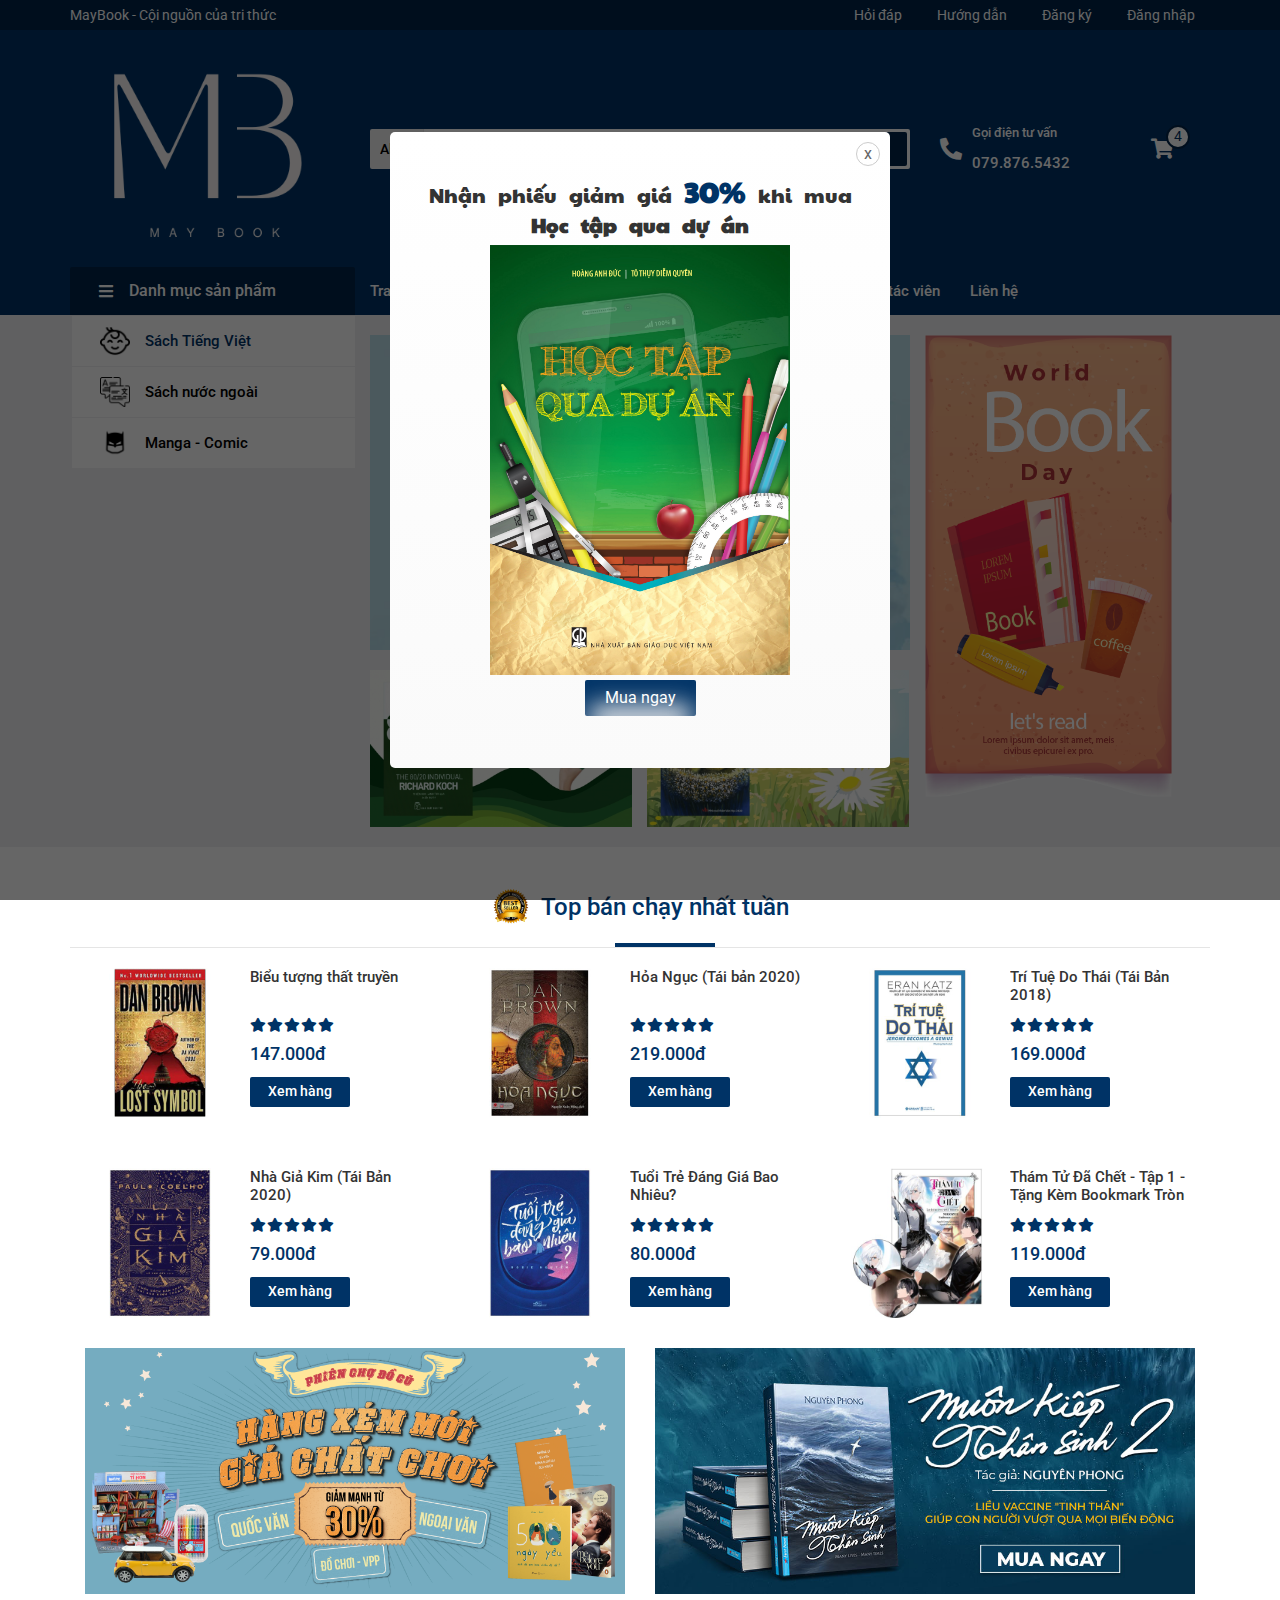
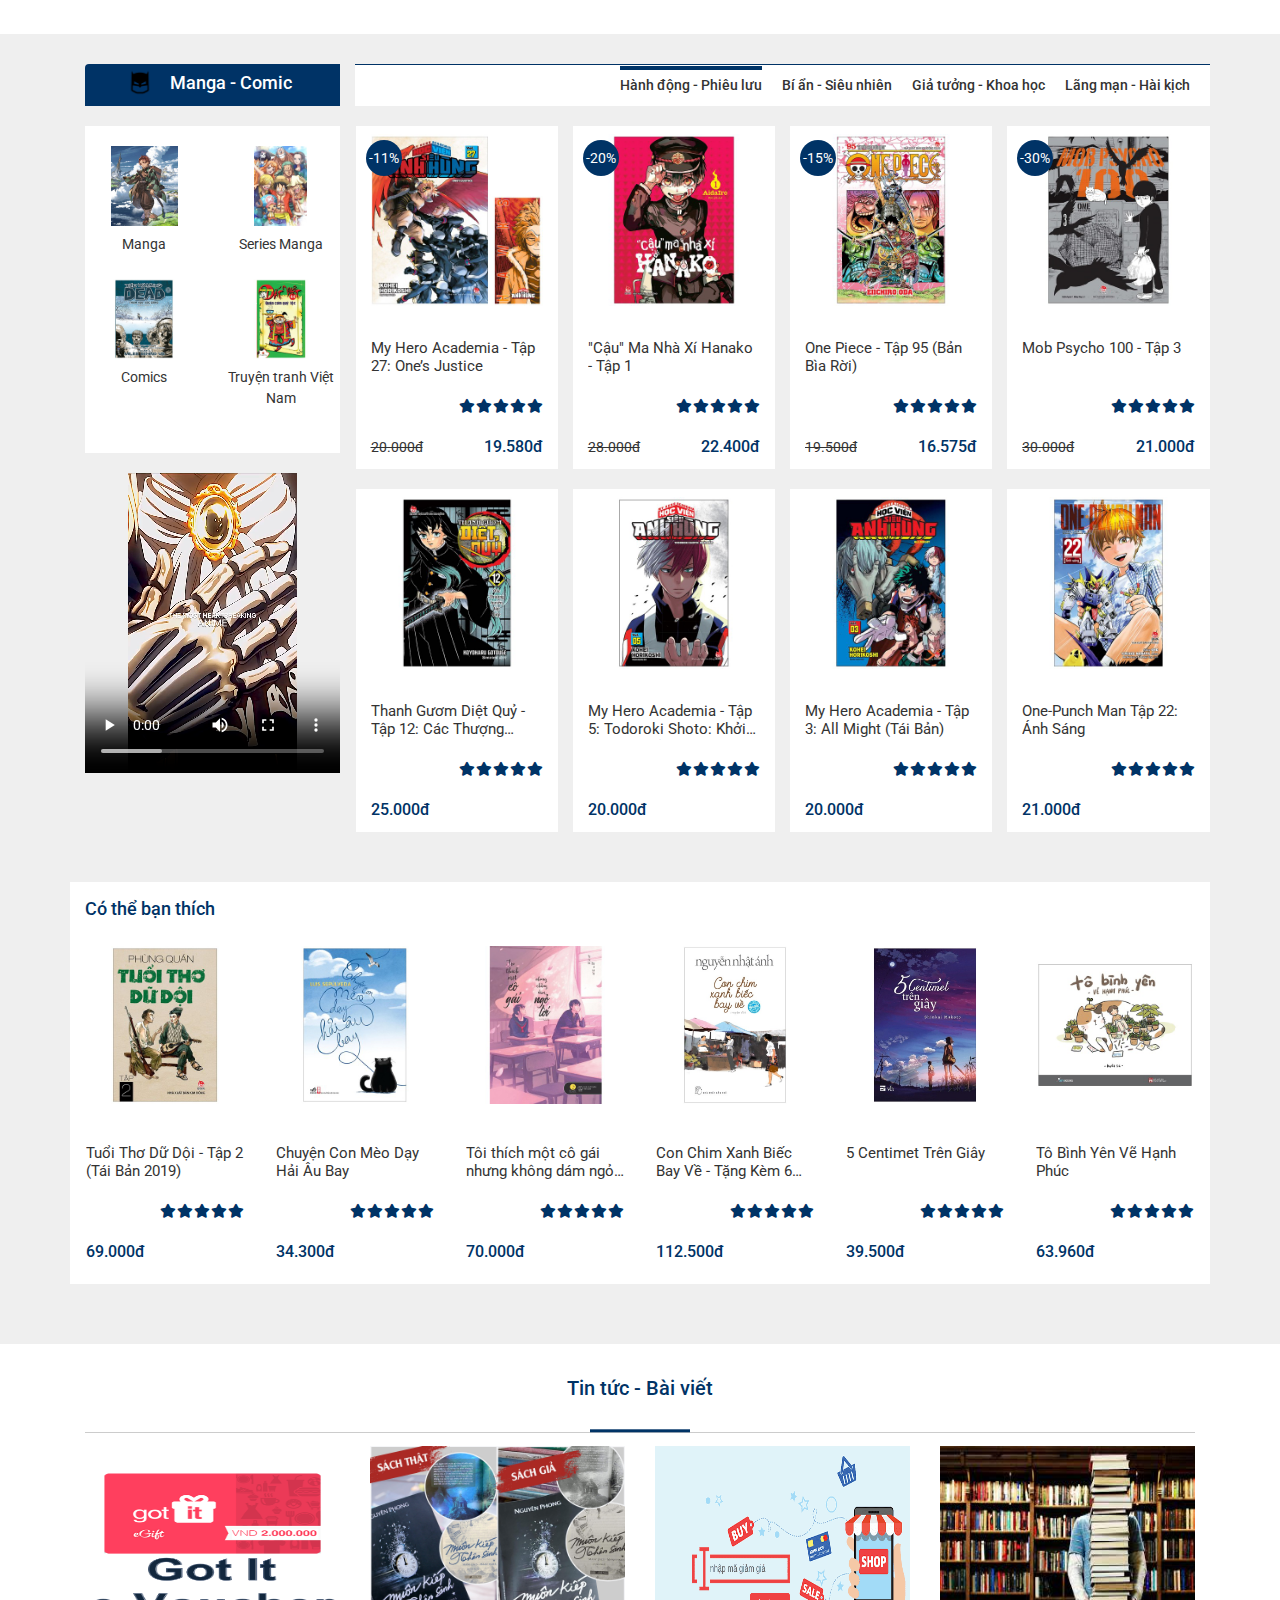
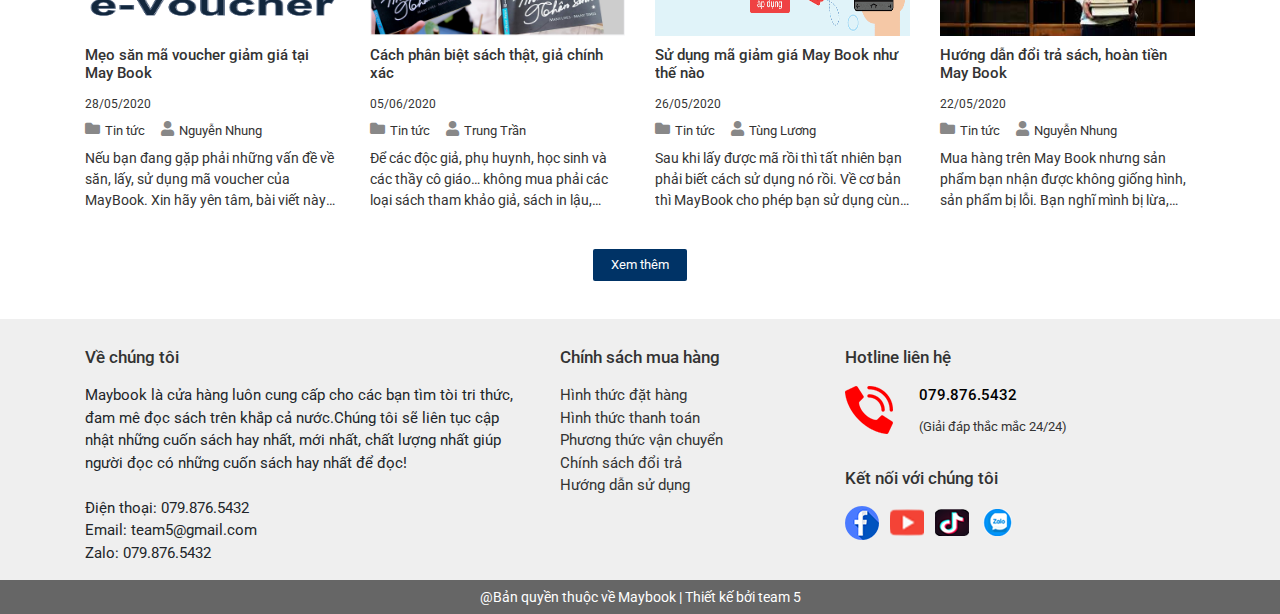
<file: index.html>
<!DOCTYPE html>
<html lang="en">
<head>
    <meta charset="UTF-8">
    <meta name="viewport" content="width=device-width, initial-scale=1.0">
    <title>Trang chủ - MayBook</title>
    <script src="js/jquery-3.3.1.js"></script>
    <script src="js/bootstrap.min.js"></script>
    <link rel="stylesheet" href="css/bootstrap.min.css">
    <link href="https://fonts.googleapis.com/css2?family=Roboto:ital,wght@0,300;0,400;0,500;0,700;1,300;1,400;1,500&display=swap" rel="stylesheet">
    <link rel="stylesheet" href="fonts/fontawesome/css/all.min.css">
    <link href="https://fonts.googleapis.com/css2?family=Paytone+One&display=swap" rel="stylesheet">
    <link rel="stylesheet" href="css/style.css">
    <link rel="stylesheet" href="css/home.css">
</head>
<body>
    <div class="app">
        <header id="header">
        <!-- header top -->
        <div class="header__top">
            <div class="container">
                <section class="row flex">
                    <div class="col-lg-5 col-md-0 col-sm-0 heade__top-left">
                        <span>MayBook - Cội nguồn của tri thức</span>
                    </div>

                    <nav class="col-lg-7 col-md-0 col-sm-0 header__top-right">
                        <ul class="header__top-list">
                            <li class="header__top-item">
                                <a href="#" class="header__top-link">

                                Hỏi đáp</a>
                            </li>
                            <li class="header__top-item">
                                <a href="#" class="header__top-link">Hướng dẫn</a>
                            </li>
                            <li class="header__top-item">
                                <a href="#" class="header__top-link">Đăng ký</a>
                            </li>
                            <li class="header__top-item">
                                <a href="#" class="header__top-link">Đăng nhập</a>
                            </li>
                        </ul>
                    </nav>
                </section>
            </div>
        </div>
        <!--end header top -->

        <!-- header bottom -->
        <div class="header__bottom">
            <div class="container">
                <section class="row">
                    <div class="col-lg-3 col-md-4 col-sm-12 header__logo">
                        <h1 class="header__heading">
                            <a href="#" class="header__logo-link">
                                <img src="images1/logo1.png" alt="Logo" class="header__logo-img">
                            </a>
                        </h1>
                    </div>

                    <div class="col-lg-6 col-md-7 col-sm-0 header__search">
                        <select name="" id="" class="header__search-select">
                            <option value="0">All</option>
                            <option value="1">Sách tiếng việt</option>
                            <option value="2">Sách sách nước ngoài</option>
                            <option value="3">Manga-Comic</option>
                            
                        </select>
                        <input type="text" class="header__search-input" placeholder="Tìm kiếm tại đây...">
                        <button class="header__search-btn">
                            <div class="header__search-icon-wrap">
                                <i class="fas fa-search header__search-icon"></i>
                            </div>
                        </button>
                    </div>

                    <div class="col-lg-2 col-md-0 col-sm-0 header__call">
                        <div class="header__call-icon-wrap">
                            <i class="fas fa-phone-alt header__call-icon"></i>  
                        </div>
                        <div class="header__call-info">
                            <div class="header__call-text">
                                Gọi điện tư vấn
                            </div>
                            <div class="header__call-number">
                                079.876.5432
                            </div>
                        </div>
                    </div>

                    <a href="cart.html" class="col-lg-1 col-md-1 col-sm-0 header__cart">
                        <div class="header__cart-icon-wrap">
                            <span class="header__notice">4</span>
                            <i class="fas fa-shopping-cart header__nav-cart-icon"></i>
                        </div>
                    </a>
                </section>
            </div>   
        </div>
        <!--end header bottom -->

        <!-- header nav -->
        <div class="header__nav">
            <div class="container">
                <section class="row">
                    <div class="header__nav-menu-wrap col-lg-3 col-md-0 col-sm-0">
                        <i class="fas fa-bars header__nav-menu-icon"></i>
                        <div class="header__nav-menu-title">Danh mục sản phẩm</div>
                    </div>

                    <div class="header__nav col-lg-9 col-md-0 col-sm-0">
                        <ul class="header__nav-list">
                            <li class="header__nav-item">
                                <a href="index.html" class="header__nav-link">Trang chủ</a>
                            </li>
                            <li class="header__nav-item">
                                <a href="category.html" class="header__nav-link">Danh mục sản phẩm</a>
                            </li>
                            <li class="header__nav-item">
                                <a href="product.html" class="header__nav-link">Sản phẩm</a>
                            </li>
                            <li class="header__nav-item">
                                <a href="post.html" class="header__nav-link">Bài viết</a>
                            </li>
                            <li class="header__nav-item">
                                <a href="#" class="header__nav-link">Tuyển cộng tác viên</a>
                            </li>
                            <li class="header__nav-item">
                                <a href="contact.html" class="header__nav-link">Liên hệ</a>
                            </li>
                        </ul>
                    </div>
                </section>
            </div>
        </div>
    </header>
    <!--end header nav -->

    <!-- slide - menu list -->
    <section class="menu-slide">
        <div class="container">
            <div class="row">
                <nav class="menu__nav col-lg-3 col-md-12 col-sm-0">
                    <ul class="menu__list">
                        <li class="menu__item menu__item--active">
                            <a href="#" class="menu__link">
                            <img src="images1/item/baby-boy.png" alt=""  class="menu__item-icon" id="Capa_1" enable-background="new 0 0 512 512" height="512" viewBox="0 0 512 512" width="512">
                            Sách Tiếng Việt</a>
                        </li>
                        <li class="menu__item">
                            <a href="#" class="menu__link">
                            <img src="images1/item/translation.png" alt="" class="menu__item-icon" id="Capa_1" enable-background="new 0 0 512 512" height="512" viewBox="0 0 512 512" width="512">
                            Sách nước ngoài</a>
                        </li>
                      
                        <li class="menu__item">
                            <a href="#" class="menu__link">
                                <img src="images1/item/1380754_batman_comic_hero_superhero_icon.png" alt="" class="menu__item-icon"  viewBox="0 0 512 512" width="1012" height="512">

                            Manga - Comic</a>
                        </li>
                      
                    </ul>
                </nav>

                <div class="slider col-lg-9 col-md-12 col-sm-0">
                    <div class="row">
                        <div class="slide__left col-lg-8 col-md-0 col-sm-0">
                            <div id="carouselExampleIndicators" class="carousel slide" data-ride="carousel" data-interval="3000">
                                <!-- <ol class="carousel-indicators">
                                    <li data-target="#carouselExampleIndicators" data-slide-to="0" class="active"></li>
                                    <li data-target="#carouselExampleIndicators" data-slide-to="1"></li>
                                    <li data-target="#carouselExampleIndicators" data-slide-to="2"></li>
                                </ol> -->
                                <div class="carousel-inner">
                                    <div class="carousel-item active">
                                        <img src="images1/banner/363488_final1511.jpg" class="d-block w-100" alt="...">
                                    </div>
                                    <div class="carousel-item">
                                      <img src="images1/banner/Gold_DongA_600X350.jpg" class="d-block w-100" alt="...">
                                    </div>
                                    <div class="carousel-item">
                                      <img src="images1/banner/megabook-glod600X350.png" class="d-block w-100" alt="...">
                                    </div>
                                </div>
                                <a class="carousel-control-prev" href="#carouselExampleIndicators" role="button" data-slide="prev">
                                <span class="carousel-control-prev-icon" aria-hidden="true"></span>
                                <span class="sr-only">Previous</span>
                                </a>
                                <a class="carousel-control-next" href="#carouselExampleIndicators" role="button" data-slide="next">
                                <span class="carousel-control-next-icon" aria-hidden="true"></span>
                                <span class="sr-only">Next</span>
                                </a>
                            </div>
                            <div class="slide__left-bottom">
                                <div class="slide__left-botom-one">
                                    <img src="images1/banner/363107_05.jpg" class="slide__left-bottom-one-img">
                                </div>
                                <div class="slide__left-bottom-two">
                                    <img src="images1/banner/363104_06.jpg" class="slide__left-bottom-tow-img">
                                </div>
                            </div>
                        </div>

                        <div class="slide__right col-lg-4 col-md-0 col-sm-0">
                            <img src="images1/banner/slider-right.png" class="slide__right-img">
                        </div>
                    </div>
                </div>
            </div>
        </div>
    </section>
    <!-- end slide menu list -->
<!-- score-top-->

<button onclick="topFunction()" id="myBtn-scroll" title="Go to top"><i class="fas fa-chevron-up"></i></i></button>
    <!-- bestselling product -->
    <section class="bestselling">
        <div class="container">
            <div class="row">
                <div class="bestselling__heading-wrap">
                    <img src="images/bestselling.png" alt="Sản phẩm bán chạy"
                    class="bestselling__heading-img">
                    <div class="bestselling__heading">Top bán chạy nhất tuần</div>
                </div>
            </div>

            <section class="row">
                <div class="bestselling__product col-lg-4 col-md-6 col-sm-12">
                    <div class="bestselling__product-img-box">
                        <img src="images1/product/image_195509_1_22250_thanh_ly_1.jpg" alt="Biểu tượng thất truyền" class="bestselling__product-img">
                    </div>
                    <div class="bestselling__product-text">
                        <h3 class="bestselling__product-title">
                            <a href="#" class="bestselling__product-link">Biểu tượng thất truyền</a>
                        </h3>

                        <div class="bestselling__product-rate-wrap">
                            <i class="fas fa-star bestselling__product-rate"></i>
                            <i class="fas fa-star bestselling__product-rate"></i>
                            <i class="fas fa-star bestselling__product-rate"></i>
                            <i class="fas fa-star bestselling__product-rate"></i>
                            <i class="fas fa-star bestselling__product-rate"></i>
                        </div>

                        <span class="bestselling__product-price">
                            147.000đ
                        </span>

                        <div class="bestselling__product-btn-wrap">
                            <button class="bestselling__product-btn">Xem hàng</button>
                        </div>
                    </div>
                </div>
                <div class="bestselling__product col-lg-4 col-md-6 col-sm-12">
                    <div class="bestselling__product-img-box">
                        <img src="images1/product/image_195509_1_31875.jpg" alt="Hỏa Ngục (Tái bản 2020)" class="bestselling__product-img">
                    </div>
                    <div class="bestselling__product-text">
                        <h3 class="bestselling__product-title">
                            <a href="#" class="bestselling__product-link">Hỏa Ngục (Tái bản 2020)</a>
                        </h3>

                        <div class="bestselling__product-rate-wrap">
                            <i class="fas fa-star bestselling__product-rate"></i>
                            <i class="fas fa-star bestselling__product-rate"></i>
                            <i class="fas fa-star bestselling__product-rate"></i>
                            <i class="fas fa-star bestselling__product-rate"></i>
                            <i class="fas fa-star bestselling__product-rate"></i>
                        </div>

                        <span class="bestselling__product-price">
                            219.000đ
                        </span>

                        <div class="bestselling__product-btn-wrap">
                            <button class="bestselling__product-btn">Xem hàng</button>
                        </div>
                    </div>
                </div>
                <div class="bestselling__product col-lg-4 col-md-6 col-sm-12">
                    <div class="bestselling__product-img-box">
                        <img src="images1/product/tr_-tue-do-thai_outline_15.9.2017-02.jpg" alt="Trí Tuệ Do Thái (Tái Bản 2018)" class="bestselling__product-img">
                    </div>
                    <div class="bestselling__product-text">
                        <h3 class="bestselling__product-title">
                            <a href="#" class="bestselling__product-link">Trí Tuệ Do Thái (Tái Bản 2018)</a>
                        </h3>

                        <div class="bestselling__product-rate-wrap">
                            <i class="fas fa-star bestselling__product-rate"></i>
                            <i class="fas fa-star bestselling__product-rate"></i>
                            <i class="fas fa-star bestselling__product-rate"></i>
                            <i class="fas fa-star bestselling__product-rate"></i>
                            <i class="fas fa-star bestselling__product-rate"></i>
                        </div>

                        <span class="bestselling__product-price">
                            169.000đ
                        </span>

                        <div class="bestselling__product-btn-wrap">
                            <button class="bestselling__product-btn">Xem hàng</button>
                        </div>
                    </div>
                </div>
                <div class="bestselling__product col-lg-4 col-md-6 col-sm-12">
                    <div class="bestselling__product-img-box">
                        <img src="images1/product/image_195509_1_36793.jpg" alt="Nhà Giả Kim (Tái Bản 2020)" class="bestselling__product-img">
                    </div>
                    <div class="bestselling__product-text">
                        <h3 class="bestselling__product-title">
                            <a href="#" class="bestselling__product-link">Nhà Giả Kim (Tái Bản 2020)</a>
                        </h3>

                        <div class="bestselling__product-rate-wrap">
                            <i class="fas fa-star bestselling__product-rate"></i>
                            <i class="fas fa-star bestselling__product-rate"></i>
                            <i class="fas fa-star bestselling__product-rate"></i>
                            <i class="fas fa-star bestselling__product-rate"></i>
                            <i class="fas fa-star bestselling__product-rate"></i>
                        </div>

                        <span class="bestselling__product-price">
                            79.000đ
                        </span>

                        <div class="bestselling__product-btn-wrap">
                            <button class="bestselling__product-btn">Xem hàng</button>
                        </div>
                    </div>
                </div>
                <div class="bestselling__product col-lg-4 col-md-6 col-sm-12">
                    <div class="bestselling__product-img-box">
                        <img src="images1/product/image_180164_2_287.jpg" alt="Tuổi Trẻ Đáng Giá Bao Nhiêu? " class="bestselling__product-img">
                    </div>
                    <div class="bestselling__product-text">
                        <h3 class="bestselling__product-title">
                            <a href="#" class="bestselling__product-link">Tuổi Trẻ Đáng Giá Bao Nhiêu? </a>
                        </h3>

                        <div class="bestselling__product-rate-wrap">
                            <i class="fas fa-star bestselling__product-rate"></i>
                            <i class="fas fa-star bestselling__product-rate"></i>
                            <i class="fas fa-star bestselling__product-rate"></i>
                            <i class="fas fa-star bestselling__product-rate"></i>
                            <i class="fas fa-star bestselling__product-rate"></i>
                        </div>

                        <span class="bestselling__product-price">
                            80.000đ
                        </span>

                        <div class="bestselling__product-btn-wrap">
                            <button class="bestselling__product-btn">Xem hàng</button>
                        </div>
                    </div>
                </div>
                <div class="bestselling__product col-lg-4 col-md-6 col-sm-12">
                    <div class="bestselling__product-img-box">
                        <img src="images1/product/ttdc01.jpg" alt="Thám Tử Đã Chết - Tập 1 - Tặng Kèm Bookmark Tròn" class="bestselling__product-img">
                    </div>
                    <div class="bestselling__product-text">
                        <h3 class="bestselling__product-title">
                            <a href="#" class="bestselling__product-link">Thám Tử Đã Chết - Tập 1 - Tặng Kèm Bookmark Tròn</a>
                        </h3>

                        <div class="bestselling__product-rate-wrap">
                            <i class="fas fa-star bestselling__product-rate"></i>
                            <i class="fas fa-star bestselling__product-rate"></i>
                            <i class="fas fa-star bestselling__product-rate"></i>
                            <i class="fas fa-star bestselling__product-rate"></i>
                            <i class="fas fa-star bestselling__product-rate"></i>
                        </div>

                        <span class="bestselling__product-price">
                            119.000đ
                        </span>

                        <div class="bestselling__product-btn-wrap">
                            <button class="bestselling__product-btn">Xem hàng</button>
                        </div>
                    </div>
                </div>
            </section>

            <div class="row bestselling__banner">

                <div class="bestselling__banner-left col-lg-6">
                    <img src="images1/banner/920x420_phienchodocu.png" alt="Banner quảng cáo"
                    class="bestselling__banner-left-img">
                </div>
                <div class="bestselling__banner-right col-lg-6">
                    <img src="images1/banner/muonkiepnhansinh_resize_920x420.jpg" alt="Banner quảng cáo"
                    class="bestselling__banner-right-img">
                </div>
            </div>
        </div>
    </section>

    <!-- end bestselling product -->

    <!-- product -->
    <section class="product">
        <div class="container">
            <div class="row">
                <aside class="product__sidebar col-lg-3 col-md-0 col-sm-12">
                    <div class="product__sidebar-heading">
                        <div class=""></div>
                        <h2 class="product__sidebar-title">
                        <img src="images1/item/1380754_batman_comic_hero_superhero_icon.png" alt="" class="menu__item-icon" id="Capa_1" enable-background="new 0 0 512 512" height="512" viewBox="0 0 512 512" width="512">
                        Manga - Comic</h2>
                    </div>

                    <nav class="product__sidebar-list">

                        <div class="row">
                            <div class="product__sidebar-item col-lg-6">
                                <img src="images1/product/thanhguong.jfif" alt="" class="product__sidebar-item-img">
                                <a href="" class="product__sidebar-item-name">Manga</a>
                            </div>
                            <div class="product__sidebar-item col-lg-6">
                                <img src="images1/product/My Anime For Life.jfif" class="product__sidebar-item-img">
                                <a href="" class="product__sidebar-item-name">Series Manga</a>
                            </div>
                            <div class="product__sidebar-item col-lg-6">
                                <img src="images1/product/twd2_biaao_demo.jpg" alt="" class="product__sidebar-item-img">
                                <a href="" class="product__sidebar-item-name">Comics</a>
                            </div>
                            <div class="product__sidebar-item col-lg-6">
                                <img src="images1/product/8936054081882.jpg" alt="" class="product__sidebar-item-img">
                                <a href="" class="product__sidebar-item-name">Truyện tranh Việt Nam</a>
                            </div>
                        </div>
                    </nav>

                    <div class="product__sidebar-img-wrap">
                        <!-- <img src="images1/product/Demon Slayer_ Kimetsu no Yaiba - Assista na Crunchyroll.png" width="255" height="350" alt=""> -->
                        <video width="255" height="300" controls>
                        <source src="video/contra.st_1629123780_musicaldown.com.mp4" type="video/mp4">
                        </video>
                        <!-- <img src="images/banner_7.jpg" alt="" class="product__sidebar-img"> -->
                    </div>
                </aside>

                <article class="product__content col-lg-9 col-md-12 col-sm-12">
                    <nav class="row">
                        <ul class="product__list hide-on-mobile">
                            <li class="product__item product__item--active">
                                <a href="#" class="product__link">Hành động - Phiêu lưu</a>
                            </li>
                            <li class="product__item">
                                <a href="#" class="product__link">Bí ẩn - Siêu nhiên</a>
                            </li>
                            <li class="product__item">
                                <a href="#" class="product__link">Giả tưởng - Khoa học</a>
                            </li>
                            <li class="product__item">
                                <a href="#" class="product__link">Lãng mạn - Hài kịch</a>
                            </li>
                        </ul>

                        <div class="product__title-mobile">
                            <h2>Hành động - Phiêu lưu</h2>
                        </div>
                    </nav>

                    <div class="row product__panel">

                        <div class="product__panel-item col-lg-3 col-md-4 col-sm-6">
                            <div class="product__panel-item-wrap">
                                <div class="product__panel-img-wrap">
                                    <img src="images1/product/600my-hero-academia-hoc-vien-sieu-anh-hung.jpg" alt="" class="product__panel-img">
                                </div>
                                <h3 class="product__panel-heading">
                                    <a href="product.html" class="product__panel-link">My Hero Academia - Tập 27: One’s Justice</a>
                                </h3>
                                <div class="product__panel-rate-wrap">
                                    <i class="fas fa-star product__panel-rate"></i>
                                    <i class="fas fa-star product__panel-rate"></i>
                                    <i class="fas fa-star product__panel-rate"></i>
                                    <i class="fas fa-star product__panel-rate"></i>
                                    <i class="fas fa-star product__panel-rate"></i>
                                </div>

                                <div class="product__panel-price">
                                    <span class="product__panel-price-old">
                                        20.000đ
                                    </span>
                                    <span class="product__panel-price-current">
                                        19.580đ
                                    </span>
                                </div>

                                <div class="product__panel-price-sale-off">
                                    -11%
                                </div>
                            </div>
                        </div>
                        <div class="product__panel-item col-lg-3 col-md-4 col-sm-6">
                            <div class="product__panel-item-wrap">
                                <div class="product__panel-img-wrap">
                                    <img src="images1/product/cau-ma-nha-xi-hanako---tap-1.jpg" alt="" class="product__panel-img">
                                </div>
                                <h3 class="product__panel-heading">
                                    <a href="#" class="product__panel-link">"Cậu" Ma Nhà Xí Hanako - Tập 1</a>
                                </h3>
                                <div class="product__panel-rate-wrap">
                                    <i class="fas fa-star product__panel-rate"></i>
                                    <i class="fas fa-star product__panel-rate"></i>
                                    <i class="fas fa-star product__panel-rate"></i>
                                    <i class="fas fa-star product__panel-rate"></i>
                                    <i class="fas fa-star product__panel-rate"></i>
                                </div>

                                <div class="product__panel-price">
                                    <span class="product__panel-price-old">
                                        28.000đ
                                    </span>
                                    <span class="product__panel-price-current">
                                        22.400đ
                                    </span>
                                </div>
                                <div class="product__panel-price-sale-off">
                                    -20%
                                </div>
                            </div>
                            
                        </div>
                        <div class="product__panel-item col-lg-3 col-md-4 col-sm-6">
                            <div class="product__panel-item-wrap">
                                <div class="product__panel-img-wrap">
                                    <img src="images1/product/one-piece-tap-95_chuyen-chu-du-cua-oden_1.jpg" alt="" class="product__panel-img">
                                </div>
                                <h3 class="product__panel-heading">
                                    <a href="#" class="product__panel-link">One Piece - Tập 95 (Bản Bìa Rời)</a>
                                </h3>
                                <div class="product__panel-rate-wrap">
                                    <i class="fas fa-star product__panel-rate"></i>
                                    <i class="fas fa-star product__panel-rate"></i>
                                    <i class="fas fa-star product__panel-rate"></i>
                                    <i class="fas fa-star product__panel-rate"></i>
                                    <i class="fas fa-star product__panel-rate"></i>
                                </div>

                                <div class="product__panel-price">
                                    <span class="product__panel-price-old">
                                        19.500đ
                                    </span>
                                    <span class="product__panel-price-current">
                                        16.575đ
                                    </span>
                                </div>
                                <div class="product__panel-price-sale-off">
                                    -15%
                                </div>
                            </div>
                            
                        </div>
                        <div class="product__panel-item col-lg-3 col-md-4 col-sm-6">
                            <div class="product__panel-item-wrap">
                                <div class="product__panel-img-wrap">
                                    <img src="images1/product/mob-psycho-100_tap-3.jpg" alt="" class="product__panel-img">
                                </div>
                                <h3 class="product__panel-heading">
                                    <a href="#" class="product__panel-link">Mob Psycho 100 - Tập 3</a>
                                </h3>
                                <div class="product__panel-rate-wrap">
                                    <i class="fas fa-star product__panel-rate"></i>
                                    <i class="fas fa-star product__panel-rate"></i>
                                    <i class="fas fa-star product__panel-rate"></i>
                                    <i class="fas fa-star product__panel-rate"></i>
                                    <i class="fas fa-star product__panel-rate"></i>
                                </div>

                                <div class="product__panel-price">
                                    <span class="product__panel-price-old">
                                        30.000đ
                                    </span>
                                    <span class="product__panel-price-current">
                                        21.000đ
                                    </span>
                                </div>

                                <div class="product__panel-price-sale-off">
                                    -30%
                                </div>
                            </div>
                            

                        </div>

                        <div class="product__panel-item col-lg-3 col-md-4 col-sm-6">
                            <div class="product__panel-item-wrap">
                                <div class="product__panel-img-wrap">
                                    <img src="images1/product/thanh-guom-diet-quy-tap-12.jpg" alt="" class="product__panel-img">
                                </div>
                                <h3 class="product__panel-heading">
                                    <a href="#" class="product__panel-link">Thanh Gươm Diệt Quỷ - Tập 12: Các Thượng Huyền Tập Hợp</a>
                                </h3>
                                <div class="product__panel-rate-wrap">
                                    <i class="fas fa-star product__panel-rate"></i>
                                    <i class="fas fa-star product__panel-rate"></i>
                                    <i class="fas fa-star product__panel-rate"></i>
                                    <i class="fas fa-star product__panel-rate"></i>
                                    <i class="fas fa-star product__panel-rate"></i>
                                </div>

                                <div class="product__panel-price">
                                    <span class="product__panel-price-current">
                                        25.000đ
                                    </span>
                                </div>
                            </div>
                            

                        </div>

                        <div class="product__panel-item col-lg-3 col-md-4 col-sm-6">
                            <div class="product__panel-item-wrap">
                                <div class="product__panel-img-wrap">
                                    <img src="images1/product/image_186914.jpg" alt="" class="product__panel-img" >
                                </div>
                                <h3 class="product__panel-heading">
                                    <a href="#" class="product__panel-link">My Hero Academia - Tập 5: Todoroki Shoto: Khởi Đầu (Tái Bản)</a>
                                </h3>
                                <div class="product__panel-rate-wrap">
                                    <i class="fas fa-star product__panel-rate"></i>
                                    <i class="fas fa-star product__panel-rate"></i>
                                    <i class="fas fa-star product__panel-rate"></i>
                                    <i class="fas fa-star product__panel-rate"></i>
                                    <i class="fas fa-star product__panel-rate"></i>
                                </div>

                                <div class="product__panel-price">
                                    <span class="product__panel-price-current">
                                        20.000đ
                                    </span>
                                </div>
                            </div>
                            
                        </div>

                        <div class="product__panel-item col-lg-3 col-md-4 col-sm-6">
                            <div class="product__panel-item-wrap">
                                <div class="product__panel-img-wrap">
                                    <img src="images1/product/image_186912.jpg" alt="" class="product__panel-img">
                                </div>
                                <h3 class="product__panel-heading">
                                    <a href="#" class="product__panel-link">My Hero Academia - Tập 3: All Might (Tái Bản)</a>
                                </h3>
                                <div class="product__panel-rate-wrap">
                                    <i class="fas fa-star product__panel-rate"></i>
                                    <i class="fas fa-star product__panel-rate"></i>
                                    <i class="fas fa-star product__panel-rate"></i>
                                    <i class="fas fa-star product__panel-rate"></i>
                                    <i class="fas fa-star product__panel-rate"></i>
                                </div>

                                <div class="product__panel-price">
                                    <span class="product__panel-price-current">
                                        20.000đ
                                    </span>
                                </div>
                            </div>
                            

                        </div>

                        <div class="product__panel-item col-lg-3 col-md-4 col-sm-6">
                            <div class="product__panel-item-wrap">
                               <div class="product__panel-img-wrap">
                                    <img src="images1/product/one-22.jpg" alt="" class="product__panel-img">
                                </div>
                                <h3 class="product__panel-heading">
                                    <a href="#" class="product__panel-link">One-Punch Man Tập 22: Ánh Sáng</a>
                                </h3>
                                <div class="product__panel-rate-wrap">
                                    <i class="fas fa-star product__panel-rate"></i>
                                    <i class="fas fa-star product__panel-rate"></i>
                                    <i class="fas fa-star product__panel-rate"></i>
                                    <i class="fas fa-star product__panel-rate"></i>
                                    <i class="fas fa-star product__panel-rate"></i>
                                </div>

                                <div class="product__panel-price">
                                    <span class="product__panel-price-current">
                                        21.000đ
                                    </span>
                                </div> 
                            </div>

                        </div>

                </article>
            </div>
        </div>
    </section>
    <!--end product -->

    <!-- product love -->
    <section class="product__love">
        <div class="container">
            <div class="row bg-white">
                <div class="col-lg-12 col-md-12 col-sm-12 product__love-title">
                    <h2 class="product__love-heading">
                        Có thể bạn thích
                    </h2>
                </div>
            </div>
            <div class="row bg-white">
                <div class="product__panel-item col-lg-2 col-md-3 col-sm-6">
                    <div class="product__panel-img-wrap">
                        <img src="images1/product/image_187163.jpg" alt="" class="product__panel-img">
                    </div>
                    <h3 class="product__panel-heading">
                        <a href="#" class="product__panel-link">Tuổi Thơ Dữ Dội - Tập 2 (Tái Bản 2019)</a>
                    </h3>
                    <div class="product__panel-rate-wrap">
                        <i class="fas fa-star product__panel-rate"></i>
                        <i class="fas fa-star product__panel-rate"></i>
                        <i class="fas fa-star product__panel-rate"></i>
                        <i class="fas fa-star product__panel-rate"></i>
                        <i class="fas fa-star product__panel-rate"></i>
                    </div>

                    <div class="product__panel-price">
                        <span class="product__panel-price-old product__panel-price-old-hide">
                            80.000đ
                        </span>
                        <span class="product__panel-price-current">
                            69.000đ
                        </span>
                    </div>  
                </div>

                <div class="product__panel-item col-lg-2 col-md-3 col-sm-6">
                    <div class="product__panel-img-wrap">
                        <img src="images1/product/image_188285.jpg" alt="" class="product__panel-img">
                    </div>
                    <h3 class="product__panel-heading">
                        <a href="#" class="product__panel-link">Chuyện Con Mèo Dạy Hải Âu Bay</a>
                    </h3>
                    <div class="product__panel-rate-wrap">
                        <i class="fas fa-star product__panel-rate"></i>
                        <i class="fas fa-star product__panel-rate"></i>
                        <i class="fas fa-star product__panel-rate"></i>
                        <i class="fas fa-star product__panel-rate"></i>
                        <i class="fas fa-star product__panel-rate"></i>
                    </div>

                    <div class="product__panel-price">
                        <span class="product__panel-price-old product__panel-price-old-hide">
                            49.000đ
                        </span>
                        <span class="product__panel-price-current">
                            34.300đ
                        </span>
                    </div> 
                </div>

                <div class="product__panel-item col-lg-2 col-md-3 col-sm-6">
                    <div class="product__panel-img-wrap">
                        <img src="images1/product/8936186542176.jpg" alt="" class="product__panel-img">
                    </div>
                    <h3 class="product__panel-heading">
                        <a href="#" class="product__panel-link">Tôi thích một cô gái nhưng không dám ngỏ lời</a>
                    </h3>
                    <div class="product__panel-rate-wrap">
                        <i class="fas fa-star product__panel-rate"></i>
                        <i class="fas fa-star product__panel-rate"></i>
                        <i class="fas fa-star product__panel-rate"></i>
                        <i class="fas fa-star product__panel-rate"></i>
                        <i class="fas fa-star product__panel-rate"></i>
                    </div>

                    <div class="product__panel-price">
                        <span class="product__panel-price-old product__panel-price-old-hide 
                        ">
                            109.000đ
                        </span>
                        <span class="product__panel-price-current">
                            70.000đ
                        </span>
                    </div>
                </div>
                <div class="product__panel-item col-lg-2 col-md-3 col-sm-6">
                    <div class="product__panel-img-wrap">
                        <img src="images1/product/biamem.jpg" alt="" class="product__panel-img">
                    </div>
                    <h3 class="product__panel-heading">
                        <a href="#" class="product__panel-link">Con Chim Xanh Biếc Bay Về - Tặng Kèm 6 Postcard</a>
                    </h3>
                    <div class="product__panel-rate-wrap">
                        <i class="fas fa-star product__panel-rate"></i>
                        <i class="fas fa-star product__panel-rate"></i>
                        <i class="fas fa-star product__panel-rate"></i>
                        <i class="fas fa-star product__panel-rate"></i>
                        <i class="fas fa-star product__panel-rate"></i>
                    </div>

                    <div class="product__panel-price">
                        <span class="product__panel-price-old product__panel-price-old-hide">
                            150.000đ
                        </span>
                        <span class="product__panel-price-current">
                            112.500đ
                        </span>
                    </div> 
                </div>

                <div class="product__panel-item col-lg-2 col-md-3 col-sm-6">
                    <div class="product__panel-img-wrap">
                        <img src="images1/product//8936049524905.jpg" alt="" class="product__panel-img" >
                    </div>
                    <h3 class="product__panel-heading">
                        <a href="#" class="product__panel-link">5 Centimet Trên Giây</a>
                    </h3>
                    <div class="product__panel-rate-wrap">
                        <i class="fas fa-star product__panel-rate"></i>
                        <i class="fas fa-star product__panel-rate"></i>
                        <i class="fas fa-star product__panel-rate"></i>
                        <i class="fas fa-star product__panel-rate"></i>
                        <i class="fas fa-star product__panel-rate"></i>
                    </div>

                    <div class="product__panel-price">
                        <span class="product__panel-price-old product__panel-price-old-hide">
                            50.000đ
                        </span>
                        <span class="product__panel-price-current">
                            39.500đ
                        </span>
                    </div> 
                </div>

                <div class="product__panel-item col-lg-2 col-md-3 col-sm-6">
                    <div class="product__panel-img-wrap">
                        <img src="images1/product/bia1_tobinhyen_2_1_1.jpg" alt="" class="product__panel-img" >
                    </div>
                    <h3 class="product__panel-heading">
                        <a href="#" class="product__panel-link">Tô Bình Yên Vẽ Hạnh Phúc 
                        </a>
                    </h3>
                    <div class="product__panel-rate-wrap">
                        <i class="fas fa-star product__panel-rate"></i>
                        <i class="fas fa-star product__panel-rate"></i>
                        <i class="fas fa-star product__panel-rate"></i>
                        <i class="fas fa-star product__panel-rate"></i>
                        <i class="fas fa-star product__panel-rate"></i>
                    </div>

                    <div class="product__panel-price">
                        <span class="product__panel-price-old product__panel-price-old-hide">
                            78.000đ
                        </span>
                        <span class="product__panel-price-current">
                            63.960đ
                        </span>
                    </div> 
                </div>
            </div>
        </div>
    </section>
    <!--end product love -->

    <!-- post -->
    <section class="posts">
        <div class="container">
            <header class="row posts__title">
                <div class="posts__title-wrap col-lg-12 col-md-12 col-sm-12">
                    <h2 class="posts__heading">
                        Tin tức - Bài viết
                    </h2>
                </div>
            </header>
            <article class="row posts__list">
                <div class="posts__item col-lg-3 col-md-6 col-sm-6">
                    <div class="posts__item-img" >
                        <img src="images1/post/got-it-e-voucher.png" width="80%">
                    </div>
                    <h3 class="posts__item-heading">
                        <a href="" class="posts__item-title">
                            Mẹo săn mã voucher giảm giá tại May Book
                        </a>
                    </h3>
                    <div class="posts__item-date">
                        28/05/2020
                    </div>
                    <div class="posts__item-cate-wrap">
                        <div class="posts__item-cate">
                            <i class="fa fa-folder posts__item-cate-icon"></i>
                            <div class="posts__item-cate-name">
                                Tin tức
                            </div>
                        </div>
                        <div class="posts__item-cate-ad">
                            <i class="fa fa-user posts__item-cate-ad-icon"></i>
                            <div class="posts__item-cate-ad-name">
                                Nguyễn Nhung
                            </div>   
                        </div>
                    </div>
                    <div class="posts__item-description">
                        Nếu bạn đang gặp phải những vấn đề về săn, lấy, sử dụng mã voucher của MayBook. Xin hãy yên tâm, bài viết này 
                        dành cho bạn! Trong bài viết này mình sẽ chia sẻ đến bạn những mẹo, những kinh nghiệm giúp bạn săn được nhiều 
                        mã giảm giá MayBook nhất có thể.....
                    </div>
                </div>

                <div class="posts__item col-lg-3 col-md-6 col-sm-6">
                    <div class="posts__item-img">
                        <img src="images1/post/hinh-ghep-15986994500641611959184.jpg">
                    </div>
                    <h3 class="posts__item-heading">
                        <a href="" class="posts__item-title">
                            Cách phân biệt sách thật, giả chính xác
                        </a>
                    </h3>
                    <div class="posts__item-date">
                        05/06/2020
                    </div>
                    <div class="posts__item-cate-wrap">
                        <div class="posts__item-cate">
                            <i class="fa fa-folder posts__item-cate-icon"></i>
                            <div class="posts__item-cate-name">
                                Tin tức
                            </div>
                        </div>
                        <div class="posts__item-cate-ad">
                            <i class="fa fa-user posts__item-cate-ad-icon"></i>
                            <div class="posts__item-cate-ad-name">
                                Trung Trần
                            </div>   
                        </div>
                    </div>
                    <div class="posts__item-description">
                        Để các độc giả, phụ huynh, học sinh và các thầy cô giáo… không mua phải các loại sách tham khảo giả, sách in lậu, 
                        mình sẽ hướng dẫn cách phân biệt sách thật, giả nhanh chóng và chính xác. Nếu bạn chú ý quan sát một xíu là có thể 
                        phân biệt được sách giả ngay. Với sách giả khi cầm trên tay sẽ có cảm giác mềm hơn, không cứng và chắc tay như sách thật...
                    </div>
                </div>

                <div class="posts__item col-lg-3 col-md-6 col-sm-6">
                    <div class="posts__item-img">
                        <img src="images1/post/cach-su-dung-ma-giam-gia-hieu-qua-tai-vnreviews.png">
                    </div>
                    <h3 class="posts__item-heading">
                        <a href="#" class="posts__item-title">
                            Sử dụng mã giảm giá May Book như thế nào
                        </a>
                    </h3>
                    <div class="posts__item-date">
                        26/05/2020
                    </div>
                    <div class="posts__item-cate-wrap">
                        <div class="posts__item-cate">
                            <i class="fa fa-folder posts__item-cate-icon"></i>
                            <div class="posts__item-cate-name">
                                Tin tức
                            </div>
                        </div>
                        <div class="posts__item-cate-ad">
                            <i class="fa fa-user posts__item-cate-ad-icon"></i>
                            <div class="posts__item-cate-ad-name">
                                Tùng Lương
                            </div>   
                        </div>
                    </div>
                    <div class="posts__item-description">
                        Sau khi lấy được mã rồi thì tất nhiên bạn phải biết cách sử dụng nó rồi. Về cơ bản thì MayBook cho phép bạn sử dụng cùng 
                        lúc 3 loại mã giảm giá mà mình đã kể trên trong cùng 1 đơn hàng. Bao gồm:
                            Mã FreeShip,
                            Mã giảm giá của Shop,
                            Và Ưu đãi từ đối tác thanh toán,....
                    </div>
                </div>

                <div class="posts__item col-lg-3 col-md-6 col-sm-6">
                    <div class="posts__item-img">
                        <img src="images1/post/images.jfif">
                    </div>
                    <h3 class="posts__item-heading">
                        <a href="" class="posts__item-title">
                            Hướng dẫn đổi trả sách, hoàn tiền May Book
                        </a>
                    </h3>
                    <div class="posts__item-date">
                        22/05/2020
                    </div>
                    <div class="posts__item-cate-wrap">
                        <div class="posts__item-cate">
                            <i class="fa fa-folder posts__item-cate-icon"></i>
                            <div class="posts__item-cate-name">
                                Tin tức
                            </div>
                        </div>
                        <div class="posts__item-cate-ad">
                            <i class="fa fa-user posts__item-cate-ad-icon"></i>
                            <div class="posts__item-cate-ad-name">
                                Nguyễn Nhung
                            </div>   
                        </div>
                    </div>
                    <div class="posts__item-description">
                        Mua hàng trên May Book nhưng sản phẩm bạn nhận được không giống hình, sản phẩm bị lỗi. Bạn nghĩ mình bị lừa, bạn bối rối không biết
                        làm thế nào và quyết định search google: “Phải làm gì khi muốn hoàn trả hàng hoàn tiền trên May Book”.  Bài viết này sẽ hướng dẫn 
                        bạn đổi trả sách MayBook đúng quy trình...
                    </div>
                </div>
            </article>
            <article class="row posts__view">
                <a href="post.html" class="posts__view-btn">Xem thêm</a>
            </article>
        </div>
    </section>
    <!-- end post -->


    <!-- footer -->
    <footer>
        <section class="footer__top">
            <div class="container">
                <div class="row">
                    <article class="footer__top-intro col-lg-5 col-md-4 col-sm-6">
                        <h4 class="footer__top-intro-heading">
                            Về chúng tôi
                        </h4>
                        <div class="footer__top-intro-content">
                            Maybook là cửa hàng luôn cung cấp cho các bạn tìm tòi tri thức, đam mê 
                            đọc sách trên khắp cả nước.Chúng tôi sẽ liên tục cập 
                            nhật những cuốn sách hay nhất, mới nhất, chất lượng nhất 
                            giúp người đọc có những cuốn sách hay nhất để đọc! <br> <br>
                            Điện thoại: 079.876.5432 <br>
                            Email: team5@gmail.com <br>
                            Zalo:  079.876.5432 <br>
                        </div>
                    </article>

                    <article class="footer__top-policy col-lg-3 col-md-4 col-sm-6">
                        <h4 class="footer__top-policy-heading">
                            Chính sách mua hàng
                        </h4>

                        <ul class="footer__top-policy-list">
                            <li class="footer__top-policy-item">
                                <a href="#" class="footer__top-policy-link">Hình thức đặt hàng</a>
                            </li>
                            <li class="footer__top-policy-item">
                                <a href="#" class="footer__top-policy-link">Hình thức thanh toán</a>
                            </li>
                            <li class="footer__top-policy-item">
                                <a href="#" class="footer__top-policy-link">Phương thức vận chuyển</a>
                            </li>
                            <li class="footer__top-policy-item">
                                <a href="#" class="footer__top-policy-link">Chính sách đổi trả</a>
                            </li>
                            <li class="footer__top-policy-item">
                                <a href="#" class="footer__top-policy-link">Hướng dẫn sử dụng</a>
                            </li>
                        </ul>
                    </article>

                    <article class="footer__top-contact-wrap col-lg-4 col-md-4 col-sm-6">
                        <h4 class="footer__top-contact-heading">
                            Hotline liên hệ
                        </h4>

                        <div class="footer__top-contact">
                            <div class="footer__top-contact-icon">
                                <img src="images/phone_top.png" class="footer__top-contact-img">
                            </div>

                            <div class="footer__top-contact-phone-wrap">
                                <div class="footer__top-contact-phone">
                                    079.876.5432
                                </div>
                                <div class="footer__top-contact-des">
                                    (Giải đáp thắc mắc 24/24)
                                </div>
                            </div>
                        </div>
                    
                        <h4 class="footer__top-contact-heading">
                            Kết nối với chúng tôi
                        </h4>

                        <div class="footer__top-contact-social">
                            <a href="#" class="footer__top-contact-social-link">
                                <img src="images/facebook.png">
                            </a>
                            <a href="#" class="footer__top-contact-social-link">
                                <img src="images/youtube.png">
                            </a>
                            <a href="#" class="footer__top-contact-social-link">
                                <img src="images/tiktok.png">
                            </a>
                            <a href="#" class="footer__top-contact-social-link">
                                <img src="images/zalo.png">
                            </a>
                        </div>
                    </article>
                </div>
            </div>
        </section>
        <section class="footer__bottom">
            <div class="container">
                <div class="row">
                    <span class="footer__bottom-content">@Bản quyền thuộc về Maybook | Thiết kế bởi team 5 </span>
                </div>
            </div>
        </section>
    </footer>
    <!-- end footer -->

    <div class="main__modal">
        <div class="modal__overlay"></div>
        <div class="modal__body">
            <!-- resgist form -->
            <div class="sale-off">
                <div class="sale-off__container">
                    <h2 class="sale-off__heading">
                        Nhận phiếu giảm giá <span class="sale-off__sp">30%</span>  khi mua <br> <span class="sale-off__name">Học tập qua dự án</span> 
                    </h2>
                    <div class="sale-off__img">
                        <img src="images1/product/hoc-tap-qua-du-an-2-01-1.jpg" width="300">
                    </div>
                    
                    <a href="product.html" class="sale-off__link">
                        <button class="sale-off__btn">Mua ngay</button>
                    </a>
                </div>

                <div class="sale-off__close">
                    <!-- <svg class="sale-off__close-icon" aria-hidden="true" focusable="false" data-prefix="fas" data-icon="times" class="svg-inline--fa fa-times fa-w-11" role="img" xmlns="http://www.w3.org/2000/svg" viewBox="0 0 352 512"><path fill="currentColor" d="M242.72 256l100.07-100.07c12.28-12.28 12.28-32.19 0-44.48l-22.24-22.24c-12.28-12.28-32.19-12.28-44.48 0L176 189.28 75.93 89.21c-12.28-12.28-32.19-12.28-44.48 0L9.21 111.45c-12.28 12.28-12.28 32.19 0 44.48L109.28 256 9.21 356.07c-12.28 12.28-12.28 32.19 0 44.48l22.24 22.24c12.28 12.28 32.2 12.28 44.48 0L176 322.72l100.07 100.07c12.28 12.28 32.2 12.28 44.48 0l22.24-22.24c12.28-12.28 12.28-32.19 0-44.48L242.72 256z"></path></svg> -->
                    x
                </div>
            </div>
        </div>
    </div>
    </div>
    <script src="js/jq.js"></script>
    <script src="js/index.js"></script>
</body>
</html>
</file>
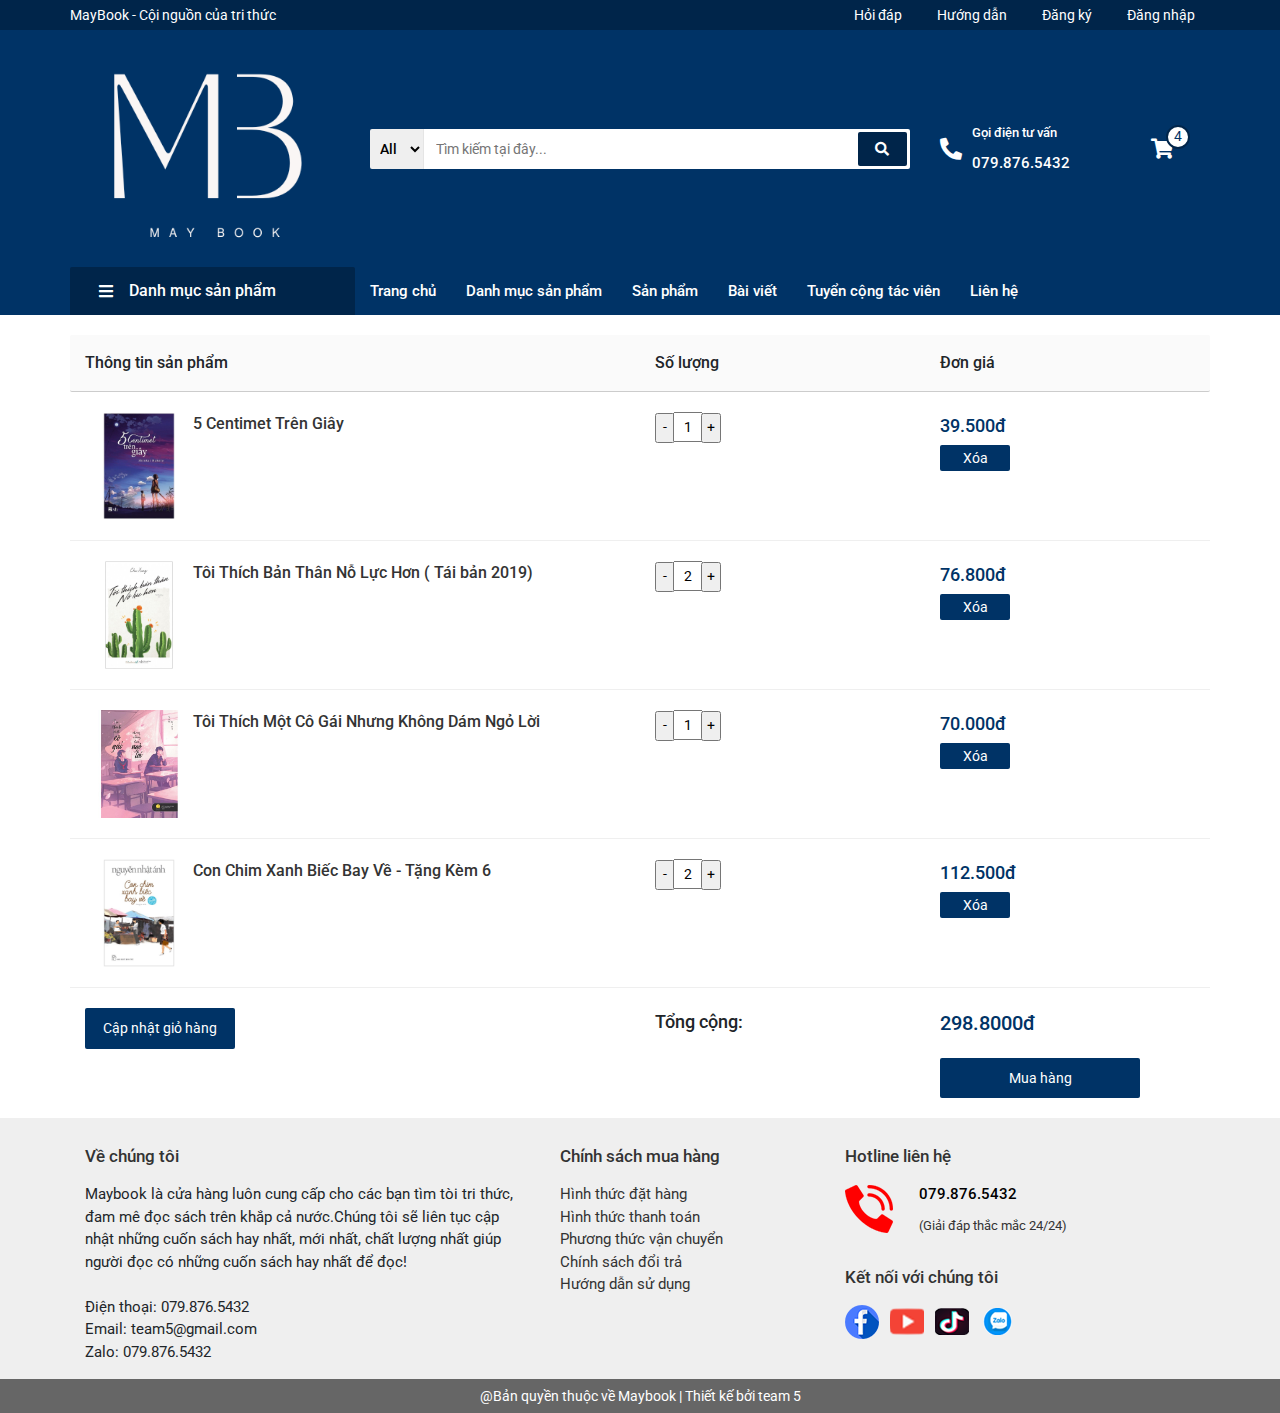
<file: cart.html>
<!DOCTYPE html>
<html lang="en">
<head>
    <meta charset="UTF-8">
    <meta name="viewport" content="width=device-width, initial-scale=1.0">
    <title>Giỏ hàng</title>
    <script src="js/jquery-3.3.1.js"></script>
    <script src="js/bootstrap.min.js"></script>
    <link rel="stylesheet" href="css/bootstrap.min.css">
    <script src="https://ajax.googleapis.com/ajax/libs/jquery/3.5.1/jquery.min.js"></script>
    <link href="https://fonts.googleapis.com/css2?family=Roboto:ital,wght@0,300;0,400;0,500;0,700;1,300;1,400;1,500&display=swap" rel="stylesheet">
    <link rel="stylesheet" href="fonts/fontawesome/css/all.min.css">
    <link rel="stylesheet" href="css/style.css">
    <link rel="stylesheet" href="css/cart.css">
</head>
<body>
    <!-- header -->
    <header id="header">
        <!-- header top -->
        <div class="header__top">
            <div class="container">
                <section class="row flex">
                    <div class="col-lg-5 col-md-0 col-sm-0 heade__top-left">
                        <span>MayBook - Cội nguồn của tri thức</span>
                    </div>

                    <nav class="col-lg-7 col-md-0 col-sm-0 header__top-right">
                        <ul class="header__top-list">
                            <li class="header__top-item">
                                <a href="index.html" class="header__top-link">

                                Hỏi đáp</a>
                            </li>
                            <li class="header__top-item">
                                <a href="#" class="header__top-link">Hướng dẫn</a>
                            </li>
                            <li class="header__top-item">
                                <a href="#" class="header__top-link">Đăng ký</a>
                            </li>
                            <li class="header__top-item">
                                <a href="#" class="header__top-link">Đăng nhập</a>
                            </li>
                        </ul>
                    </nav>
                </section>
            </div>
        </div>
        <!--end header top -->

        <div class="header__bottom">
            <div class="container">
                <section class="row">
                    <div class="col-lg-3 col-md-4 col-sm-12 header__logo">
                        <h1 class="header__heading">
                            <a href="#" class="header__logo-link">
                                <img src="images1/logo1.png" alt="Logo" class="header__logo-img">
                            </a>
                        </h1>
                    </div>

                    <div class="col-lg-6 col-md-7 col-sm-0 header__search">
                        <select name="" id="" class="header__search-select">
                            <option value="0">All</option>
                            <option value="1">Sách tiếng việt</option>
                            <option value="2">Sách sách nước ngoài</option>
                            <option value="3">Manga-Comic</option>
                            
                        </select>
                        <input type="text" class="header__search-input" placeholder="Tìm kiếm tại đây...">
                        <button class="header__search-btn">
                            <div class="header__search-icon-wrap">
                                <i class="fas fa-search header__search-icon"></i>
                            </div>
                        </button>
                    </div>

                    <div class="col-lg-2 col-md-0 col-sm-0 header__call">
                        <div class="header__call-icon-wrap">
                            <i class="fas fa-phone-alt header__call-icon"></i>  
                        </div>
                        <div class="header__call-info">
                            <div class="header__call-text">
                                Gọi điện tư vấn
                            </div>
                            <div class="header__call-number">
                                079.876.5432
                            </div>
                        </div>
                    </div>

                    <a href="cart.html" class="col-lg-1 col-md-1 col-sm-0 header__cart">
                        <div class="header__cart-icon-wrap">
                            <span class="header__notice">4</span>
                            <i class="fas fa-shopping-cart header__nav-cart-icon"></i>
                        </div>
                    </a>
                </section>
            </div>   
        </div>
        <!--end header bottom -->

        <!-- header nav -->
        <div class="header__nav">
            <div class="container">
                <section class="row">
                    <div class="header__nav-menu-wrap col-lg-3 col-md-0 col-sm-0">
                        <i class="fas fa-bars header__nav-menu-icon"></i>
                        <div class="header__nav-menu-title">Danh mục sản phẩm</div>
                    </div>

                    <div class="header__nav col-lg-9 col-md-0 col-sm-0">
                        <ul class="header__nav-list">
                            <li class="header__nav-item">
                                <a href="index.html" class="header__nav-link">Trang chủ</a>
                            </li>
                            <li class="header__nav-item">
                                <a href="category.html" class="header__nav-link">Danh mục sản phẩm</a>
                            </li>
                            <li class="header__nav-item">
                                <a href="product.html" class="header__nav-link">Sản phẩm</a>
                            </li>
                            <li class="header__nav-item">
                                <a href="post.html" class="header__nav-link">Bài viết</a>
                            </li>
                            <li class="header__nav-item">
                                <a href="#" class="header__nav-link">Tuyển cộng tác viên</a>
                            </li>
                            <li class="header__nav-item">
                                <a href="contact.html" class="header__nav-link">Liên hệ</a>
                            </li>
                        </ul>
                    </div>
                </section>
            </div>
        </div>
    </header>
    <!--end header nav -->
    <!-- score-top-->

<button onclick="topFunction()" id="myBtn-scroll" title="Go to top"><i class="fas fa-chevron-down"></i></button>
    <!-- cart -->
	<section class="cart">
		<div class="container">
			<article class="row cart__head pc">
				<nav class="menu__nav col-lg-3 col-md-12 col-sm-0">
                    <ul class="menu__list">
                        <li class="menu__item menu__item--active">
                            <a href="#" class="menu__link">
                            <img src="images1/item/baby-boy.png" alt=""  class="menu__item-icon" id="Capa_1" enable-background="new 0 0 512 512" height="512" viewBox="0 0 512 512" width="512">
                            Sách Tiếng Việt</a>
                        </li>
                        <li class="menu__item">
                            <a href="#" class="menu__link">
                            <img src="images1/item/translation.png" alt="" class="menu__item-icon" id="Capa_1" enable-background="new 0 0 512 512" height="512" viewBox="0 0 512 512" width="512">
                            Sách nước ngoài</a>
                        </li>
                      
                        <li class="menu__item">
                            <a href="#" class="menu__link">
                                <img src="images1/item/1380754_batman_comic_hero_superhero_icon.png" alt="" class="menu__item-icon"  viewBox="0 0 512 512" width="1012" height="512">

                            Manga - Comic</a>
                        </li>
                      
                    </ul>
                </nav>
				<div class="col-6 cart__head-name">
					Thông tin sản phẩm
				</div>
				<div class="col-3 cart__head-quantity">
					Số lượng
				</div>
				<div class="col-3 cart__head-price">
					Đơn giá
				</div>
			</article>

			<article class="row cart__body">
				<div class="col-6 cart__body-name">
					<div class="cart__body-name-img">
						<img src="images1/product/8936049524905.jpg">
					</div>
					<a href="" class="cart__body-name-title">
                        5 Centimet Trên Giây
					</a>
				</div>
				<div class="col-3 cart__body-quantity">
                    <input type="button" value="-"  class="cart__body-quantity-minus">
                    <input type="number" step="1" min="1" max="999" value="1" class="cart__body-quantity-total">
                    <input type="button" value="+" class="cart__body-quantity-plus">
				</div>
				<div class="col-3 cart__body-price">
					<span>39.500đ</span>

					<a href="#">Xóa</a>
				</div>
			</article>

			<article class="row cart__body">
				<div class="col-6 cart__body-name">
					<div class="cart__body-name-img">
						<img src="images1/product/untitled-1_9_25_1.jpg">
					</div>
					<a href="" class="cart__body-name-title">
						Tôi Thích Bản Thân Nỗ Lực Hơn ( Tái bản 2019)
					</a>
				</div>
				<div class="col-3 cart__body-quantity">
                    <input type="button" value="-"  class="cart__body-quantity-minus">
                    <input type="number" step="1" min="1" max="999" value="2" class="cart__body-quantity-total">
                    <input type="button" value="+" class="cart__body-quantity-plus">
				</div>
				<div class="col-3 cart__body-price">
					<span>76.800đ</span>

					<a href="#">Xóa</a>
				</div>
			</article>

			<article class="row cart__body">
				<div class="col-6 cart__body-name">
					<div class="cart__body-name-img">
						<img src="images1/product/8936186542176.jpg">
					</div>
					<a href="" class="cart__body-name-title">
						Tôi Thích Một Cô Gái Nhưng Không Dám Ngỏ Lời
					</a>
				</div>
				<div class="col-3 cart__body-quantity">
                    <input type="button" value="-"  class="cart__body-quantity-minus">
                    <input type="number" step="1" min="1" max="999" value="1" class="cart__body-quantity-total">
                    <input type="button" value="+" class="cart__body-quantity-plus">
				</div>
				<div class="col-3 cart__body-price">
					<span>70.000đ</span>

					<a href="#">Xóa</a>
				</div>
			</article>

			<article class="row cart__body">
				<div class="col-6 cart__body-name">
					<div class="cart__body-name-img">
						<img src="images1/product/biamem.jpg">
					</div>
					<a href="" class="cart__body-name-title">
						Con Chim Xanh Biếc Bay Về - Tặng Kèm 6
					</a>
				</div>
				<div class="col-3 cart__body-quantity">
                    <input type="button" value="-"  class="cart__body-quantity-minus">
                    <input type="number" step="1" min="1" max="999" value="2" class="cart__body-quantity-total">
                    <input type="button" value="+" class="cart__body-quantity-plus">
				</div>
				<div class="col-3 cart__body-price">
					<span>112.500đ</span>

					<a href="#">Xóa</a>
				</div>
			</article>

			<article class="row cart__foot">
				<div class="col-6 col-lg-6 col-sm-6 cart__foot-update">
					<button class="cart__foot-update-btn">Cập nhật giỏ hàng</button>
				</div>

				<p class="col-3 col-lg-3 col-sm-3 cart__foot-total">
					Tổng cộng: 
				</p>

				<span class="col-3 col-lg-3 col-sm-3 cart__foot-price">
					298.8000đ <br>

					<button class="cart__foot-price-btn">Mua hàng</button>
				</span>
			</article>
		</div>
	</section>
    <!--end cart -->

    <!-- footer -->
    <footer>
        <section class="footer__top">
            <div class="container">
                <div class="row">
                    <article class="footer__top-intro col-lg-5 col-md-4 col-sm-6">
                        <h4 class="footer__top-intro-heading">
                            Về chúng tôi
                        </h4>
                        <div class="footer__top-intro-content">
                            Maybook là cửa hàng luôn cung cấp cho các bạn tìm tòi tri thức, đam mê 
                            đọc sách trên khắp cả nước.Chúng tôi sẽ liên tục cập 
                            nhật những cuốn sách hay nhất, mới nhất, chất lượng nhất 
                            giúp người đọc có những cuốn sách hay nhất để đọc! <br> <br>
                            Điện thoại: 079.876.5432 <br>
                            Email: team5@gmail.com <br>
                            Zalo:  079.876.5432 <br>
                        </div>
                    </article>

                    <article class="footer__top-policy col-lg-3 col-md-4 col-sm-6">
                        <h4 class="footer__top-policy-heading">
                            Chính sách mua hàng
                        </h4>

                        <ul class="footer__top-policy-list">
                            <li class="footer__top-policy-item">
                                <a href="#" class="footer__top-policy-link">Hình thức đặt hàng</a>
                            </li>
                            <li class="footer__top-policy-item">
                                <a href="#" class="footer__top-policy-link">Hình thức thanh toán</a>
                            </li>
                            <li class="footer__top-policy-item">
                                <a href="#" class="footer__top-policy-link">Phương thức vận chuyển</a>
                            </li>
                            <li class="footer__top-policy-item">
                                <a href="#" class="footer__top-policy-link">Chính sách đổi trả</a>
                            </li>
                            <li class="footer__top-policy-item">
                                <a href="#" class="footer__top-policy-link">Hướng dẫn sử dụng</a>
                            </li>
                        </ul>
                    </article>

                    <article class="footer__top-contact-wrap col-lg-4 col-md-4 col-sm-6">
                        <h4 class="footer__top-contact-heading">
                            Hotline liên hệ
                        </h4>

                        <div class="footer__top-contact">
                            <div class="footer__top-contact-icon">
                                <img src="images/phone_top.png" class="footer__top-contact-img">
                            </div>

                            <div class="footer__top-contact-phone-wrap">
                                <div class="footer__top-contact-phone">
                                    079.876.5432
                                </div>
                                <div class="footer__top-contact-des">
                                    (Giải đáp thắc mắc 24/24)
                                </div>
                            </div>
                        </div>
                    
                        <h4 class="footer__top-contact-heading">
                            Kết nối với chúng tôi
                        </h4>

                        <div class="footer__top-contact-social">
                            <a href="#" class="footer__top-contact-social-link">
                                <img src="images/facebook.png">
                            </a>
                            <a href="#" class="footer__top-contact-social-link">
                                <img src="images/youtube.png">
                            </a>
                            <a href="#" class="footer__top-contact-social-link">
                                <img src="images/tiktok.png">
                            </a>
                            <a href="#" class="footer__top-contact-social-link">
                                <img src="images/zalo.png">
                            </a>
                        </div>
                    </article>
                </div>
            </div>
        </section>
        <section class="footer__bottom">
            <div class="container">
                <div class="row">
                    <span class="footer__bottom-content">@Bản quyền thuộc về Maybook | Thiết kế bởi team 5 </span>
                </div>
            </div>
        </section>
    </footer>
    <!-- end footer -->
    <script src="js/jq.js"></script>
</body>
</html>
</file>
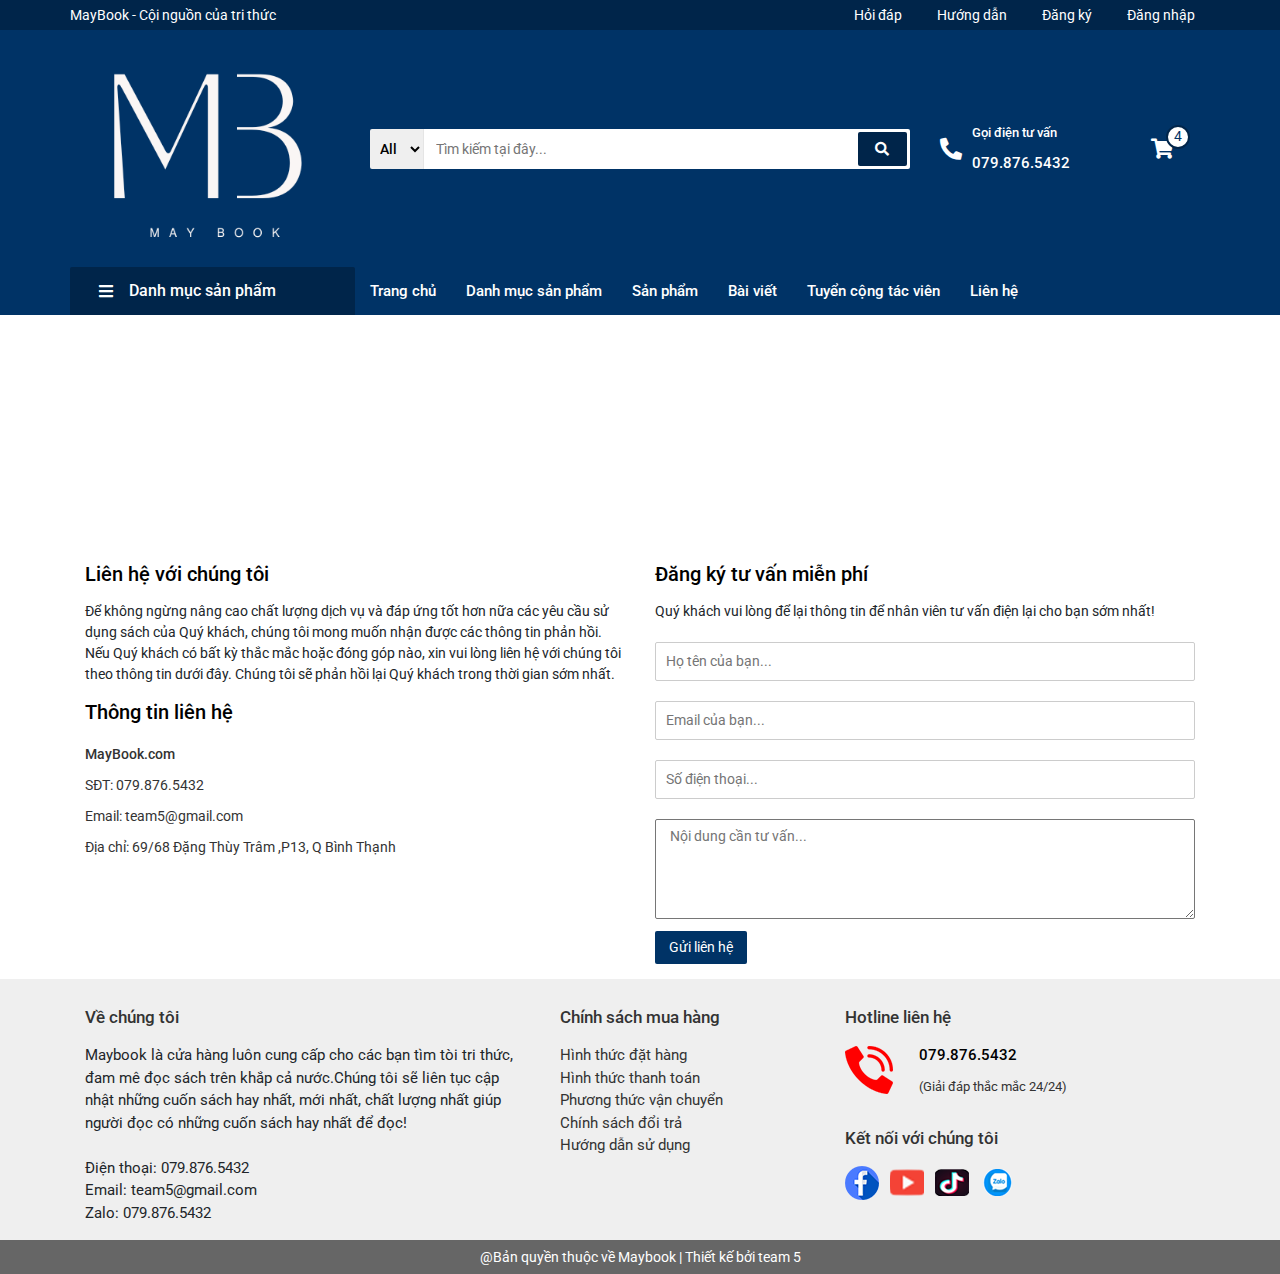
<file: contact.html>
<!DOCTYPE html>
<html lang="en">
<head>
    <meta charset="UTF-8">
    <meta name="viewport" content="width=device-width, initial-scale=1.0">
    <title>Liên hệ</title>
    <script src="js/jquery-3.3.1.js"></script>
    <script src="js/bootstrap.min.js"></script>
    <link rel="stylesheet" href="css/bootstrap.min.css">
    <script src="https://ajax.googleapis.com/ajax/libs/jquery/3.5.1/jquery.min.js"></script>
    <link href="https://fonts.googleapis.com/css2?family=Roboto:ital,wght@0,300;0,400;0,500;0,700;1,300;1,400;1,500&display=swap" rel="stylesheet">
    <link rel="stylesheet" href="fonts/fontawesome/css/all.min.css">
    <link rel="stylesheet" href="css/style.css">
    <link rel="stylesheet" href="css/contact.css">
</head>
<body>
    <!-- header -->
    <header id="header">
        <!-- header top -->
        <div class="header__top">
            <div class="container">
                <section class="row flex">
                    <div class="col-lg-5 col-md-0 col-sm-0 heade__top-left">
                        <span>MayBook - Cội nguồn của tri thức</span>
                    </div>

                    <nav class="col-lg-7 col-md-0 col-sm-0 header__top-right">
                        <ul class="header__top-list">
                            <li class="header__top-item">
                                <a href="#" class="header__top-link">

                                Hỏi đáp</a>
                            </li>
                            <li class="header__top-item">
                                <a href="#" class="header__top-link">Hướng dẫn</a>
                            </li>
                            <li class="header__top-item">
                                <a href="#" class="header__top-link">Đăng ký</a>
                            </li>
                            <li class="header__top-item">
                                <a href="#" class="header__top-link">Đăng nhập</a>
                            </li>
                        </ul>
                    </nav>
                </section>
            </div>
        </div>
        <!--end header top -->

        <!-- header bottom -->
        <div class="header__bottom">
            <div class="container">
                <section class="row">
                    <div class="col-lg-3 col-md-4 col-sm-12 header__logo">
                        <h1 class="header__heading">
                            <a href="index.html" class="header__logo-link">
                                <img src="images1/logo1.png" alt="Logo" class="header__logo-img">
                            </a>
                        </h1>
                    </div>

                    <div class="col-lg-6 col-md-7 col-sm-0 header__search">
                        <select name="" id="" class="header__search-select">
                            <option value="0">All</option>
                            <option value="1">Sách tiếng việt</option>
                            <option value="2">Sách sách nước ngoài</option>
                            <option value="3">Manga-Comic</option>
                            
                        </select>
                        <input type="text" class="header__search-input" placeholder="Tìm kiếm tại đây...">
                        <button class="header__search-btn">
                            <div class="header__search-icon-wrap">
                                <i class="fas fa-search header__search-icon"></i>
                            </div>
                        </button>
                    </div>

                    <div class="col-lg-2 col-md-0 col-sm-0 header__call">
                        <div class="header__call-icon-wrap">
                            <i class="fas fa-phone-alt header__call-icon"></i>  
                        </div>
                        <div class="header__call-info">
                            <div class="header__call-text">
                                Gọi điện tư vấn
                            </div>
                            <div class="header__call-number">
                                079.876.5432
                            </div>
                        </div>
                    </div>

                    <a href="cart.html" class="col-lg-1 col-md-1 col-sm-0 header__cart">
                        <div class="header__cart-icon-wrap">
                            <span class="header__notice">4</span>
                            <i class="fas fa-shopping-cart header__nav-cart-icon"></i>
                        </div>
                    </a>
                </section>
            </div>   
        </div>
        <!--end header bottom -->

        <!-- header nav -->
        <div class="header__nav">
            <div class="container">
                <section class="row">
                    <div class="header__nav-menu-wrap col-lg-3 col-md-0 col-sm-0">
                        <i class="fas fa-bars header__nav-menu-icon"></i>
                        <div class="header__nav-menu-title">Danh mục sản phẩm</div>
                    </div>

                    <div class="header__nav col-lg-9 col-md-0 col-sm-0">
                        <ul class="header__nav-list">
                            <li class="header__nav-item">
                                <a href="index.html" class="header__nav-link">Trang chủ</a>
                            </li>
                            <li class="header__nav-item">
                                <a href="category.html" class="header__nav-link">Danh mục sản phẩm</a>
                            </li>
                            <li class="header__nav-item">
                                <a href="product.html" class="header__nav-link">Sản phẩm</a>
                            </li>
                            <li class="header__nav-item">
                                <a href="post.html" class="header__nav-link">Bài viết</a>
                            </li>
                            <li class="header__nav-item">
                                <a href="#" class="header__nav-link">Tuyển cộng tác viên</a>
                            </li>
                            <li class="header__nav-item">
                                <a href="contact.html" class="header__nav-link">Liên hệ</a>
                            </li>
                        </ul>
                    </div>
                </section>
            </div>
        </div>
    </header>
    <!--end header nav -->
    <!-- score-top-->

<button onclick="topFunction()" id="myBtn-scroll" title="Go to top"><i class="fas fa-chevron-down"></i></button>
    <!-- contact -->
    <section class="contact">
    	<div class="container">
    		<div class="row mt-4 mb-50 pc">
                <nav class="menu__nav col-lg-3 col-md-12 col-sm-0">
                    <ul class="menu__list">
                        <li class="menu__item menu__item--active">
                            <a href="#" class="menu__link">
                            <img src="images1/item/baby-boy.png" alt=""  class="menu__item-icon" id="Capa_1" enable-background="new 0 0 512 512" height="512" viewBox="0 0 512 512" width="512">
                            Sách Tiếng Việt</a>
                        </li>
                        <li class="menu__item">
                            <a href="#" class="menu__link">
                            <img src="images1/item/translation.png" alt="" class="menu__item-icon" id="Capa_1" enable-background="new 0 0 512 512" height="512" viewBox="0 0 512 512" width="512">
                            Sách nước ngoài</a>
                        </li>
                      
                        <li class="menu__item">
                            <a href="#" class="menu__link">
                                <img src="images1/item/1380754_batman_comic_hero_superhero_icon.png" alt="" class="menu__item-icon"  viewBox="0 0 512 512" width="1012" height="512">

                            Manga - Comic</a>
                        </li>
                      
                    </ul>
                </nav>

    			<div class="col-12 contact__map">
                    <iframe src="https://www.google.com/maps/embed?pb=!1m18!1m12!1m3!1d3918.7878051886364!2d106.69783201465305!3d10.827544461209177!2m3!1f0!2f0!3f0!3m2!1i1024!2i768!4f13.1!3m3!1m2!1s0x317528f4a62fce9b%3A0xc99902aa1e26ef02!2zVHLGsOG7nW5nIMSQ4bqhaSBo4buNYyBWxINuIExhbmc!5e0!3m2!1svi!2sus!4v1680873769061!5m2!1svi!2sus"width="1100" height="200" frameborder="0" style="border:0;" allowfullscreen="" aria-hidden="false" tabindex="0"></iframe>
    			</div>
    		</div>

    		<div class="row mt-4 mb-4">
                <div class="col-lg-6 col-md-6 col-sm-12 contact__self">
                    <h3 class="mb-4">
                        Liên hệ với chúng tôi
                    </h3>
                    <p>
                        Để không ngừng nâng cao chất lượng dịch vụ và đáp ứng tốt hơn nữa các yêu cầu sử dụng sách của Quý khách, chúng tôi mong muốn nhận được các thông tin phản hồi. Nếu Quý khách có bất kỳ thắc mắc hoặc đóng góp nào, xin vui lòng liên hệ với chúng tôi theo thông tin dưới đây. Chúng tôi sẽ phản hồi lại Quý khách trong thời gian sớm nhất.
                    </p>
                    <h3 class="mt-4 mb-4">
                        Thông tin liên hệ
                    </h3>
                    
                    <ul class="contact__self-list">
                        <li class="contact__self-item">
                            <a class="contact__self-link" href="#">MayBook.com</a>
                        </li>
                        <li class="contact__self-item">
                            <a class="contact__self-link" href="#">SĐT: 079.876.5432</a>
                        </li>
                        <li class="contact__self-item">
                            <a class="contact__self-link" href="#">Email: team5@gmail.com</a>
                        </li>
                        <li class="contact__self-item">
                            <a class="contact__self-link" href="#">Địa chỉ: 69/68 Đặng Thùy Trâm ,P13, Q Bình Thạnh</a>
                        </li>
                    </ul>
                </div>
    			<div class="col-lg-6 col-md-6 col-sm-12 contact__regist">
    				<h3 class="mb-4">
    					Đăng ký tư vấn miễn phí
    				</h3>

    				<p>Quý khách vui lòng để lại thông tin để nhân viên tư vấn điện lại cho bạn sớm nhất!</p>

    				<form>
					    <input type="text" id="exampleInputEmail1" aria-describedby="emailHelp" placeholder="Họ tên của bạn...">

					    <input type="email" id="exampleInputEmail1" aria-describedby="emailHelp" placeholder="Email của bạn...">

					    <input type="number" id="exampleInputEmail1" aria-describedby="emailHelp" placeholder="Số điện thoại...">
						
						<textarea name="" id="" cols="200" rows="15" placeholder="Nội dung cần tư vấn..."></textarea> 
					  <button type="submit">Gửi liên hệ</button>
					</form>
    			</div>
    		</div>
    	</div>
    </section>
    <!--end contact -->

    <!-- footer -->
    <footer>
        <section class="footer__top">
            <div class="container">
                <div class="row">
                    <article class="footer__top-intro col-lg-5 col-md-4 col-sm-6">
                        <h4 class="footer__top-intro-heading">
                            Về chúng tôi
                        </h4>
                        <div class="footer__top-intro-content">
                            Maybook là cửa hàng luôn cung cấp cho các bạn tìm tòi tri thức, đam mê 
                            đọc sách trên khắp cả nước.Chúng tôi sẽ liên tục cập 
                            nhật những cuốn sách hay nhất, mới nhất, chất lượng nhất 
                            giúp người đọc có những cuốn sách hay nhất để đọc! <br> <br>
                            Điện thoại: 079.876.5432<br>
                            Email: team5@gmail.com <br>
                            Zalo:  079.876.5432 <br>
                        </div>
                    </article>

                    <article class="footer__top-policy col-lg-3 col-md-4 col-sm-6">
                        <h4 class="footer__top-policy-heading">
                            Chính sách mua hàng
                        </h4>

                        <ul class="footer__top-policy-list">
                            <li class="footer__top-policy-item">
                                <a href="#" class="footer__top-policy-link">Hình thức đặt hàng</a>
                            </li>
                            <li class="footer__top-policy-item">
                                <a href="#" class="footer__top-policy-link">Hình thức thanh toán</a>
                            </li>
                            <li class="footer__top-policy-item">
                                <a href="#" class="footer__top-policy-link">Phương thức vận chuyển</a>
                            </li>
                            <li class="footer__top-policy-item">
                                <a href="#" class="footer__top-policy-link">Chính sách đổi trả</a>
                            </li>
                            <li class="footer__top-policy-item">
                                <a href="#" class="footer__top-policy-link">Hướng dẫn sử dụng</a>
                            </li>
                        </ul>
                    </article>

                    <article class="footer__top-contact-wrap col-lg-4 col-md-4 col-sm-6">
                        <h4 class="footer__top-contact-heading">
                            Hotline liên hệ
                        </h4>

                        <div class="footer__top-contact">
                            <div class="footer__top-contact-icon">
                                <img src="images/phone_top.png" class="footer__top-contact-img">
                            </div>

                            <div class="footer__top-contact-phone-wrap">
                                <div class="footer__top-contact-phone">
                                    079.876.5432
                                </div>
                                <div class="footer__top-contact-des">
                                    (Giải đáp thắc mắc 24/24)
                                </div>
                            </div>
                        </div>
                    
                        <h4 class="footer__top-contact-heading">
                            Kết nối với chúng tôi
                        </h4>

                        <div class="footer__top-contact-social">
                            <a href="#" class="footer__top-contact-social-link">
                                <img src="images/facebook.png">
                            </a>
                            <a href="#" class="footer__top-contact-social-link">
                                <img src="images/youtube.png">
                            </a>
                            <a href="#" class="footer__top-contact-social-link">
                                <img src="images/tiktok.png">
                            </a>
                            <a href="#" class="footer__top-contact-social-link">
                                <img src="images/zalo.png">
                            </a>
                        </div>
                    </article>
                </div>
            </div>
        </section>
        <section class="footer__bottom">
            <div class="container">
                <div class="row">
                    <span class="footer__bottom-content">@Bản quyền thuộc về Maybook | Thiết kế bởi team 5 </span>
                </div>
            </div>
        </section>
    </footer>
    <!-- end footer -->
    <script src="js/jq.js"></script>
</body>
</html>
</file>
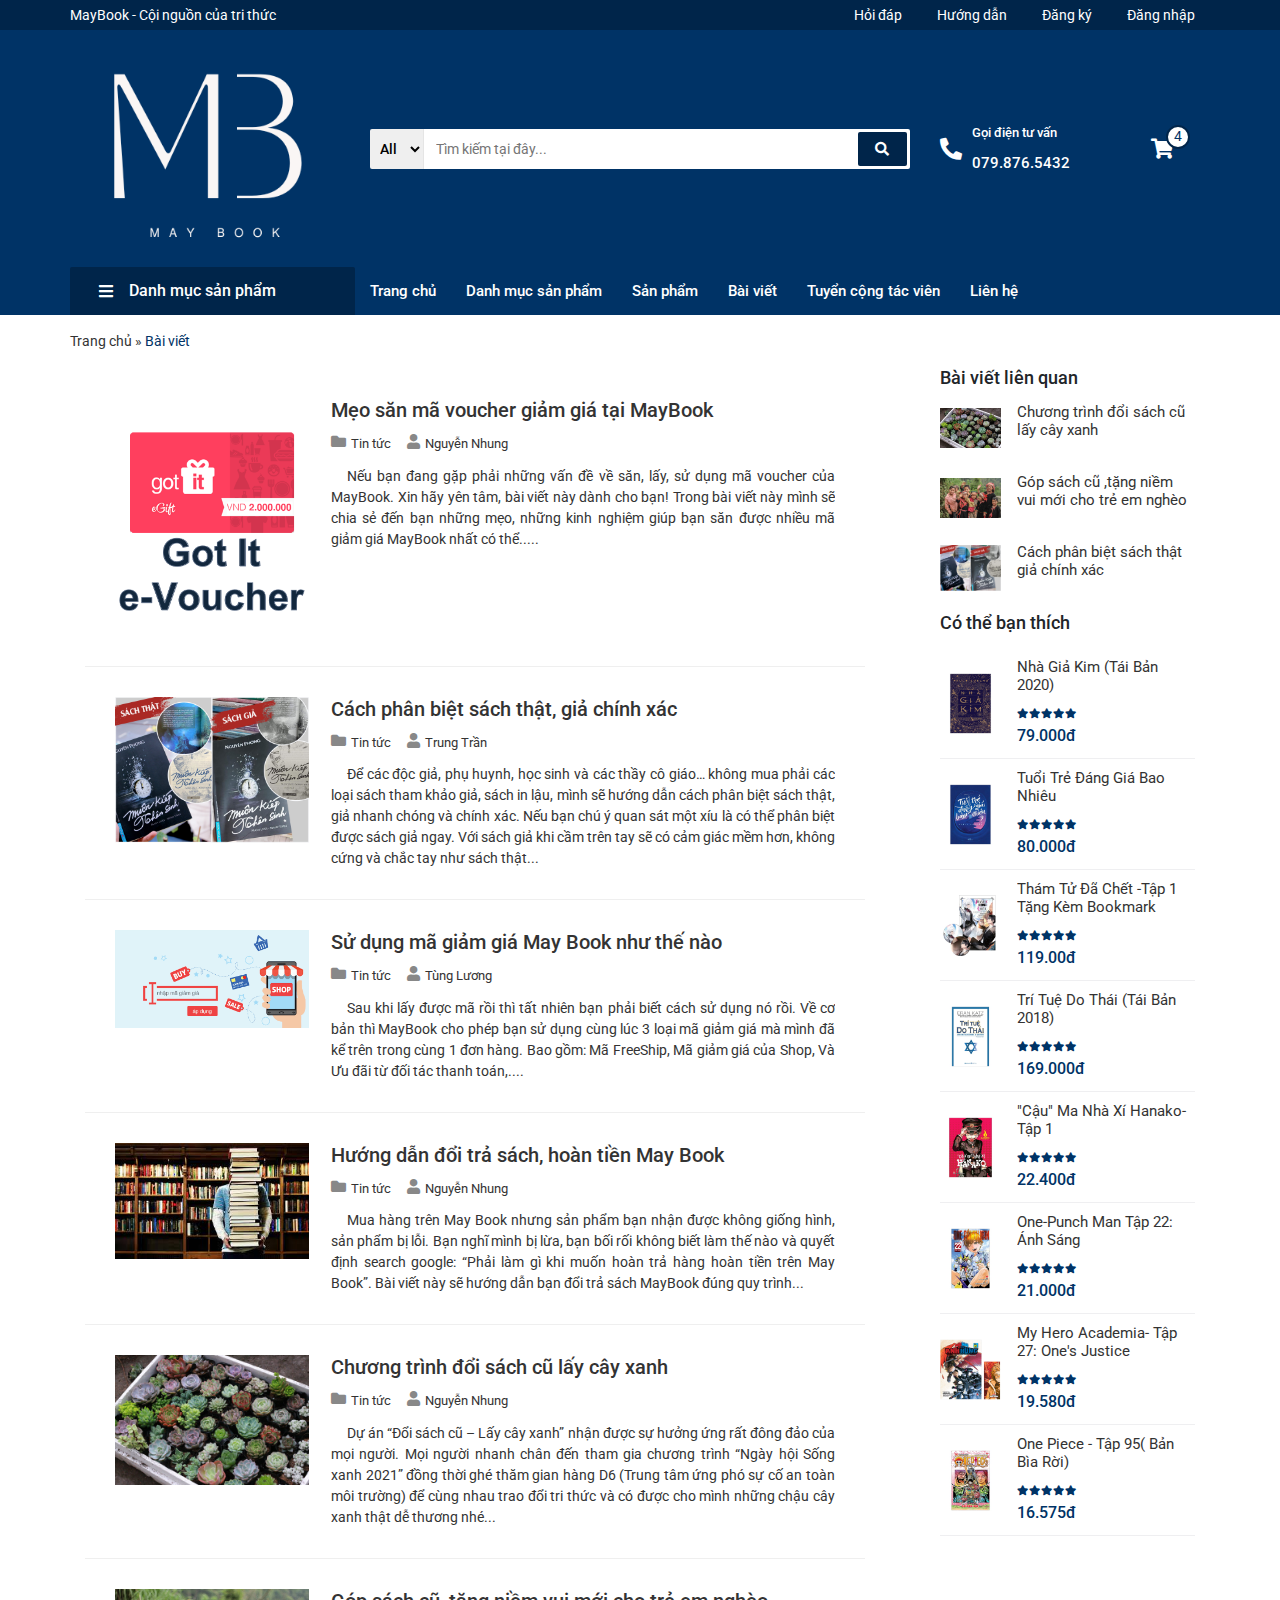
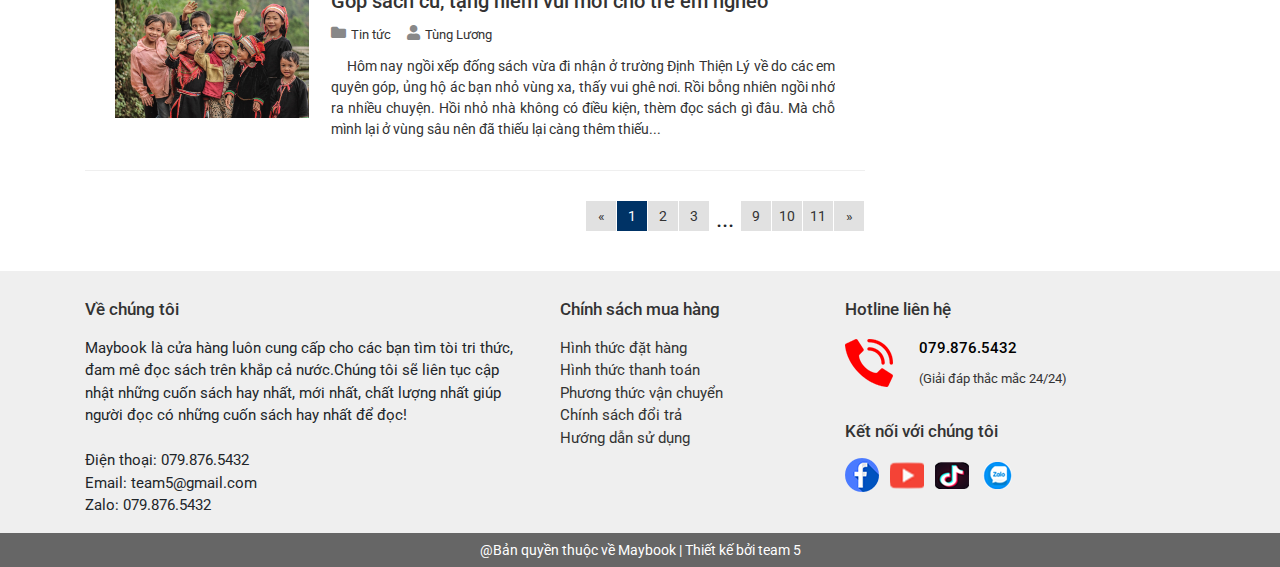
<file: post.html>
<!DOCTYPE html>
<html lang="en">
<head>
    <meta charset="UTF-8">
    <meta name="viewport" content="width=device-width, initial-scale=1.0">
    <title>Bài viết</title>
    <script src="js/jquery-3.3.1.js"></script>
    <script src="js/bootstrap.min.js"></script>
    <link rel="stylesheet" href="css/bootstrap.min.css">
    <script src="https://ajax.googleapis.com/ajax/libs/jquery/3.5.1/jquery.min.js"></script>
    <link href="https://fonts.googleapis.com/css2?family=Roboto:ital,wght@0,300;0,400;0,500;0,700;1,300;1,400;1,500&display=swap" rel="stylesheet">
    <link rel="stylesheet" href="fonts/fontawesome/css/all.min.css">
    <link rel="stylesheet" href="css/style.css">
    <link rel="stylesheet" href="css/post.css">
</head>
<body>
    <!-- header -->
    <header id="header">
        <!-- header top -->
        <div class="header__top">
            <div class="container">
                <section class="row flex">
                    <div class="col-lg-5 col-md-0 col-sm-0 heade__top-left">
                        <span>MayBook - Cội nguồn của tri thức</span>
                    </div>

                    <nav class="col-lg-7 col-md-0 col-sm-0 header__top-right">
                        <ul class="header__top-list">
                            <li class="header__top-item">
                                <a href="index.html" class="header__top-link">

                                Hỏi đáp</a>
                            </li>
                            <li class="header__top-item">
                                <a href="#" class="header__top-link">Hướng dẫn</a>
                            </li>
                            <li class="header__top-item">
                                <a href="#" class="header__top-link">Đăng ký</a>
                            </li>
                            <li class="header__top-item">
                                <a href="#" class="header__top-link">Đăng nhập</a>
                            </li>
                        </ul>
                    </nav>
                </section>
            </div>
        </div>
        <!--end header top -->

        <!-- header bottom -->
        <div class="header__bottom">
            <div class="container">
                <section class="row">
                    <div class="col-lg-3 col-md-4 col-sm-12 header__logo">
                        <h1 class="header__heading">
                            <a href="#" class="header__logo-link">
                                <img src="images1/logo1.png" alt="Logo" class="header__logo-img">
                            </a>
                        </h1>
                    </div>

                    <div class="col-lg-6 col-md-7 col-sm-0 header__search">
                        <select name="" id="" class="header__search-select">
                            <option value="0">All</option>
                            <option value="1">Sách tiếng việt</option>
                            <option value="2">Sách sách nước ngoài</option>
                            <option value="3">Manga-Comic</option>
                            
                        </select>
                        <input type="text" class="header__search-input" placeholder="Tìm kiếm tại đây...">
                        <button class="header__search-btn">
                            <div class="header__search-icon-wrap">
                                <i class="fas fa-search header__search-icon"></i>
                            </div>
                        </button>
                    </div>

                    <div class="col-lg-2 col-md-0 col-sm-0 header__call">
                        <div class="header__call-icon-wrap">
                            <i class="fas fa-phone-alt header__call-icon"></i>  
                        </div>
                        <div class="header__call-info">
                            <div class="header__call-text">
                                Gọi điện tư vấn
                            </div>
                            <div class="header__call-number">
                                079.876.5432
                            </div>
                        </div>
                    </div>

                    <a href="cart.html" class="col-lg-1 col-md-1 col-sm-0 header__cart">
                        <div class="header__cart-icon-wrap">
                            <span class="header__notice">4</span>
                            <i class="fas fa-shopping-cart header__nav-cart-icon"></i>
                        </div>
                    </a>
                </section>
            </div>   
        </div>
        <!--end header bottom -->

        <!-- header nav -->
        <div class="header__nav">
            <div class="container">
                <section class="row">
                    <div class="header__nav-menu-wrap col-lg-3 col-md-0 col-sm-0">
                        <i class="fas fa-bars header__nav-menu-icon"></i>
                        <div class="header__nav-menu-title">Danh mục sản phẩm</div>
                    </div>

                    <div class="header__nav col-lg-9 col-md-0 col-sm-0">
                        <ul class="header__nav-list">
                            <li class="header__nav-item">
                                <a href="index.html" class="header__nav-link">Trang chủ</a>
                            </li>
                            <li class="header__nav-item">
                                <a href="category.html" class="header__nav-link">Danh mục sản phẩm</a>
                            </li>
                            <li class="header__nav-item">
                                <a href="product.html" class="header__nav-link">Sản phẩm</a>
                            </li>
                            <li class="header__nav-item">
                                <a href="post.html" class="header__nav-link">Bài viết</a>
                            </li>
                            <li class="header__nav-item">
                                <a href="#" class="header__nav-link">Tuyển cộng tác viên</a>
                            </li>
                            <li class="header__nav-item">
                                <a href="contact.html" class="header__nav-link">Liên hệ</a>
                            </li>
                        </ul>
                    </div>
                </section>
            </div>
        </div>
    </header>
    <!--end header nav -->
    
    <!-- posts -->
    <section class="posts">
        <div class="container">
            <div class="row pc">
                <nav class="menu__nav col-lg-3 col-md-12 col-sm-0">
                    <ul class="menu__list">
                        <li class="menu__item menu__item--active">
                            <a href="#" class="menu__link">
                            <img src="images1/item/baby-boy.png" alt=""  class="menu__item-icon" id="Capa_1" enable-background="new 0 0 512 512" height="512" viewBox="0 0 512 512" width="512">
                            Sách Tiếng Việt</a>
                        </li>
                        <li class="menu__item">
                            <a href="#" class="menu__link">
                            <img src="images1/item/translation.png" alt="" class="menu__item-icon" id="Capa_1" enable-background="new 0 0 512 512" height="512" viewBox="0 0 512 512" width="512">
                            Sách nước ngoài</a>
                        </li>
                      
                        <li class="menu__item">
                            <a href="#" class="menu__link">
                                <img src="images1/item/1380754_batman_comic_hero_superhero_icon.png" alt="" class="menu__item-icon"  viewBox="0 0 512 512" width="1012" height="512">

                            Manga - Comic</a>
                        </li>
                      
                    </ul>
                </nav>
<!-- score-top-->

<button onclick="topFunction()" id="myBtn-scroll" title="Go to top"><i class="fas fa-chevron-up"></i></button>
                <div class="breadcrumbs col-lg-12 col-md-12 col-sm-12">
                    Trang chủ &raquo <span class="breadcrumbs__active">Bài viết</span>
                </div>
            </div>

            <div class="row">
                <article class="post__list col-lg-9 col-md-9 col-sm-12">
                    <div class="post__item">
                        <div class="post__item-img-wrap">
                            <img src="images1/post/got-it-e-voucher.png" class="post__item-img">
                        </div>

                        <div class="post__item-content">
                            <div class="post__item-title">
                                <a href="#" class="post__item-link">
                                    <h2 class="post__item-heading">
                                      Mẹo săn mã voucher giảm giá tại MayBook
                                    </h2>
                                </a>
                            </div>

                            <div class="posts__item-cate-wrap">
                                <div class="posts__item-cate">
                                    <i class="fa fa-folder posts__item-cate-icon"></i>
                                    <div class="posts__item-cate-name">
                                        Tin tức
                                    </div>
                                </div>
                                <div class="posts__item-cate-ad">
                                    <i class="fa fa-user posts__item-cate-ad-icon"></i>
                                    <div class="posts__item-cate-ad-name">
                                        Nguyễn Nhung
                                    </div>   
                                </div>
                            </div>
                            <div class="posts__item-description">
                                Nếu bạn đang gặp phải những vấn đề về săn, lấy, sử dụng mã voucher của MayBook. Xin hãy yên tâm, bài viết này 
                                dành cho bạn! Trong bài viết này mình sẽ chia sẻ đến bạn những mẹo, những kinh nghiệm giúp bạn săn được nhiều 
                                mã giảm giá MayBook nhất có thể.....
                            </div>
                        </div>
                    </div>
                    <div class="post__item">
                        <div class="post__item-img-wrap">
                            <img src="images1/post/hinh-ghep-15986994500641611959184.jpg" class="post__item-img">
                        </div>

                        <div class="post__item-content">
                            <div class="post__item-title">
                                <a href="#" class="post__item-link">
                                    <h2 class="post__item-heading">
                                        Cách phân biệt sách thật, giả chính xác
                                    </h2>
                                </a>  
                            </div>

                            <div class="posts__item-cate-wrap">
                                <div class="posts__item-cate">
                                    <i class="fa fa-folder posts__item-cate-icon"></i>
                                    <div class="posts__item-cate-name">
                                        Tin tức
                                    </div>
                                </div>
                                <div class="posts__item-cate-ad">
                                    <i class="fa fa-user posts__item-cate-ad-icon"></i>
                                    <div class="posts__item-cate-ad-name">
                                        Trung Trần
                                    </div>   
                                </div>
                            </div>
                            <div class="posts__item-description">
                                Để các độc giả, phụ huynh, học sinh và các thầy cô giáo… không mua phải các loại sách tham khảo giả, sách in lậu, 
                                mình sẽ hướng dẫn cách phân biệt sách thật, giả nhanh chóng và chính xác. Nếu bạn chú ý quan sát một xíu là có thể 
                                phân biệt được sách giả ngay. Với sách giả khi cầm trên tay sẽ có cảm giác mềm hơn, không cứng và chắc tay như sách thật...
                            </div>
                        </div>
                    </div>
                    <div class="post__item">
                        <div class="post__item-img-wrap">
                            <img src="images1/post/cach-su-dung-ma-giam-gia-hieu-qua-tai-vnreviews.png" class="post__item-img">
                        </div>

                        <div class="post__item-content">
                            <div class="post__item-title">
                                <a href="#" class="post__item-link">
                                    <h2 class="post__item-heading">
                                        Sử dụng mã giảm giá May Book như thế nào 
                                    </h2>
                                </a>
                            </div>

                            <div class="posts__item-cate-wrap">
                                <div class="posts__item-cate">
                                    <i class="fa fa-folder posts__item-cate-icon"></i>
                                    <div class="posts__item-cate-name">
                                        Tin tức
                                    </div>
                                </div>
                                <div class="posts__item-cate-ad">
                                    <i class="fa fa-user posts__item-cate-ad-icon"></i>
                                    <div class="posts__item-cate-ad-name">
                                       Tùng Lương
                                    </div>   
                                </div>
                            </div>
                            <div class="posts__item-description">
                                Sau khi lấy được mã rồi thì tất nhiên bạn phải biết cách sử dụng nó rồi. Về cơ bản thì MayBook cho phép bạn sử dụng cùng 
                                lúc 3 loại mã giảm giá mà mình đã kể trên trong cùng 1 đơn hàng. Bao gồm:
                                Mã FreeShip,
                                Mã giảm giá của Shop,
                                Và Ưu đãi từ đối tác thanh toán,....
                            </div>
                        </div>
                    </div>

                    <div class="post__item">
                        <div class="post__item-img-wrap">
                            <img src="images1/post/images.jfif" class="post__item-img">
                        </div>

                        <div class="post__item-content">
                            <div class="post__item-title">
                                <a href="#" class="post__item-link">
                                    <h2 class="post__item-heading">
                                        Hướng dẫn đổi trả sách, hoàn tiền May Book 
                                    </h2>
                                </a>  
                            </div>

                            <div class="posts__item-cate-wrap">
                                <div class="posts__item-cate">
                                    <i class="fa fa-folder posts__item-cate-icon"></i>
                                    <div class="posts__item-cate-name">
                                        Tin tức
                                    </div>
                                </div>
                                <div class="posts__item-cate-ad">
                                    <i class="fa fa-user posts__item-cate-ad-icon"></i>
                                    <div class="posts__item-cate-ad-name">
                                        Nguyễn Nhung
                                    </div>   
                                </div>
                            </div>
                            <div class="posts__item-description">
                                Mua hàng trên May Book nhưng sản phẩm bạn nhận được không giống hình, sản phẩm bị lỗi. Bạn nghĩ mình bị lừa, bạn bối rối không biết
                                 làm thế nào và quyết định search google: “Phải làm gì khi muốn hoàn trả hàng hoàn tiền trên May Book”.  Bài viết này sẽ hướng dẫn 
                                 bạn đổi trả sách MayBook đúng quy trình...
                            </div>
                        </div>
                    </div>

                    <div class="post__item">
                        <div class="post__item-img-wrap">
                            <img src="images1/post/62255041_667523643676350_795766940692905984_n.jpg" class="post__item-img">
                        </div>

                        <div class="post__item-content">
                            <div class="post__item-title">
                                <a href="#" class="post__item-link">
                                   <h2 class="post__item-heading">
                                        Chương trình đổi sách cũ lấy cây xanh
                                    </h2> 
                                </a>
                            </div>

                            <div class="posts__item-cate-wrap">
                                <div class="posts__item-cate">
                                    <i class="fa fa-folder posts__item-cate-icon"></i>
                                    <div class="posts__item-cate-name">
                                        Tin tức
                                    </div>
                                </div>
                                <div class="posts__item-cate-ad">
                                    <i class="fa fa-user posts__item-cate-ad-icon"></i>
                                    <div class="posts__item-cate-ad-name">
                                        Nguyễn Nhung
                                    </div>   
                                </div>
                            </div>
                            <div class="posts__item-description">
                                Dự án “Đổi sách cũ – Lấy cây xanh” nhận được sự hưởng ứng rất đông đảo của mọi người. Mọi người nhanh chân đến tham gia chương trình “Ngày hội Sống xanh 2021” đồng thời ghé thăm gian hàng D6 (Trung tâm ứng phó sự cố an toàn môi trường) để cùng nhau trao đổi tri thức và có được cho mình những chậu cây xanh thật dễ thương nhé...
                            </div>
                        </div>
                    </div>

                    <div class="post__item">
                        <div class="post__item-img-wrap">
                            <img src="images1/post/e2.jpg" class="post__item-img">
                        </div>

                        <div class="post__item-content">
                            <div class="post__item-title">
                                <a href="#" class="post__item-link">
                                    <h2 class="post__item-heading">
                                        Góp sách cũ, tặng niềm vui mới cho trẻ em nghèo
                                    </h2>
                                </a>
                            </div>

                            <div class="posts__item-cate-wrap">
                                <div class="posts__item-cate">
                                    <i class="fa fa-folder posts__item-cate-icon"></i>
                                    <div class="posts__item-cate-name">
                                        Tin tức
                                    </div>
                                </div>
                                <div class="posts__item-cate-ad">
                                    <i class="fa fa-user posts__item-cate-ad-icon"></i>
                                    <div class="posts__item-cate-ad-name">
                                       Tùng Lương
                                    </div>   
                                </div>
                            </div>
                            <div class="posts__item-description">
                                Hôm nay ngồi xếp đống sách vừa đi nhận ở trường Định Thiện Lý về do các em quyên góp, ủng hộ ác bạn nhỏ vùng xa, thấy vui ghê nơi. Rồi bỗng nhiên ngồi nhớ ra nhiều chuyện.
Hồi nhỏ nhà không có điều kiện, thèm đọc sách gì đâu. Mà chỗ mình lại ở vùng sâu nên đã thiếu lại càng thêm thiếu...
                            </div>
                        </div>
                    </div>

                    <nav class="post__pagination">
                      <ul class="post__pagination-list">
                        <li class="post__pagination-item">
                          <a class="post__pagination-link" href="#" aria-label="Previous">
                            <span class="post__pagination-link-prev">&laquo;</span>
                          </a>
                        </li>
                        <li class="post__pagination-item post__pagination-item--active">
                            <a class="post__pagination-link" href="#">1</a>
                        </li>
                        <li class="post__pagination-item">
                            <a class="post__pagination-link" href="#">2</a>
                        </li>
                        <li class="post__pagination-item">
                            <a class="post__pagination-link" href="#">3</a>
                        </li>
                        <li class="post__pagination-item post__pagination-item--center">...</li>
                        <li class="post__pagination-item">
                            <a class="post__pagination-link" href="#">9</a>
                        </li>
                        <li class="post__pagination-item">
                            <a class="post__pagination-link" href="#">10</a>
                        </li>
                        <li class="post__pagination-item">
                            <a class="post__pagination-link" href="#">11</a>
                        </li>
                        <li class="post__pagination-item">
                          <a class="post__pagination-link" href="#" aria-label="Next">
                            <span class="post__pagination-link-next">&raquo;</span>
                          </a>
                        </li>
                      </ul>
                    </nav>
                </article>

                <aside class="post__aside col-lg-3 col-md-3 col-sm-0">
                    <div class="post__aside-top">
                        <div class="post__aside-title">
                            <h3 class="post__aside-heading">
                                Bài viết liên quan
                            </h3>

                            <div class="post__aside-list">
                                <div class="post__aside-item post__aside-item--no-border">
                                    <div class="post__aside-img-wrap">
                                        <img src="images1/post/62255041_667523643676350_795766940692905984_n.jpg" class="post__aside-img">
                                    </div>
                                    <div class="post__aside-title">
                                        <a href="#" class="post__aside-link">
                                            <h4 class="post__aside-link-heading">Chương trình đổi sách cũ lấy cây xanh</h4>
                                        </a>
                                    </div>
                                </div>

                                <div class="post__aside-item post__aside-item--no-border">
                                    <div class="post__aside-img-wrap">
                                        <img src="images1/post/e2.jpg" class="post__aside-img">
                                    </div>
                                    <div class="post__aside-title">
                                        <a href="#" class="post__aside-link">
                                            <h4 class="post__aside-link-heading">Góp sách cũ ,tặng niềm vui mới cho trẻ em nghèo</h4>
                                        </a>
                                    </div>
                                </div>

                                <div class="post__aside-item post__aside-item--no-border">
                                    <div class="post__aside-img-wrap">
                                        <img src="images1/post/hinh-ghep-15986994500641611959184.jpg" class="post__aside-img">
                                    </div>
                                    <div class="post__aside-title">
                                        <a href="#" class="post__aside-link">
                                            <h4 class="post__aside-link-heading"> Cách phân biệt sách thật giả chính xác</h4>
                                        </a>
                                    </div>
                                </div>
                            </div>
                        </div>
                    </div>

                    <div class="post__aside-bottom">
                        <h3 class="post__aside-heading">
                            Có thể bạn thích
                        </h3>

                        <div class="post__aside-list">
                            <div class="post__aside-item post__aside-item--border">
                                <div class="post__aside-img-wrap">
                                    <img src="images1/product/image_195509_1_36793.jpg" class="post__aside-img">
                                </div>
                                <div class="post__aside-title">
                                    <a href="#" class="post__aside-link">
                                        <h4 class="post__aside-link-heading"> Nhà Giả Kim (Tái Bản 2020)</h4>
                                    </a>

                                    <div class="post__aside-rate-wrap">
                                        <i class="fas fa-star post__aside-rate"></i>
                                        <i class="fas fa-star post__aside-rate"></i>
                                        <i class="fas fa-star post__aside-rate"></i>
                                        <i class="fas fa-star post__aside-rate"></i>
                                        <i class="fas fa-star post__aside-rate"></i>
                                    </div>

                                    <div class="post__aside-price">
                                        <span class="post__aside-price-current">
                                            79.000đ
                                        </span>
                                    </div>
                                </div>
                            </div>

                            <div class="post__aside-item">
                                <div class="post__aside-img-wrap">
                                    <img src="images1/product/image_180164_2_287.jpg" class="post__aside-img">
                                </div>
                                <div class="post__aside-title">
                                    <a href="#" class="post__aside-link">
                                        <h4 class="post__aside-link-heading">Tuổi Trẻ Đáng Giá Bao Nhiêu</h4>
                                    </a>

                                    <div class="post__aside-rate-wrap">
                                        <i class="fas fa-star post__aside-rate"></i>
                                        <i class="fas fa-star post__aside-rate"></i>
                                        <i class="fas fa-star post__aside-rate"></i>
                                        <i class="fas fa-star post__aside-rate"></i>
                                        <i class="fas fa-star post__aside-rate"></i>
                                    </div>

                                    <div class="post__aside-price">
                                        <span class="post__aside-price-current">
                                           80.000đ
                                        </span>
                                    </div>
                                </div>
                            </div>

                            <div class="post__aside-item">
                                <div class="post__aside-img-wrap">
                                    <img src="images1/product/ttdc01.jpg" class="post__aside-img">
                                </div>
                                <div class="post__aside-title">
                                    <a href="#" class="post__aside-link">
                                        <h4 class="post__aside-link-heading">Thám Tử Đã Chết -Tập 1 Tặng Kèm Bookmark</h4>
                                    </a>

                                    <div class="post__aside-rate-wrap">
                                        <i class="fas fa-star post__aside-rate"></i>
                                        <i class="fas fa-star post__aside-rate"></i>
                                        <i class="fas fa-star post__aside-rate"></i>
                                        <i class="fas fa-star post__aside-rate"></i>
                                        <i class="fas fa-star post__aside-rate"></i>
                                    </div>

                                    <div class="post__aside-price">
                                        <span class="post__aside-price-current">
                                           119.00đ
                                        </span>
                                    </div>
                                </div>
                            </div>

                            <div class="post__aside-item">
                                <div class="post__aside-img-wrap">
                                    <img src="images1/product/tr_-tue-do-thai_outline_15.9.2017-02.jpg" class="post__aside-img">
                                </div>
                                <div class="post__aside-title">
                                    <a href="#" class="post__aside-link">
                                        <h4 class="post__aside-link-heading">Trí Tuệ Do Thái (Tái Bản 2018)</h4>
                                    </a>

                                    <div class="post__aside-rate-wrap">
                                        <i class="fas fa-star post__aside-rate"></i>
                                        <i class="fas fa-star post__aside-rate"></i>
                                        <i class="fas fa-star post__aside-rate"></i>
                                        <i class="fas fa-star post__aside-rate"></i>
                                        <i class="fas fa-star post__aside-rate"></i>
                                    </div>

                                    <div class="post__aside-price">
                                        <span class="post__aside-price-current">
                                            169.000đ
                                        </span>
                                    </div>
                                </div>
                            </div>

                            <div class="post__aside-item">
                                <div class="post__aside-img-wrap">
                                    <img src="images1/product/cau-ma-nha-xi-hanako---tap-1.jpg" class="post__aside-img">
                                </div>
                                <div class="post__aside-title">
                                    <a href="#" class="post__aside-link">
                                        <h4 class="post__aside-link-heading">"Cậu" Ma Nhà Xí Hanako- Tập 1</h4>
                                    </a>

                                    <div class="post__aside-rate-wrap">
                                        <i class="fas fa-star post__aside-rate"></i>
                                        <i class="fas fa-star post__aside-rate"></i>
                                        <i class="fas fa-star post__aside-rate"></i>
                                        <i class="fas fa-star post__aside-rate"></i>
                                        <i class="fas fa-star post__aside-rate"></i>
                                    </div>

                                    <div class="post__aside-price">
                                        <span class="post__aside-price-current">
                                            22.400đ
                                        </span>
                                    </div>
                                </div>
                            </div>

                            <div class="post__aside-item">
                                <div class="post__aside-img-wrap">
                                    <img src="images1/product/one-22.jpg" class="post__aside-img">
                                </div>
                                <div class="post__aside-title">
                                    <a href="#" class="post__aside-link">
                                        <h4 class="post__aside-link-heading">One-Punch  Man Tập 22: Ánh Sáng</h4>
                                    </a>

                                    <div class="post__aside-rate-wrap">
                                        <i class="fas fa-star post__aside-rate"></i>
                                        <i class="fas fa-star post__aside-rate"></i>
                                        <i class="fas fa-star post__aside-rate"></i>
                                        <i class="fas fa-star post__aside-rate"></i>
                                        <i class="fas fa-star post__aside-rate"></i>
                                    </div>

                                    <div class="post__aside-price">
                                        <span class="post__aside-price-current">
                                            21.000đ
                                        </span>
                                    </div>
                                </div>
                            </div>

                            <div class="post__aside-item">
                                <div class="post__aside-img-wrap">
                                    <img src="images1/product/600my-hero-academia-hoc-vien-sieu-anh-hung.jpg" class="post__aside-img">
                                </div>
                                <div class="post__aside-title">
                                    <a href="#" class="post__aside-link">
                                        <h4 class="post__aside-link-heading">My  Hero Academia- Tập 27: One's Justice</h4>
                                    </a>

                                    <div class="post__aside-rate-wrap">
                                        <i class="fas fa-star post__aside-rate"></i>
                                        <i class="fas fa-star post__aside-rate"></i>
                                        <i class="fas fa-star post__aside-rate"></i>
                                        <i class="fas fa-star post__aside-rate"></i>
                                        <i class="fas fa-star post__aside-rate"></i>
                                    </div>

                                    <div class="post__aside-price">
                                        <span class="post__aside-price-current">
                                          19.580đ
                                        </span>
                                    </div>
                                </div>
                            </div>

                            <div class="post__aside-item">
                                <div class="post__aside-img-wrap">
                                    <img src="images1/product/one-piece-tap-95_chuyen-chu-du-cua-oden_1.jpg" class="post__aside-img">
                                </div>
                                <div class="post__aside-title">
                                    <a href="#" class="post__aside-link">
                                        <h4 class="post__aside-link-heading">One Piece - Tập 95( Bản Bìa Rời)</h4>
                                    </a>

                                    <div class="post__aside-rate-wrap">
                                        <i class="fas fa-star post__aside-rate"></i>
                                        <i class="fas fa-star post__aside-rate"></i>
                                        <i class="fas fa-star post__aside-rate"></i>
                                        <i class="fas fa-star post__aside-rate"></i>
                                        <i class="fas fa-star post__aside-rate"></i>
                                    </div>

                                    <div class="post__aside-price">
                                        <span class="post__aside-price-current">
                                            16.575đ
                                        </span>
                                    </div>
                                </div>
                            </div>
                        </div>
                    </div>
                </aside>
            </div>        </div>
    </section>
    <!--end posts -->

    <!-- footer -->
    <footer>
        <section class="footer__top">
            <div class="container">
                <div class="row">
                    <article class="footer__top-intro col-lg-5 col-md-4 col-sm-6">
                        <h4 class="footer__top-intro-heading">
                            Về chúng tôi
                        </h4>
                        <div class="footer__top-intro-content">
                            Maybook là cửa hàng luôn cung cấp cho các bạn tìm tòi tri thức, đam mê 
                            đọc sách trên khắp cả nước.Chúng tôi sẽ liên tục cập 
                            nhật những cuốn sách hay nhất, mới nhất, chất lượng nhất 
                            giúp người đọc có những cuốn sách hay nhất để đọc! <br> <br>
                            Điện thoại: 079.876.5432 <br>
                            Email: team5@gmail.com <br>
                            Zalo:  079.876.5432 <br>
                        </div>
                    </article>

                    <article class="footer__top-policy col-lg-3 col-md-4 col-sm-6">
                        <h4 class="footer__top-policy-heading">
                            Chính sách mua hàng
                        </h4>

                        <ul class="footer__top-policy-list">
                            <li class="footer__top-policy-item">
                                <a href="#" class="footer__top-policy-link">Hình thức đặt hàng</a>
                            </li>
                            <li class="footer__top-policy-item">
                                <a href="#" class="footer__top-policy-link">Hình thức thanh toán</a>
                            </li>
                            <li class="footer__top-policy-item">
                                <a href="#" class="footer__top-policy-link">Phương thức vận chuyển</a>
                            </li>
                            <li class="footer__top-policy-item">
                                <a href="#" class="footer__top-policy-link">Chính sách đổi trả</a>
                            </li>
                            <li class="footer__top-policy-item">
                                <a href="#" class="footer__top-policy-link">Hướng dẫn sử dụng</a>
                            </li>
                        </ul>
                    </article>

                    <article class="footer__top-contact-wrap col-lg-4 col-md-4 col-sm-6">
                        <h4 class="footer__top-contact-heading">
                            Hotline liên hệ
                        </h4>

                        <div class="footer__top-contact">
                            <div class="footer__top-contact-icon">
                                <img src="images/phone_top.png" class="footer__top-contact-img">
                            </div>

                            <div class="footer__top-contact-phone-wrap">
                                <div class="footer__top-contact-phone">
                                    079.876.5432
                                </div>
                                <div class="footer__top-contact-des">
                                    (Giải đáp thắc mắc 24/24)
                                </div>
                            </div>
                        </div>
                    
                        <h4 class="footer__top-contact-heading">
                            Kết nối với chúng tôi
                        </h4>

                        <div class="footer__top-contact-social">
                            <a href="#" class="footer__top-contact-social-link">
                                <img src="images/facebook.png">
                            </a>
                            <a href="#" class="footer__top-contact-social-link">
                                <img src="images/youtube.png">
                            </a>
                            <a href="#" class="footer__top-contact-social-link">
                                <img src="images/tiktok.png">
                            </a>
                            <a href="#" class="footer__top-contact-social-link">
                                <img src="images/zalo.png">
                            </a>
                        </div>
                    </article>
                </div>
            </div>
        </section>
        <section class="footer__bottom">
            <div class="container">
                <div class="row">
                    <span class="footer__bottom-content">@Bản quyền thuộc về Maybook | Thiết kế bởi team 5</span>
                </div>
            </div>
        </section>
    </footer>
    <!-- end footer -->
    <script src="js/jq.js"></script>
</body>
</html>
</file>
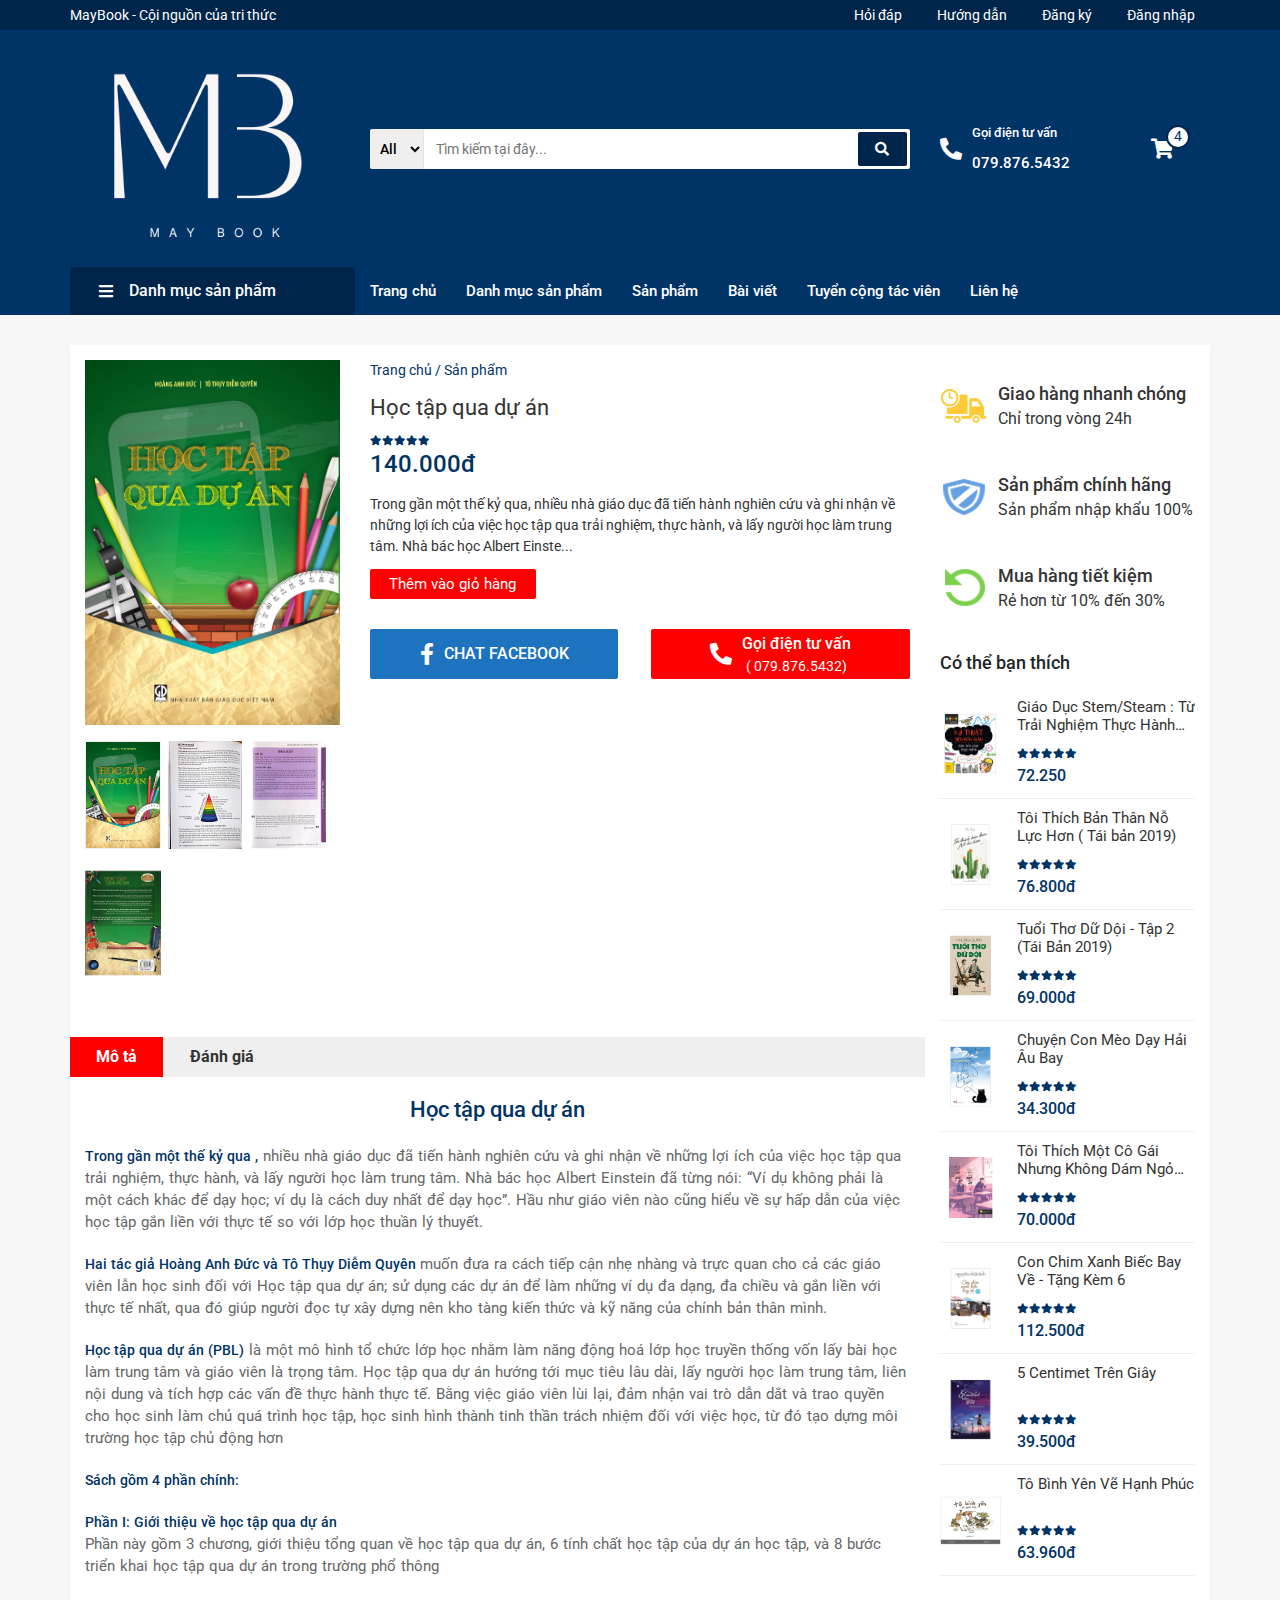
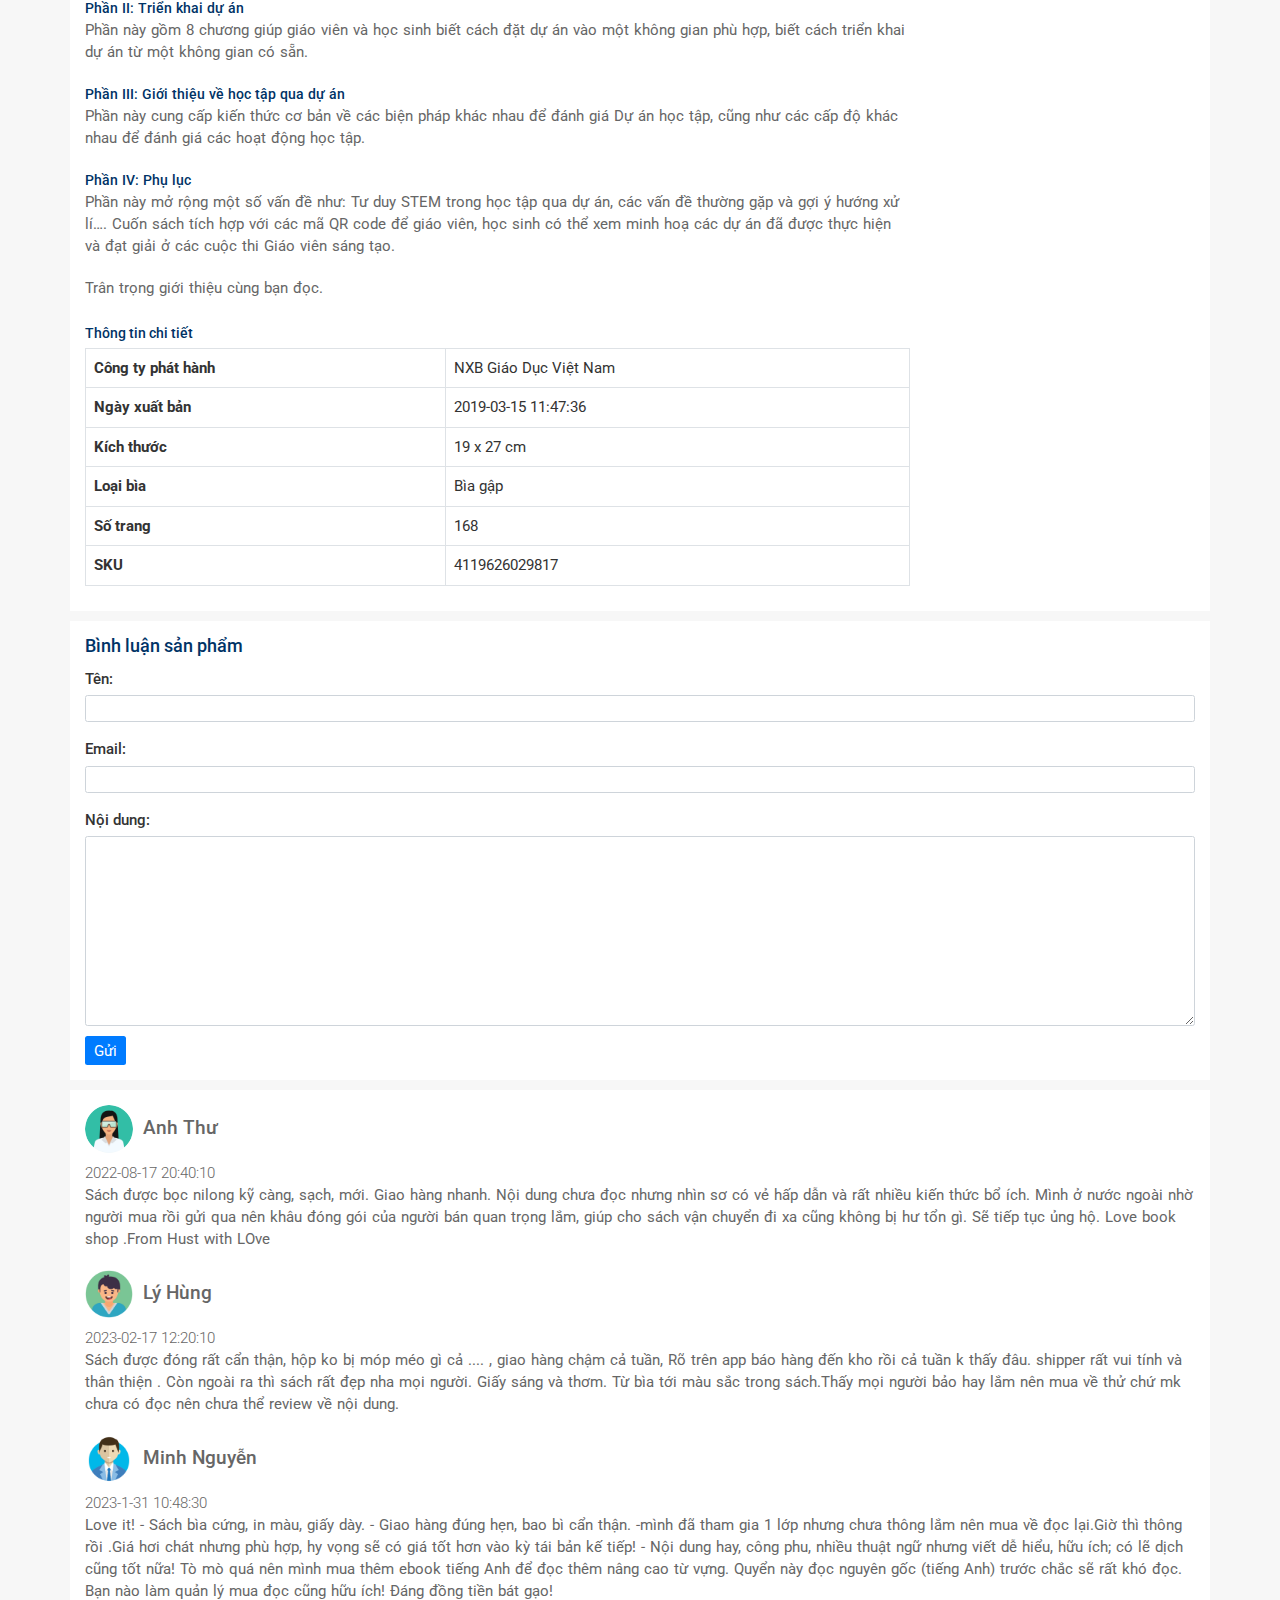
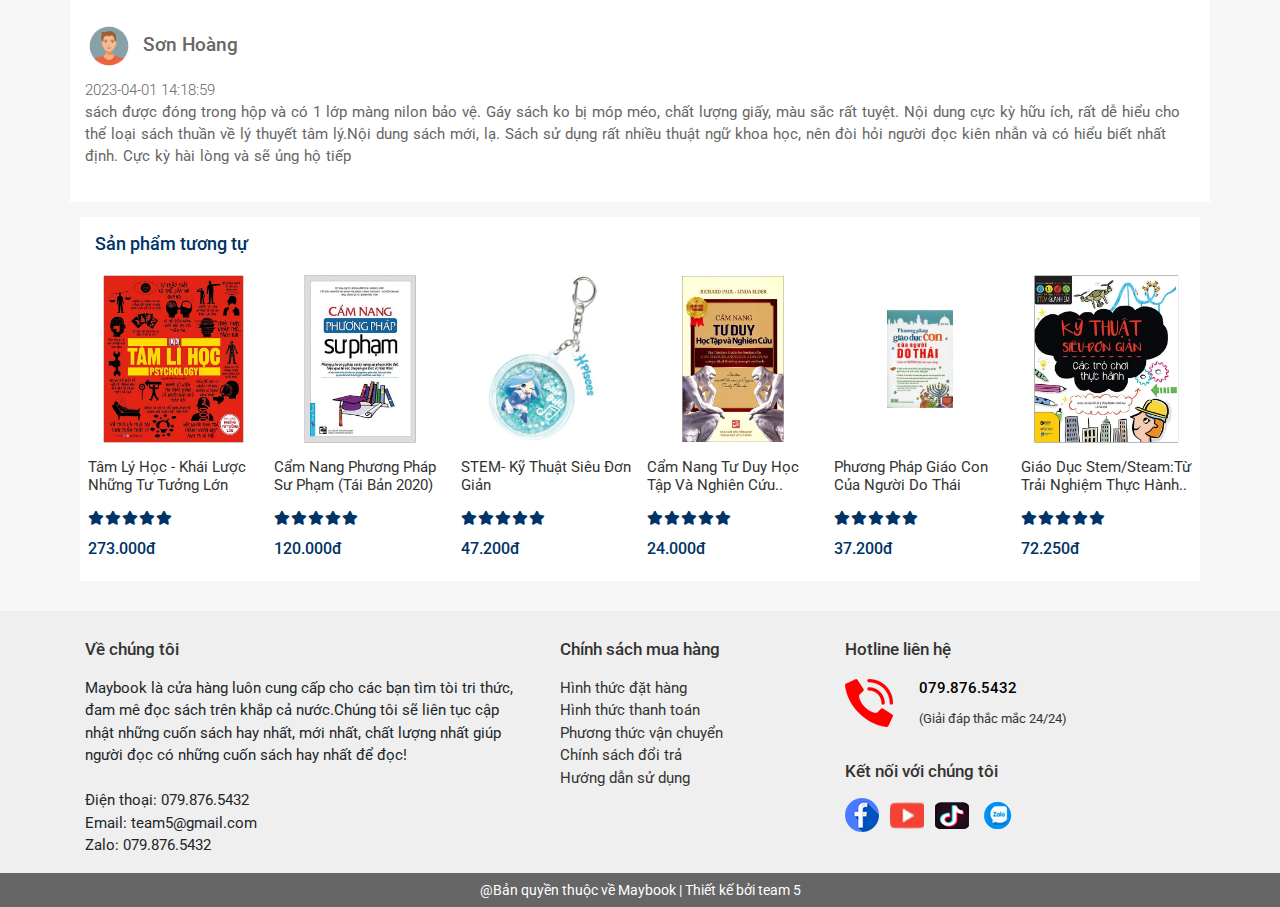
<file: product.html>
<!DOCTYPE html>
<html lang="en">
<head>
    <meta charset="UTF-8">
    <meta name="viewport" content="width=device-width, initial-scale=1.0">
    <title>Sản phẩm</title>
    <script src="js/jquery-3.3.1.js"></script>
    <script src="js/bootstrap.min.js"></script>
    <link rel="stylesheet" href="css/bootstrap.min.css">
    <link href="https://fonts.googleapis.com/css2?family=Roboto:ital,wght@0,300;0,400;0,500;0,700;1,300;1,400;1,500&display=swap" rel="stylesheet">
    <link rel="stylesheet" href="fonts/fontawesome/css/all.min.css">
    <link rel="stylesheet" href="css/style.css">
    <link rel="stylesheet" href="css/product.css">
</head>
<body>
    <!-- header -->
    <header id="header">
        <!-- header top -->
        <div class="header__top">
            <div class="container">
                <section class="row flex">
                    <div class="col-lg-5 col-md-0 col-sm-0 heade__top-left">
                        <span>MayBook - Cội nguồn của tri thức</span>
                    </div>

                    <nav class="col-lg-7 col-md-0 col-sm-0 header__top-right">
                        <ul class="header__top-list">
                            <li class="header__top-item">
                                <a href="#" class="header__top-link">

                                Hỏi đáp</a>
                            </li>
                            <li class="header__top-item">
                                <a href="#" class="header__top-link">Hướng dẫn</a>
                            </li>
                            <li class="header__top-item">
                                <a href="#" class="header__top-link">Đăng ký</a>
                            </li>
                            <li class="header__top-item">
                                <a href="#" class="header__top-link">Đăng nhập</a>
                            </li>
                        </ul>
                    </nav>
                </section>
            </div>
        </div>
        <!--end header top -->

        <!-- header bottom -->
        <div class="header__bottom">
            <div class="container">
                <section class="row">
                    <div class="col-lg-3 col-md-4 col-sm-12 header__logo">
                        <h1 class="header__heading">
                            <a href="#" class="header__logo-link">
                                <img src="images1/logo1.png" alt="Logo" class="header__logo-img">
                            </a>
                        </h1>
                    </div>

                    <div class="col-lg-6 col-md-7 col-sm-0 header__search">
                        <select name="" id="" class="header__search-select">
                            <option value="0">All</option>
                            <option value="1">Sách tiếng việt</option>
                            <option value="2">Sách sách nước ngoài</option>
                            <option value="3">Manga-Comic</option>
                            
                        </select>
                        <input type="text" class="header__search-input" placeholder="Tìm kiếm tại đây...">
                        <button class="header__search-btn">
                            <div class="header__search-icon-wrap">
                                <i class="fas fa-search header__search-icon"></i>
                            </div>
                        </button>
                    </div>

                    <div class="col-lg-2 col-md-0 col-sm-0 header__call">
                        <div class="header__call-icon-wrap">
                            <i class="fas fa-phone-alt header__call-icon"></i>  
                        </div>
                        <div class="header__call-info">
                            <div class="header__call-text">
                                Gọi điện tư vấn
                            </div>
                            <div class="header__call-number">
                                079.876.5432
                            </div>
                        </div>
                    </div>

                    <a href="cart.html" class="col-lg-1 col-md-1 col-sm-0 header__cart">
                        <div class="header__cart-icon-wrap">
                            <span class="header__notice">4</span>
                            <i class="fas fa-shopping-cart header__nav-cart-icon"></i>
                        </div>
                    </a>
                </section>
            </div>   
        </div>
        <!--end header bottom -->

        <!-- header nav -->
        <div class="header__nav">
            <div class="container">
                <section class="row">
                    <div class="header__nav-menu-wrap col-lg-3 col-md-0 col-sm-0">
                        <i class="fas fa-bars header__nav-menu-icon"></i>
                        <div class="header__nav-menu-title">Danh mục sản phẩm</div>
                    </div>

                    <div class="header__nav col-lg-9 col-md-0 col-sm-0">
                        <ul class="header__nav-list">
                            <li class="header__nav-item">
                                <a href="index.html" class="header__nav-link">Trang chủ</a>
                            </li>
                            <li class="header__nav-item">
                                <a href="category.html" class="header__nav-link">Danh mục sản phẩm</a>
                            </li>
                            <li class="header__nav-item">
                                <a href="product.html" class="header__nav-link">Sản phẩm</a>
                            </li>
                            <li class="header__nav-item">
                                <a href="post.html" class="header__nav-link">Bài viết</a>
                            </li>
                            <li class="header__nav-item">
                                <a href="#" class="header__nav-link">Tuyển cộng tác viên</a>
                            </li>
                            <li class="header__nav-item">
                                <a href="contact.html" class="header__nav-link">Liên hệ</a>
                            </li>
                        </ul>
                    </div>
                </section>
            </div>
        </div>
    </header>
    <!--end header nav -->
    <!-- score-top-->

<button onclick="topFunction()" id="myBtn-scroll" title="Go to top"><i class="fas fa-chevron-up"></i></button>
    <!-- product -->
    <section class="product">
        <div class="container">
            <div class="row bg-white pt-4 pb-4 border-bt pc">
                <nav class="menu__nav col-lg-3 col-md-12 col-sm-0">
                    <ul class="menu__list">
                        <li class="menu__item menu__item--active">
                            <a href="#" class="menu__link">
                            <img src="images1/item/baby-boy.png" alt=""  class="menu__item-icon" id="Capa_1" enable-background="new 0 0 512 512" height="512" viewBox="0 0 512 512" width="512">
                            Sách Tiếng Việt</a>
                        </li>
                        <li class="menu__item">
                            <a href="#" class="menu__link">
                            <img src="images1/item/translation.png" alt="" class="menu__item-icon" id="Capa_1" enable-background="new 0 0 512 512" height="512" viewBox="0 0 512 512" width="512">
                            Sách nước ngoài</a>
                        </li>
                      
                        <li class="menu__item">
                            <a href="#" class="menu__link">
                                <img src="images1/item/1380754_batman_comic_hero_superhero_icon.png" alt="" class="menu__item-icon"  viewBox="0 0 512 512" width="1012" height="512">

                            Manga - Comic</a>
                        </li>
                      
                    </ul>
                </nav>

                <article class="product__main col-lg-9 col-md-12 col-sm-12">
                    <div class="row">
                        <div class="product__main-img col-lg-4 col-md-4 col-sm-12">
                            <div class="product__main-img-primary">
                                <img src="images1/product/hoc-tap-qua-du-an-2-01-1.jpg">
                            </div>

                            <div class="product__main-img-list">
                                <img src="images1/product/hoc-tap-qua-du-an-2-01-1.jpg">
                                <img src="images1/product/hoc-tap-qua-du-an-2-01-1 1.jpg">
                                <img src="images1/product/hoc-tap-qua-du-an-2-01-1 2.jpg">
                                <img src="images1/product/23f849a0617301e63159067164aecfd2.png">
                            </div>
                        </div>

                        <div class="product__main-info col-lg-8 col-md-8 col-sm-12">
                            <div class="product__main-info-breadcrumb">
                                Trang chủ / Sản phẩm
                            </div>
                            
                            <a href="#" class="product__main-info-title">
                                <h2 class="product__main-info-heading">
                                    Học tập qua dự án
                                </h2>
                            </a>

                            <div class="product__main-info-rate-wrap">
                                <i class="fas fa-star product__main-info-rate"></i>
                                <i class="fas fa-star product__main-info-rate"></i>
                                <i class="fas fa-star product__main-info-rate"></i>
                                <i class="fas fa-star product__main-info-rate"></i>
                                <i class="fas fa-star product__main-info-rate"></i>
                            </div>

                            <div class="product__main-info-price">
                                <span class="product__main-info-price-current">
                                   140.000đ
                                </span>
                            </div>

                            <div class="product__main-info-description">
                                Trong gần một thế kỷ qua, nhiều nhà giáo dục đã tiến hành nghiên cứu và ghi nhận về những lợi ích của việc học tập qua trải nghiệm, thực hành, và lấy người học làm trung tâm. Nhà bác học Albert Einste...
                            </div> 

                            <div class="product__main-info-cart">
                                <!--<div class="product__main-info-cart-quantity">
                                    <input type="button" value="-"  class="product__main-info-cart-quantity-minus">
                                    <input type="number" step="1" min="1" max="999" value="1" class="product__main-info-cart-quantity-total">
                                    <input type="button" value="+" class="product__main-info-cart-quantity-plus">
                                </div>-->
                                
                                <div class="product__main-info-cart-btn-wrap">
                                    <button class="product__main-info-cart-btn">
                                        Thêm vào giỏ hàng
                                    </button>
                                </div>
                            </div>

                            <div class="product__main-info-contact">
                                <a href="#" class="product__main-info-contact-fb">
                                    <i class="fab fa-facebook-f"></i>
                                    Chat Facebook
                                </a>
                                <div class="product__main-info-contact-phone-wrap">
                                    <div class="product__main-info-contact-phone-icon">
                                        <i class="fas fa-phone-alt "></i>
                                    </div>
                                    
                                    <div class="product__main-info-contact-phone">
                                        <div class="product__main-info-contact-phone-title">
                                            Gọi điện tư vấn
                                        </div>
                                        <div class="product__main-info-contact-phone-number">
                                            ( 079.876.5432)
                                        </div>
                                    </div>

                                </div>

                            </div>
                        </div>
                    </div>

                    <div class="row bg-white">
                        <div class="col-12 product__main-tab">
                            <a href="#" class="product__main-tab-link product__main-tab-link--active">
                                Mô tả
                            </a>
                            <a href="#" class="product__main-tab-link">
                                Đánh giá
                            </a>
                        </div>

                        <div class="col-12 product__main-content-wrap">
                            <h2 class="product__main-content-heading">
                                Học tập qua dự án
                            </h2>

                            <p>
                                <span>Trong gần một thế kỷ qua ,</span> nhiều nhà giáo dục đã tiến hành nghiên cứu và ghi nhận về những lợi ích của việc học tập qua trải nghiệm, thực hành, và lấy người học làm trung tâm. Nhà bác học Albert Einstein đã từng nói: “Ví dụ không phải là một cách khác để dạy học; ví dụ là cách duy nhất để dạy học”. Hầu như giáo viên nào cũng hiểu về sự hấp dẫn của việc học tập gắn liền với thực tế so với lớp học thuần lý thuyết.
                            </p>

                            <p>
                                <span> Hai tác giả Hoàng Anh Đức và Tô Thụy Diễm Quyên </span> muốn đưa ra cách tiếp cận nhẹ nhàng và trực quan cho cả các giáo viên lẫn học sinh đối với Học tập qua dự án; sử dụng các dự án để làm những ví dụ đa dạng, đa chiều và gắn liền với thực tế nhất, qua đó giúp người đọc tự xây dựng nên kho tàng kiến thức và kỹ năng của chính bản thân mình.
                            </p>

                            <p>
                                <span>Học tập qua dự án (PBL)</span> là một mô hình tổ chức lớp học nhằm làm năng động hoá lớp học truyền thống vốn lấy bài học làm trung tâm và giáo viên là trọng tâm. Học tập qua dự án hướng tới mục tiêu lâu dài, lấy người học làm trung tâm, liên nội dung và tích hợp các vấn đề thực hành thực tế. Bằng việc giáo viên lùi lại, đảm nhận vai trò dẫn dắt và trao quyền cho học sinh làm chủ quá trình học tập, học sinh hình thành tinh thần trách nhiệm đối với việc học, từ đó tạo dựng môi trường học tập chủ động hơn
                            </p>
                            <p> <span>Sách gồm 4 phần chính:</span></p>
                            <p>
                                <span>Phần I: Giới thiệu về học tập qua dự án</span> <br>
                                Phần này gồm 3 chương, giới thiệu tổng quan về học tập qua dự án, 6 tính chất học tập của dự án học tập, và 8 bước triển khai học tập qua dự án trong trường phổ thông
                            </p>
                            <p>
                                <span>Phần II: Triển khai dự án </span> <br>
                                Phần này gồm 8 chương giúp giáo viên và học sinh biết cách đặt dự án vào một không gian phù hợp, biết cách triển khai dự án từ một không gian có sẵn.
                            </p>
                            <p>
                                <span>Phần III: Giới thiệu về học tập qua dự án</span> <br>
                                Phần này cung cấp kiến thức cơ bản về các biện pháp khác nhau để đánh giá Dự án học tập, cũng như các cấp độ khác nhau để đánh giá các hoạt động học tập.
                            </p>
                            <p>
                                <span>Phần IV: Phụ lục </span> <br>
                                Phần này mở rộng một số vấn đề như: Tư duy STEM trong học tập qua dự án, các vấn đề thường gặp và gợi ý hướng xử lí….

                                Cuốn sách tích hợp với các mã QR code để giáo viên, học sinh có thể xem minh hoạ các dự án đã được thực hiện và đạt giải ở các cuộc thi Giáo viên sáng tạo.
                            </p>
                            <p>Trân trọng giới thiệu cùng bạn đọc.</p>
                            
                            <h2 class="thongtin">    <span>Thông tin chi tiết</span> 
                             </h2>
                                <div class="table-responsive">
                                    <table class="table table-bordered">
                                        <tbody>
                                            <tr>
                                                <th>Công ty phát hành</th>
                                                <td>NXB Giáo Dục Việt Nam</td>
                                            </tr>
                                            <tr><th>Ngày xuất bản</th><td>2019-03-15 11:47:36</td></tr>
                                            <tr><th>Kích thước</th><td>19 x 27 cm</td></tr>
                                            <tr><th>Loại bìa</th><td>Bìa gập</td></tr>
                                            <tr><th>Số trang</th><td>168</td></tr>
                                            <tr><th>SKU</th><td>4119626029817</td></tr>
                                        </tbody>
                                    </table>
                                </div>
                              
                        
                        </div>
                        
                    </div>
                </article>

                <aside class="product__aside col-lg-3 col-md-0 col-sm-0">
                    <div class="product__aside-top">
                        <div class="product__aside-top-item">
                            <img src="images/shipper.png">
                            <div class="product__aside-top-item-text">
                                <p>
                                    Giao hàng nhanh chóng
                                </p>
                                <span>
                                    Chỉ trong vòng 24h
                                </span>
                            </div>
                        </div>
                        <div class="product__aside-top-item">
                            <img src="images/brand.png">
                            <div class="product__aside-top-item-text">
                                <p>
                                    Sản phẩm chính hãng
                                </p>
                                <span>
                                    Sản phẩm nhập khẩu 100%
                                </span>
                            </div>
                        </div>
                        <div class="product__aside-top-item">
                            <img src="images/less.png">
                            <div class="product__aside-top-item-text">
                                <p>
                                    Mua hàng tiết kiệm
                                </p>
                                <span>
                                    Rẻ hơn từ 10% đến 30%
                                </span>
                            </div>
                        </div>
                    </div>

                    <div class="product__aside-bottom">
                        <h3 class="product__aside-heading">
                            Có thể bạn thích
                        </h3>

                        <div class="product__aside-list">
                            <div class="product__aside-item product__aside-item--border">
                                <div class="product__aside-img-wrap">
                                    <img src="images1/product/image_227958.jpg" class="product__aside-img">
                                </div>
                                <div class="product__aside-title">
                                    <a href="#" class="product__aside-link">
                                        <h4 class="product__aside-link-heading"> Giáo Dục Stem/Steam : Từ Trải Nghiệm Thực Hành Đến Tư Duy</h4>
                                    </a>

                                    <div class="product__aside-rate-wrap">
                                        <i class="fas fa-star product__aside-rate"></i>
                                        <i class="fas fa-star product__aside-rate"></i>
                                        <i class="fas fa-star product__aside-rate"></i>
                                        <i class="fas fa-star product__aside-rate"></i>
                                        <i class="fas fa-star product__aside-rate"></i>
                                    </div>

                                    <div class="product__aside-price">
                                        <span class="product__aside-price-current">
                                            72.250
                                        </span>
                                    </div>
                                </div>
                            </div>

                            <div class="product__aside-item">
                                <div class="product__aside-img-wrap">
                                    <img src="images1/product/untitled-1_9_25_1.jpg" class="product__aside-img">
                                </div>
                                <div class="product__aside-title">
                                    <a href="#" class="product__aside-link">
                                        <h4 class="product__aside-link-heading">Tôi Thích Bản Thân Nỗ Lực Hơn ( Tái bản 2019)</h4>
                                    </a>

                                    <div class="product__aside-rate-wrap">
                                        <i class="fas fa-star product__aside-rate"></i>
                                        <i class="fas fa-star product__aside-rate"></i>
                                        <i class="fas fa-star product__aside-rate"></i>
                                        <i class="fas fa-star product__aside-rate"></i>
                                        <i class="fas fa-star product__aside-rate"></i>
                                    </div>

                                    <div class="product__aside-price">
                                        <span class="product__aside-price-current">
                                            76.800đ
                                        </span>
                                    </div>
                                </div>
                            </div>

                            <div class="product__aside-item">
                                <div class="product__aside-img-wrap">
                                    <img src="images1/product/image_187163.jpg" class="product__aside-img">
                                </div>
                                <div class="product__aside-title">
                                    <a href="#" class="product__aside-link">
                                        <h4 class="product__aside-link-heading">Tuổi Thơ Dữ Dội - Tập 2 (Tái Bản 2019)</h4>
                                    </a>

                                    <div class="product__aside-rate-wrap">
                                        <i class="fas fa-star product__aside-rate"></i>
                                        <i class="fas fa-star product__aside-rate"></i>
                                        <i class="fas fa-star product__aside-rate"></i>
                                        <i class="fas fa-star product__aside-rate"></i>
                                        <i class="fas fa-star product__aside-rate"></i>
                                    </div>

                                    <div class="product__aside-price">
                                        <span class="product__aside-price-current">
                                          69.000đ
                                        </span>
                                    </div>
                                </div>
                            </div>

                            <div class="product__aside-item">
                                <div class="product__aside-img-wrap">
                                    <img src="images1/product/image_188285.jpg" class="product__aside-img">
                                </div>
                                <div class="product__aside-title">
                                    <a href="#" class="product__aside-link">
                                        <h4 class="product__aside-link-heading">Chuyện Con Mèo Dạy Hải Âu Bay</h4>
                                    </a>

                                    <div class="product__aside-rate-wrap">
                                        <i class="fas fa-star product__aside-rate"></i>
                                        <i class="fas fa-star product__aside-rate"></i>
                                        <i class="fas fa-star product__aside-rate"></i>
                                        <i class="fas fa-star product__aside-rate"></i>
                                        <i class="fas fa-star product__aside-rate"></i>
                                    </div>

                                    <div class="product__aside-price">
                                        <span class="product__aside-price-current">
                                         34.300đ
                                        </span>
                                    </div>
                                </div>
                            </div>

                            <div class="product__aside-item">
                                <div class="product__aside-img-wrap">
                                    <img src="images1/product/8936186542176.jpg" class="product__aside-img">
                                </div>
                                <div class="product__aside-title">
                                    <a href="#" class="product__aside-link">
                                        <h4 class="product__aside-link-heading">Tôi Thích Một Cô Gái Nhưng Không Dám Ngỏ Lời</h4>
                                    </a>

                                    <div class="product__aside-rate-wrap">
                                        <i class="fas fa-star product__aside-rate"></i>
                                        <i class="fas fa-star product__aside-rate"></i>
                                        <i class="fas fa-star product__aside-rate"></i>
                                        <i class="fas fa-star product__aside-rate"></i>
                                        <i class="fas fa-star product__aside-rate"></i>
                                    </div>

                                    <div class="product__aside-price">
                                        <span class="product__aside-price-current">
                                            70.000đ
                                        </span>
                                    </div>
                                </div>
                            </div>

                            <div class="product__aside-item">
                                <div class="product__aside-img-wrap">
                                    <img src="images1/product/biamem.jpg" class="product__aside-img">
                                </div>
                                <div class="product__aside-title">
                                    <a href="#" class="product__aside-link">
                                        <h4 class="product__aside-link-heading">Con Chim Xanh Biếc Bay Về - Tặng Kèm 6</h4>
                                    </a>

                                    <div class="product__aside-rate-wrap">
                                        <i class="fas fa-star product__aside-rate"></i>
                                        <i class="fas fa-star product__aside-rate"></i>
                                        <i class="fas fa-star product__aside-rate"></i>
                                        <i class="fas fa-star product__aside-rate"></i>
                                        <i class="fas fa-star product__aside-rate"></i>
                                    </div>

                                    <div class="product__aside-price">
                                        <span class="product__aside-price-current">
                                           112.500đ
                                        </span>
                                    </div>
                                </div>
                            </div>

                            <div class="product__aside-item">
                                <div class="product__aside-img-wrap">
                                    <img src="images1/product/8936049524905.jpg" class="product__aside-img">
                                </div>
                                <div class="product__aside-title">
                                    <a href="#" class="product__aside-link">
                                        <h4 class="product__aside-link-heading">5 Centimet Trên Giây</h4>
                                    </a>

                                    <div class="product__aside-rate-wrap">
                                        <i class="fas fa-star product__aside-rate"></i>
                                        <i class="fas fa-star product__aside-rate"></i>
                                        <i class="fas fa-star product__aside-rate"></i>
                                        <i class="fas fa-star product__aside-rate"></i>
                                        <i class="fas fa-star product__aside-rate"></i>
                                    </div>

                                    <div class="product__aside-price">
                                        <span class="product__aside-price-current">
                                            39.500đ
                                        </span>
                                    </div>
                                </div>
                            </div>

                            <div class="product__aside-item">
                                <div class="product__aside-img-wrap">
                                    <img src="images1/product/bia1_tobinhyen_2_1_1.jpg" class="product__aside-img">
                                </div>
                                <div class="product__aside-title">
                                    <a href="#" class="product__aside-link">
                                        <h4 class="product__aside-link-heading">Tô Bình Yên Vẽ Hạnh Phúc</h4>
                                    </a>

                                    <div class="product__aside-rate-wrap">
                                        <i class="fas fa-star product__aside-rate"></i>
                                        <i class="fas fa-star product__aside-rate"></i>
                                        <i class="fas fa-star product__aside-rate"></i>
                                        <i class="fas fa-star product__aside-rate"></i>
                                        <i class="fas fa-star product__aside-rate"></i>
                                    </div>

                                    <div class="product__aside-price">
                                        <span class="product__aside-price-current">
                                           63.960đ
                                        </span>
                                    </div>
                                </div>
                            </div>
                        </div>
                    </div>
                </aside>

            </div>
            
           <div class="customer-reviews row pb-4 pb-4  py-4 pb-4 py-4 py-4">
            <div class="col-lg-12 col-md-12 col-sm-12">
                <h3 >Bình luận sản phẩm</h3>
                <form id ="formgroupcomment" method="post">
                    <div class="form-group">
                        <label>Tên:</label>
                        <input name="comm_name" required="" type="text" id ='form-name' class="form-control">
                    </div>
                    <div class="form-group">
                        <label>Email:</label>
                        <input name="comm_mail" required="" type="email"  class="form-control" id="pwd">
                    </div>
                    <div class="form-group">
                        <label>Nội dung:</label>
                        <textarea name="comm_details" required="" rows="8" id ='formcontent' class="form-control"></textarea>     
                    </div>
                    <button type="submit" name="sbm" id= "submitcomment" class="btn btn-primary">Gửi</button>
                </form> 
            </div>
           </div>
            
           <div class="product-comment row pb-4 pb-4  py-4 pb-4 py-4 py-4">
            <div class="col-lg-12 col-md-12 col-sm-12">
                <div class="comment-item">
                    <ul class = item-reviewer>
                        <div class="comment-item-user">
                            <img src="images/img/1.png" alt="" class="comment-item-user-img">
                            
                            <li><b>Anh Thư</b></li> 
                         </div>
                      
                       <br>
                        <li>2022-08-17 20:40:10</li>
                        <li>
                           <h4>Sách được bọc nilong kỹ càng, sạch, mới. Giao hàng nhanh. Nội dung chưa đọc nhưng nhìn sơ có vẻ hấp dẫn và rất nhiều kiến thức bổ ích. Mình ở nước ngoài nhờ người mua rồi gửi qua nên khâu đóng gói của người bán quan trọng lắm, giúp cho sách vận chuyển đi xa cũng không bị hư tổn gì. Sẽ tiếp tục ủng hộ. Love book shop .From Hust with LOve</h4>
                        </li>
                    </ul>
                </div>
                <div class="comment-item">
                    <ul class = item-reviewer> 
                    <div class="comment-item-user">
                        <img src="images/img/2.png" alt="" class="comment-item-user-img">
                        <li><b>Lý Hùng</b></li> 
                     </div>
                   
                       <br>
                        <li>2023-02-17 12:20:10</li>
                        <li>
                           <h4>Sách được đóng rất cẩn thận, hộp ko bị móp méo gì cả .... , giao hàng chậm cả tuần, Rõ trên app báo hàng đến kho rồi cả tuần k thấy đâu.  shipper rất vui tính và thân thiện . Còn ngoài ra thì sách rất đẹp  nha mọi người. Giấy sáng và thơm. Từ bìa tới màu sắc trong sách.Thấy mọi người bảo hay lắm nên mua về thử chứ mk chưa có đọc  nên chưa thể review về nội dung.</h4>
                        </li>
                    </ul>
                </div>
                <div class="comment-item">
                    <ul class = item-reviewer>
                    <div class="comment-item-user">
                        <img src="images/img/5.png" alt="" class="comment-item-user-img">
                        <li><b>Minh Nguyễn</b></li> 
                     </div>
                    
                        <br>
                       
                        <li>2023-1-31 10:48:30</li>
                        <li>
                           <h4>Love it! - Sách bìa cứng, in màu, giấy dày. - Giao hàng đúng hẹn, bao bì cẩn thận. -mình đã tham gia 1 lớp nhưng chưa thông lắm nên mua về đọc lại.Giờ thì thông rồi .Giá hơi chát nhưng phù hợp, hy vọng sẽ có giá tốt hơn vào kỳ tái bản kế tiếp! - Nội dung hay, công phu, nhiều thuật ngữ nhưng viết dễ hiểu, hữu ích; có lẽ dịch cũng tốt nữa! Tò mò quá nên mình mua thêm ebook tiếng Anh để đọc thêm nâng cao từ vựng. Quyển này đọc nguyên gốc (tiếng Anh) trước chắc sẽ rất khó đọc. Bạn nào làm quản lý mua đọc cũng hữu ích! Đáng đồng tiền bát gạo!</h4>
                        </li>
                    </ul>
                </div>
                <div class="comment-item">
                    <ul class = item-reviewer> 
                    <div class="comment-item-user">
                        <img src="images/img/6.png" alt="" class="comment-item-user-img">
                        <li><b>Sơn Hoàng</b></li> 
                     </div>
                        <br>
                    
                        <li>2023-04-01 14:18:59</li>
                        <li>
                           <h4>sách được đóng trong hộp và có 1 lớp màng nilon bảo vệ. Gáy sách ko bị móp méo, chất lượng giấy, màu sắc rất tuyệt. Nội dung cực kỳ hữu ích, rất dễ hiểu cho thể loại sách thuần về lý thuyết tâm lý.Nội dung sách mới, lạ. Sách sử dụng rất nhiều thuật ngữ khoa học, nên đòi hỏi người đọc kiên nhẫn và có hiểu biết nhất định. Cực kỳ hài lòng và sẽ ủng hộ tiếp</h4>
                        </li>
                    </ul>
                </div>
                
                
            </div>
           </div>
             
            

    
                               
                             

            <section class="product__love col-12 mt-4">
                <div class="row bg-white">
                <div class="col-lg-12 col-md-12 col-sm-12 product__love-title">
                    <h2 class="product__love-heading">
                        Sản phẩm tương tự
                    </h2>
                </div>
            </div>
            <div class="row bg-white">
                <div class="product__panel-item col-lg-2 col-md-3 col-sm-6">
                    <div class="product__panel-img-wrap">
                        <img src="images1/product/image_189077.jpg" alt="" class="product__panel-img">
                    </div>
                    <h3 class="product__panel-heading">
                        <a href="#" class="product__panel-link">Tâm Lý Học - Khái Lược Những Tư Tưởng Lớn</a>
                    </h3>
                    <div class="product__panel-rate-wrap">
                        <i class="fas fa-star product__panel-rate"></i>
                        <i class="fas fa-star product__panel-rate"></i>
                        <i class="fas fa-star product__panel-rate"></i>
                        <i class="fas fa-star product__panel-rate"></i>
                        <i class="fas fa-star product__panel-rate"></i>
                    </div>

                    <div class="product__panel-price">
                        <span class="product__panel-price-old product__panel-price-old-hide">
                         300.000đ
                        </span>
                        <span class="product__panel-price-current">
                            273.000đ
                        </span>
                    </div>  
                </div>

                <div class="product__panel-item col-lg-2 col-md-3 col-sm-6">
                    <div class="product__panel-img-wrap">
                        <img src="images1/product/camnangppsupham.u84.d20161125.t123417.884704.jpg" alt="" class="product__panel-img">
                    </div>
                    <h3 class="product__panel-heading">
                        <a href="#" class="product__panel-link">Cẩm Nang Phương Pháp Sư Phạm (Tái Bản 2020)</a>
                    </h3>
                    <div class="product__panel-rate-wrap">
                        <i class="fas fa-star product__panel-rate"></i>
                        <i class="fas fa-star product__panel-rate"></i>
                        <i class="fas fa-star product__panel-rate"></i>
                        <i class="fas fa-star product__panel-rate"></i>
                        <i class="fas fa-star product__panel-rate"></i>
                    </div>

                    <div class="product__panel-price">
                        <span class="product__panel-price-old product__panel-price-old-hide">
                           150.000đ
                        </span>
                        <span class="product__panel-price-current">
                            120.000đ
                        </span>
                    </div> 
                </div>

                <div class="product__panel-item col-lg-2 col-md-3 col-sm-6">
                    <div class="product__panel-img-wrap">
                        <img src="images1/product/image_197655.jpg" alt="" class="product__panel-img">
                    </div>
                    <h3 class="product__panel-heading">
                        <a href="#" class="product__panel-link">STEM- Kỹ Thuật Siêu Đơn Giản</a>
                    </h3>
                    <div class="product__panel-rate-wrap">
                        <i class="fas fa-star product__panel-rate"></i>
                        <i class="fas fa-star product__panel-rate"></i>
                        <i class="fas fa-star product__panel-rate"></i>
                        <i class="fas fa-star product__panel-rate"></i>
                        <i class="fas fa-star product__panel-rate"></i>
                    </div>

                    <div class="product__panel-price">
                        <span class="product__panel-price-old product__panel-price-old-hide 
                        ">
                           50.000đ
                        </span>
                        <span class="product__panel-price-current">
                            47.200đ
                        </span>
                    </div>
                </div>
                <div class="product__panel-item col-lg-2 col-md-3 col-sm-6">
                    <div class="product__panel-img-wrap">
                        <img src="images1/product/9786045890332.jpg" alt="" class="product__panel-img">
                    </div>
                    <h3 class="product__panel-heading">
                        <a href="#" class="product__panel-link">Cẩm Nang Tư Duy Học Tập Và Nghiên Cứu..</a>
                    </h3>
                    <div class="product__panel-rate-wrap">
                        <i class="fas fa-star product__panel-rate"></i>
                        <i class="fas fa-star product__panel-rate"></i>
                        <i class="fas fa-star product__panel-rate"></i>
                        <i class="fas fa-star product__panel-rate"></i>
                        <i class="fas fa-star product__panel-rate"></i>
                    </div>

                    <div class="product__panel-price">
                        <span class="product__panel-price-old product__panel-price-old-hide">
                           30.000đ
                        </span>
                        <span class="product__panel-price-current">
                           24.000đ
                        </span>
                    </div> 
                </div>

                <div class="product__panel-item col-lg-2 col-md-3 col-sm-6">
                    <div class="product__panel-img-wrap">
                        <img src="images1/product/image_195509_1_21191.jpg" alt="" class="product__panel-img" width="110">
                    </div>
                    <h3 class="product__panel-heading">
                        <a href="#" class="product__panel-link">Phương Pháp Giáo Con Của Người Do Thái <br>
                            
                        </a>
                    </h3>
                    <div class="product__panel-rate-wrap">
                        <i class="fas fa-star product__panel-rate"></i>
                        <i class="fas fa-star product__panel-rate"></i>
                        <i class="fas fa-star product__panel-rate"></i>
                        <i class="fas fa-star product__panel-rate"></i>
                        <i class="fas fa-star product__panel-rate"></i>
                    </div>

                    <div class="product__panel-price">
                        <span class="product__panel-price-old product__panel-price-old-hide">
                           62.000đ
                        </span>
                        <span class="product__panel-price-current">
                            37.200đ
                        </span>
                    </div> 
                </div>

                <div class="product__panel-item col-lg-2 col-md-3 col-sm-6">
                    <div class="product__panel-img-wrap">
                        <img src="images1/product/image_227958.jpg" alt="" class="product__panel-img" >
                    </div>
                    <h3 class="product__panel-heading">
                        <a href="#" class="product__panel-link">Giáo Dục Stem/Steam:Từ Trải Nghiệm Thực Hành..
                        </a>
                    </h3>
                    <div class="product__panel-rate-wrap">
                        <i class="fas fa-star product__panel-rate"></i>
                        <i class="fas fa-star product__panel-rate"></i>
                        <i class="fas fa-star product__panel-rate"></i>
                        <i class="fas fa-star product__panel-rate"></i>
                        <i class="fas fa-star product__panel-rate"></i>
                    </div>

                    <div class="product__panel-price">
                        <span class="product__panel-price-old product__panel-price-old-hide">
                            85.000đ
                        </span>
                        <span class="product__panel-price-current">
                            72.250đ
                        </span>
                    </div> 
                </div>
            </div>
            </section>
        </div>
    </section>
    <!--product -->

    <!-- footer -->
    <footer>
        <section class="footer__top">
            <div class="container">
                <div class="row">
                    <article class="footer__top-intro col-lg-5 col-md-4 col-sm-6">
                        <h4 class="footer__top-intro-heading">
                            Về chúng tôi
                        </h4>
                        <div class="footer__top-intro-content">
                            Maybook là cửa hàng luôn cung cấp cho các bạn tìm tòi tri thức, đam mê 
                            đọc sách trên khắp cả nước.Chúng tôi sẽ liên tục cập 
                            nhật những cuốn sách hay nhất, mới nhất, chất lượng nhất 
                            giúp người đọc có những cuốn sách hay nhất để đọc! <br> <br>
                            Điện thoại: 079.876.5432 <br>
                            Email: team5@gmail.com <br>
                            Zalo:  079.876.5432 <br>
                        </div>
                    </article>

                    <article class="footer__top-policy col-lg-3 col-md-4 col-sm-6">
                        <h4 class="footer__top-policy-heading">
                            Chính sách mua hàng
                        </h4>

                        <ul class="footer__top-policy-list">
                            <li class="footer__top-policy-item">
                                <a href="#" class="footer__top-policy-link">Hình thức đặt hàng</a>
                            </li>
                            <li class="footer__top-policy-item">
                                <a href="#" class="footer__top-policy-link">Hình thức thanh toán</a>
                            </li>
                            <li class="footer__top-policy-item">
                                <a href="#" class="footer__top-policy-link">Phương thức vận chuyển</a>
                            </li>
                            <li class="footer__top-policy-item">
                                <a href="#" class="footer__top-policy-link">Chính sách đổi trả</a>
                            </li>
                            <li class="footer__top-policy-item">
                                <a href="#" class="footer__top-policy-link">Hướng dẫn sử dụng</a>
                            </li>
                        </ul>
                    </article>

                    <article class="footer__top-contact-wrap col-lg-4 col-md-4 col-sm-6">
                        <h4 class="footer__top-contact-heading">
                            Hotline liên hệ
                        </h4>

                        <div class="footer__top-contact">
                            <div class="footer__top-contact-icon">
                                <img src="images/phone_top.png" class="footer__top-contact-img">
                            </div>

                            <div class="footer__top-contact-phone-wrap">
                                <div class="footer__top-contact-phone">
                                    079.876.5432
                                </div>
                                <div class="footer__top-contact-des">
                                    (Giải đáp thắc mắc 24/24)
                                </div>
                            </div>
                        </div>
                    
                        <h4 class="footer__top-contact-heading">
                            Kết nối với chúng tôi
                        </h4>

                        <div class="footer__top-contact-social">
                            <a href="#" class="footer__top-contact-social-link">
                                <img src="images/facebook.png">
                            </a>
                            <a href="#" class="footer__top-contact-social-link">
                                <img src="images/youtube.png">
                            </a>
                            <a href="#" class="footer__top-contact-social-link">
                                <img src="images/tiktok.png">
                            </a>
                            <a href="#" class="footer__top-contact-social-link">
                                <img src="images/zalo.png">
                            </a>
                        </div>
                    </article>
                </div>
            </div>
        </section>
        <section class="footer__bottom">
            <div class="container">
                <div class="row">
                    <span class="footer__bottom-content">@Bản quyền thuộc về Maybook | Thiết kế bởi team 5 </span>
                </div>
            </div>
        </section>
    </footer>
    <!-- end footer -->

    <script src="js/jq.js"></script>
    <script src="js/product.js"></script>
        
</body>
</html>
</file>
<file: css/style.css>
:root{
    --primary-color: #003366;
    --white-color: #fff;
    --black-color: #000;
    --text-color: #333;
    --border-color: #e5e5e5;
}

*{
    margin: 0;
    padding: 0;
    box-sizing: border-box;
    font-size: 62.5%;
}

body{
    font-size: 100%;
    font-family: Roboto;
}
/* header */
#header{
    background: var(--primary-color);
}

.header__top{
    height: 30px;
    display: flex;
    align-items: center;
    justify-content: space-between;
    background: #00254a;
}

.heade__top-left{
    padding-left: 0;
}

.heade__top-left span {
    font-size: 14px;
    color: var(--white-color);
}

.header__top-right {
    display: flex;
    align-items: center;
    justify-content: flex-end;
}

.header__top-list {
    list-style: none;
    display: flex;
    align-items: center;
    margin: 0;
}

.header__top-item {

}

.header__top-link {
    color: var(--white-color);
    text-decoration: none;
    font-size: 1.4rem;
    display: block;
    margin-left: 3.5rem;
    transition: 0.2s;
}

.header__top-link:hover{
    opacity: 0.8;
    color: #fff;
    text-decoration: none;
}

.header__bottom {
 padding: 12px 0;
}

.header__logo {
    padding-left: 0;
}

.header__heading {

}

.header__logo-link {

}

.header__logo-img {

}


.header__search {
    display: flex;
    align-items: center;
}


.header__search-select {
    height: 4rem;
    font-size: 1.4rem;
    font-weight: 500;
    outline: none;
    border: none;
    border-radius: 0.2rem 0 0 0.2rem;
    border-right: 1px solid var(--border-color);
    width: 10%;
    padding: 0 .6rem;
}

.header__search-select option{
    font-size: 1.4rem;
    display: inline-block;
    margin: 10px 12px;
}

.header__search-input {
    height: 4rem;
    width: 80%;
    font-size: 1.4rem;
    outline: none;
    border: none;
    padding: 0 12px;
}

.header__search-btn {
    width: 10%;
    height: 4rem;
    outline: none;
    border: none;
    border-radius: 0 2px 2px 0;
    font-size: 1.4rem;
    background: var(--white-color);
}

.header__search-icon-wrap{
    width: 90%;
    height: 3.4rem;
    background: #00254a;
    border-radius: 2px;
    display: flex;
    justify-content: center;
    align-items: center;
    cursor: pointer;
    margin-left: .2rem;
}

.header__search-icon {
    font-size: 1.4rem;
    color: var(--white-color);
}


.header__call {
    display: flex;
    align-items: center;
    padding-right: 0;
}

.header__call-icon-wrap {
    margin-right: 1rem;
}

.header__call-icon {
    font-size: 2.2rem;
    color: var(--white-color);
}

.header__call-info {

}

.header__call-text {
    font-size: 13px;
    font-weight: 500;
    color: var(--white-color);
    margin-bottom: 1rem;
}

.header__call-number {
    font-size: 1.5rem;
    font-weight: 500;
    color: var(--white-color);
}

.header__cart {
    display: flex;
    justify-content: center;
    align-items: center;
    cursor: pointer;
}

.header__cart-icon-wrap {
    position: relative;
}

.header__notice{
    display: block;
    width: 24px;
    height: 24px;
    position: absolute;
    top: -70%;
    right: -70%;
    background: #fff;
    color: var(--primary-color);
    font-size: 1.4rem;
    border-radius: 50%;
    border: 2px solid #00254a;
    display: flex;
    justify-content: center;
    align-items: center;
    font-weight: 400;
}

.header__nav-cart-icon {
    font-size: 2rem;
    color: var(--white-color);
}


/*header navigation*/
.header__nav-wrap{
    height: 4.8rem;
    background: #00254a;
}

.header__nav-menu-wrap{
    height: 4.8rem;
    background: #00254a;
    display: flex;
    align-items: center;
    border-top-left-radius: 2px;
    border-top-right-radius: 2px;
    /*margin-left: 1.5rem;
    margin-right: -1.5rem;
    padding-right: 0;*/
    cursor: pointer;
}

.header__nav-menu-icon {
    font-size: 1.6rem;
    color: var(--white-color);
    margin-right: 1.6rem;
    margin-left: 1.4rem;
}

.header__nav-menu-title {
    font-size: 1.6rem;
    font-weight: 500;
    color: var(--white-color);
}

.header__nav {
    height: 4.8rem;
}

.header__nav-list {
    list-style: none;
    display: flex;
    align-items: center;
    height: 100%;
}

.header__nav-item {

}

.header__nav-link {
    color: var(--white-color);
    text-decoration: none;
    font-size: 1.5rem;
    font-weight: 500;
    display: block;
    padding-right: 3rem;
    transition: 0.2s;
}

.header__nav-link:hover{
    text-decoration: none;
    color: var(--white-color);
    opacity: 0.6;
}
/**/
/* end header */


/*footer*/
.footer__top{
    background: #efefef;
    padding: 1.6rem 0;
}
.footer__top-intro {

}

.footer__top-intro-heading, .footer__top-policy-heading, .footer__top-contact-heading {
    font-size: 1.7rem;
    color: var(--text-color);
    padding: 1.2rem 0;
}

.footer__top-intro-content {
    font-size: 1.5rem;
}

.footer__top-policy-list {
    list-style: none;
    margin-bottom: 1rem;
}

.footer__top-policy-item {

}

.footer__top-policy-link {
    font-size: 1.5rem;
    color: var(--text-color);
}

.footer__top-policy-link:hover{
    color: var(--text-color);
    opacity: 0.8;
    text-decoration: none;
}

.footer__top-contact-wrap {

}

.footer__top-contact-heading {

}

.footer__top-contact {
    display: flex;
    align-items: center;
    margin-bottom: 2rem;
}


.footer__top-contact-icon {
    margin-right: 2.6rem;
}

.footer__top-contact-img {

}

.footer__top-contact-phone-wrap {

}

.footer__top-contact-phone {
    font-size: 1.5rem;
    font-weight: 500;
    color: var(--black-color);
    margin-bottom: 1rem;
}

.footer__top-contact-des {
    font-size: 1.3rem;
    color: var(--text-color);
}

.footer__top-contact-social-link{
    margin-right: 1rem;
}

.footer__bottom {
    height: 3.4rem;
    background: #666;
    text-align: center;
}

.footer__bottom-content {
    font-size: 1.4rem;
    color: var(--white-color);
    margin: 0 auto;
    line-height: 3.4rem;
}


@media (max-width:992px){
    .header__top{
        display: none;
    }

    .header__nav-menu-wrap{
        display: none;
    }

    /*.header__search{
        display: none;
    }*/

    .header__call{
        display: none;
    }

    .header__search-select{
        display: none;
    }
}

@media (max-width:768px){
    .hide-on-mobile{
        display: none;
    }

    .header__search{
        display: none;
    }

    .header__cart{
        display: none;
    }

    .header__nav{
        display: none;
    }

    .header__heading {
        text-align: center;
    }

    .header__logo-img {
        max-width: 10rem;
    }


}

@media (min-width:768px){
   .header__logo-img {
        max-width: 100%;
    }
}


#myBtn-scroll{

    display: none;
    position: fixed;
    bottom: 20px;
    right: 30px;
    z-index: 99;
    font-size: 18px;
    border: none;
    outline: none;
    background-color: rgba(2, 60, 131, 0.719);
    color: white;
    cursor: pointer;
    padding: 15px;
    border-radius: 4px;
  
}
#myBtn-scroll:hover{
   
    background-color: #00254a;
}
</file>
<file: css/home.css>
/*menu + slide*/
.menu-slide{
    background: #eff0f3;
}

.menu__nav{
	padding: 0;
	
}
.menu__list {
    list-style: none;
    margin: 0;
    padding: 0;
}
.menu__item{
   padding-left: .15rem;
}

.menu__item-icon{
	width: 3rem;
	height: 3rem;
	display: inline-block;
	margin-right: 1.5rem;
}
.menu__item:hover {
    background: var(--primary-color);
    
}

.menu__item:hover .menu__link{
    color: var(--white-color);
    background: var(--primary-color);
    text-decoration: none;
    fill: var(--white-color);
}

.menu__item--active .menu__link{
    color: var(--primary-color);
    fill: var(--primary-color);
}
.menu__link {
    font-size: 1.5rem;
    font-weight: 500;
    color: var(--text-color);
    color: black;
    display: block;
    padding: 1rem 2.8rem;
    text-decoration: none;
    border-top: 1px solid #eff0f3;
    background: var(--white-color);
    background-clip: padding-box;
    display: flex;
    align-items: center;
}

.menu-slide{
    padding-bottom: 2rem;
}
.slider {
    display: flex;
    margin-top: 2rem;
}

.slide__left {
    margin-right: -0.75rem;
}

.slide__left-img {
    max-width: 100%;
    height: 100%;
}

.slide__left-top {
    max-width: 100%;
}

.slide__left-bottom {
    display: grid;
    margin-top: 2rem;
    grid-template-columns: 48.5% 48.5%;
    grid-column-gap: 1.5rem;
}

.slide__left-bottom-one {
   margin-right: 0.75rem;

}
.slide__left-bottom-one-img {
    max-width: 100%;
}

.slide__left-bottom-tow {
    margin-left: 0.75rem;
}

.slide__left-bottom-tow-img {
    max-width: 100%;
}

.slide__right {
    margin-left: -0.75rem;
}

.slide__right-img {
    max-width: 100%;
    height: 94%;
}

/**/

/*bestselling*/
.bestselling {
    padding: 4rem 0;
    background: var(--white-color);
}

.bestselling__heading-wrap {
    width: 100%;
    display: flex;
    align-items: center;
    justify-content: center;
    border-bottom: 1px solid var(--border-color);
    padding-bottom: 2rem;

}

.bestselling__heading-img {
    width: 4rem;
    height: 4rem;
    margin-right: 1rem;
}

.bestselling__heading {
    font-size: 2.4rem;
    font-weight: 500;
    color: var(--primary-color);
    position: relative;
}

.bestselling__heading::before{
    content: "";
    position: absolute;
    top: 5.4rem;
    left: 50%;
    display: block;
    width: 10rem;
    height: 0.4rem;
    background: var(--primary-color);
    transform: translateX(-50%); 
}


.bestselling__product {
    display: flex;
    padding-top: 2rem;
    padding-bottom: 2rem;
    cursor: pointer;
}

.bestselling__product-img-box {
    width: 15rem;
    height: 16rem;
    margin-right: 1.5rem;
}

.bestselling__product-img {
    max-width: 100%;
    transition: 0.3s;
}

.bestselling__product-text {
    flex: 1;
}

.bestselling__product-title {

}

.bestselling__product-link {
    font-size: 1.5rem;
    color: var(--text-color);
    text-decoration: none;
    display: block;
    margin-bottom: 1.4rem;
    height: 3.6rem;
    display: -webkit-box;
    -webkit-box-orient: vertical;
    -webkit-line-clamp: 2;
    text-overflow: ellipsis;
    overflow: hidden;
    transition: 0.2s;
}

.bestselling__product-link:hover{
    color: var(--black-color);
    text-decoration: none;
}
.bestselling__product-rate-wrap {

}

.bestselling__product-rate {
    font-size: 1.4rem;
    color: var(--primary-color);
    margin-bottom: 0.8rem;
}

.bestselling__product-price {
    font-size: 1.8rem;
    color: var(--primary-color);
    font-weight: 500;
}

.bestselling__product-btn-wrap {

}

.bestselling__product-btn {
    width: 10rem;
    height: 3rem;
    border-radius: 0.2rem;
    background: var(--primary-color);
    color: var(--white-color);
    display: flex;
    justify-content: center;
    align-items: center;
    outline: none;
    border: none;
    font-size: 1.4rem;
    font-weight: 500;
    margin: 1rem 0;
    cursor: pointer;
    transition: 0.2s;
}

.bestselling__product-btn:hover{
    background: #ff2014;
}

.bestselling__banner {
    display: flex;
    justify-content: space-between;
}

.bestselling__banner-left {
    flex: 1;
}

.bestselling__banner-left-img {
    width: 100%;
}

.bestselling__banner-right {
    flex: 1;
}

.bestselling__banner-right-img {
    width: 100%;
    margin-right: 0;
}


/**/

.product {
    background: #efefef;
    padding: 3rem 0;
}

.product__sidebar {

}

.product__sidebar-heading {
    display: flex;
    align-items: center;
    width: 100%;
    height: 4.2rem;
    background: var(--primary-color);
    border-top-left-radius: 4px;
    margin-bottom: 2rem;
}

/*.product__sidebar-img {
    width: 3rem;
    height: 4rem;
}*/

.product__sidebar-title {
    font-size: 1.8rem;
    color: var(--white-color);
    margin-left: 4rem;
    fill: var(--white-color);
    display: flex;
    align-items: center;
}

.product__sidebar-list {
    background: var(--white-color);
    /*display: flex;
    align-items: center;
    justify-content: space-around;*/
    width: 100%;
    padding: 2rem 0.6rem;
}

.product__sidebar-item {
    display: inline-block;
    width: 100%;
    text-align: center;
    margin-bottom: 2.4rem;
}

.product__sidebar-item-img {
    max-width: 8rem;
    max-height: 8rem;
    transition: 0.3s;
}

.product__sidebar-item-name {
    display: block;
    font-size: 1.4rem;
    color: var(--text-color);
    text-decoration: none;
    text-align: center;
    margin-top: 0.8rem;
}

.product__sidebar-item-name:hover{
    color: var(--black-color);
    text-decoration: none;
}


.product__sidebar-img-wrap{
    margin-top: 2rem;
}

.product__sidebar-img{
    width: 100%;
}

.product__content {

}

.product__list {
    height: 4.2rem;
    list-style: none;
    background: var(--white-color);
    border-top: 1px solid var(--primary-color);
    display: flex;
    align-items: center;
    justify-content: flex-end;
    margin-bottom: 2rem;
    width: 100%;
}

.product__item {

}

.product__link {
    font-size: 1.4rem;
    font-weight: 500;
    text-decoration: none;
    color: var(--text-color);
    margin-right: 2rem;
    position: relative;
}

.product__link:before{
    content: "";
    position: absolute;
    display: block;
    width: 100%;
    height: 0.4rem;
    background: var(--primary-color);
    top: -70%;
    left: 50%;
    transform: translateX(-50%);
    display: none;
    animation: fadeIn ease-in 0.3s;
}

.product__item--active .product__link:before{
    content: "";
    position: absolute;
    display: block;
    width: 100%;
    height: 0.4rem;
    background: var(--primary-color);
    top: -70%;
    left: 50%;
    transform: translateX(-50%);
    animation: fadeIn ease-in 0.3s;
    
}

.product__item:hover .product__link{
    color: var(--primary-color);
    text-decoration: none;
}

.product__item:hover .product__link:before{
    display: block;
}

.row.product__panel-wrap{
    
}

.product__panel{
    display: flex;
    flex-wrap: wrap;
    margin: 0 -2.2rem;
}

.product__panel-item{
     margin-bottom: 2rem;
     padding: 0 0.75rem;
     cursor: pointer;
}
.product__panel-item-wrap{
    background: var(--white-color);
    padding: 1rem 1.5rem;
    position: relative;
}

.product__panel-price-sale-off{
    width: 3.6rem;
    height: 3.6rem;
    border-radius: 50%;
    background: var(--primary-color);
    display: flex;
    justify-content: center;
    align-items: center;
    font-size: 1.4rem;
    position: absolute;
    top: 1.4rem;
    left: 1rem;
    color: var(--white-color);
}

.product__panel-img-wrap{
    width: 100%;
    height: 16.8rem;
    display: flex;
    justify-content: center;
    align-items: center;
}

.product__panel-img{
    max-width: 100%;
    transition: 0.3s;
}

.product__panel-img:hover,
.product__sidebar-item-img:hover,
.bestselling__product-img:hover
{
    transform: scale(1.1);
}

.product__panel-heading {

}

.product__panel-link {
    font-size: 1.5rem;
    color: var(--text-color);
    text-decoration: none;
    font-weight: 400;
    display: block;
    margin-top: 3.5rem;
    transition: 0.2s;
    height: 3.8rem;
    display: -webkit-box;
    -webkit-box-orient: vertical;
    -webkit-line-clamp: 2;
    text-overflow: ellipsis;
    overflow: hidden;
}

.product__panel-link:hover{
    color: var(--black-color);
    text-decoration: none;
}
.product__panel-rate-wrap {
	text-align: right;
	margin: 1rem 0;
}

.product__panel-rate {
    font-size: 1.4rem;
    color: var(--primary-color);
    margin: 1.2rem 0;
}

.product__panel-price {
    display: flex;
    justify-content: space-between;
    align-items: center;
}

.product__panel-price-old {
    font-size: 1.4rem;
    color: var(--text-color);
    text-decoration: line-through;
}

.product__panel-price-current {
    font-size: 1.6rem;
    color: var(--primary-color);
    font-weight: 500;

}


/*product love*/
section.product__love{
    background: #efefef;
    padding-bottom: 6rem;
}

.product__love-title {
    margin: 1.6rem 0;
}

.product__love-heading {
    font-size: 1.8rem;
    color: var(--primary-color);
}

.product__panel-price-old-hide{
    display: none;
}


.product__love .product__panel-item{
    margin-bottom: 2rem;
    cursor: pointer;
    padding: 0 1.6rem;
}
/*.product__love .row{
    background: var(--white-color);
}*/

/*post*/

.section.posts {
    
}

.posts__title {

}

.posts__title-wrap {

}

.posts__heading {
    padding: 3.2rem;
    color: var(--primary-color);
    text-align: center;
    border-bottom: 1px solid #ccc;
    display: block;
    position: relative;
}

.posts__heading::before{
    content: "";
    position: absolute;
    top: 100%;
    left: 50%;
    width: 10rem;
    height: 0.3rem;
    background: var(--primary-color);
    transform: translate(-50%,-90%);
} 

.posts__list {
    margin-top: 0.8rem;
}

.posts__item {

}

.posts__item-img{
    height: 20rem;
}

.posts__item-img img {
    width: 100%;
    max-width: 100%;
    height: 19rem;
}

.posts__item-title {
    font-size: 1.5rem;
    color: var(--text-color);
    display: -webkit-box;
    -webkit-box-orient: vertical;
    -webkit-line-clamp: 2;
    text-overflow: ellipsis;
    overflow: hidden;
    height: 4.4rem;
}

.posts__item-title:hover{
    color: var(--black-color);
    text-decoration: none;
}
.posts__item-date {
    font-size: 1.2rem;
    color: var(--text-color);
}

.posts__item-cate-wrap{
    display: flex;
    margin: 0.8rem 0;
}

.posts__item-cate {
    display: flex;
    margin-right: 1.6rem;
}

.posts__item-cate-icon, .posts__item-cate-ad-icon{
    font-size: 1.5rem;
    color: #888;
    margin-right: 0.5rem;
}

.posts__item-cate-name, .posts__item-cate-ad-name {
    font-size: 1.3rem;
    color: var(--text-color);
}

.posts__item-cate-ad {
    display: flex;
}


.posts__item-description {
    font-size: 1.4rem;
    color: var(--text-color);
    display: -webkit-box;
    -webkit-box-orient: vertical;
    -webkit-line-clamp: 3;
    text-overflow: ellipsis;
    overflow: hidden;
}

.posts__view {
    margin: 3.8rem auto;
    justify-content: center;
}

.posts__view-btn {
    padding: 0.6rem 1.8rem;
    background: var(--primary-color);
    color: var(--white-color);
    font-size: 1.3rem;
    border: none;
    outline: none;
    border-radius: 0.2rem;
}

.posts__view-btn:hover{
    color: var(--white-color);
    opacity: 0.8;
    text-decoration: none;
}

.fex{
    display: flex;
    justify-content: center;
    align-items: center;
}
/**/
.product__title-mobile{
    margin: 0 auto;
    display: none;
}

.product__title-mobile h2{
    color: var(--primary-color);
    text-align: center;
    margin-bottom: 2rem;
    font-size: 2.4rem;
}


@media (max-width:992px){

    .product__sidebar {
        display: none;
    }

    .menu-slide{
        display: none;
    }


    /*.header__search{
        display: none;
    }*/
}

@media (max-width:768px){
    .hide-on-mobile{
        display: none;
    }

    .bestselling__banner{
        display: none;
    }

    .product__title-mobile{
        display: block;
    }
}

@media (min-width:768px){
    
}

.main__modal{
    position: fixed;
    top: 0;
    right: 0;
    left: 0;
    bottom: 0;
    display: flex;
    justify-content: center;
    align-items: center;
    animation: fadeIn linear 0.3s;
    z-index: 2;
}

.modal__overlay{
    position: absolute;
    width: 100%;
    height: 100%;
    background: red;
    background: rgba(0,0,0,0.6);
    z-index: 10000;
}

.modal__body{
    z-index: 10001;
}

.sale-off{
    width: 500px;
    border-radius: 5px;
    background: #efefef;
    /*background: url(../images/bg_sale_off.jpg);*/
    background: linear-gradient(#fff,#fafafa);
    background-size: cover;
    overflow: hidden;
    padding: 3rem;
    position: relative;
}
.sale-off__container{
    padding-bottom: 22px;
    text-align: center;
}

.sale-off__heading{
    color: var(--text-color);
    line-height: 3rem;
    word-spacing: 0.8rem;
    margin-top: 1.4rem;
    font-family: 'Paytone One', sans-serif;
}

.sale-off__sp{
    font-size: 3rem;
    color: var(--primary-color);
    font-weight: 700;
}
.sale-off__name{
    font-size: 2rem;
    color: var(--text-color);
    font-weight: 700;
}


.sale-off__link{
    text-decoration: none;
}

.sale-off__btn{
    margin-top: 0.5rem;
    padding: 0.6rem 2rem;
    outline: none;
    border: none;
    box-shadow: inset 0 2rem 2.5rem 0.5rem var(--primary-color);
    color: var(--white-color);
    font-size: 1.6rem;
    border-radius: 0.2rem;
    cursor: pointer;
    transition: 0.3s;
}

.sale-off__btn:hover{
    background: var(--primary-color);
}

.sale-off__close{
    position: absolute;
    top: 1rem;
    right: 1rem;
    width: 2.4rem;
    height: 2.4rem;
    border: 1px solid #ccc;
    border-radius: 50%;
    display: flex;
    justify-content: center;
    align-items: center;
    font-size: 1.6rem;
    color: #666;
    cursor: pointer;
}

.sale-off__close-icon{
    fill: #ccc;
}
</file>
<file: css/cart.css>
.cart {

}

.cart__head {
 	padding: 1.6rem 0;
 	margin-top:  2rem;
 	border-bottom: 1px solid #ccc;
 	background: #fafafa;
 	border-radius: 0.2rem;
}

.cart__head-name {
	font-size: 1.6rem;
	font-weight: 500;
}

.cart__head-quantity {
	font-size: 1.6rem;
	font-weight: 500;
}

.cart__head-price {
	font-size: 1.6rem;
	font-weight: 500;
}

.cart__body{
	padding: 2rem 0;
	border-bottom: 1px solid #efefef;
}

.cart__body-name {
	display: flex;

}

.cart__body-name-img {
	width: 20%;
}

.cart__body-name-img img{
	max-width: 100%;
}

.cart__body-name-title {
	font-size: 1.6rem;
	font-weight: 500;
	color: var(--text-color);
}

.cart__body-name-title:hover{
	color: var(--primary-color);
	text-decoration: none;
	opacity: 0.8;
}

.cart__body-quantity {
	font-size: 1.4rem;
}

.cart__body-quantity-minus {
	width: 2rem;
	height: 3rem;
	outline: none;
}

.cart__body-quantity-total {
	width: 3rem;
	height: 3rem;
	margin-left: -0.5rem;
	outline: none;
	text-align: center;

}

.cart__body-price span{
	font-size: 1.8rem;
    color: var(--primary-color);
    font-weight: 500;
}

.cart__body-price a{
	display: block;
	width: 7rem;
	height: 2.6rem;
	background: var(--primary-color);
	color: var(--white-color);
	font-size: 1.4rem;
	display: flex;
	justify-content: center;
	align-items: center;
	border-radius: 0.2rem;
	margin-top: 0.6rem;
}

.cart__body-price a:hover{
	text-decoration: none;
	opacity: 0.8;
}

.cart__foot {
	padding: 2rem 0;
}

.cart__foot-update {
	
}

.cart__foot-update-btn {
	padding: 1rem 1.8rem;
	font-size: 1.4rem;
	outline: none;
	border: none;
	background: var(--primary-color);
	border-radius: 0.2rem;
	color: var(--white-color);
	cursor: pointer;
}

.cart__foot-total {
	font-size: 1.8rem;
	font-weight: 500;
}

.cart__foot-price {
	font-size: 2rem;
	color: var(--primary-color);
	font-weight: 500;
}

.cart__foot-price-btn{
	font-size: 1.4rem;
	outline: none;
	border: none;
	background: var(--primary-color);
	border-radius: 0.2rem;
	color: var(--white-color);
	cursor: pointer;
	margin-top: 2rem;
	width: 20rem;
	height: 4rem;
}

.cart__foot-price-btn:hover,
.cart__foot-update-btn:hover{
	opacity: 0.8;
}


input::-webkit-outer-spin-button,
input::-webkit-inner-spin-button {
	-webkit-appearance: none;
	margin: 0;
}

input[type=number] {
-moz-appearance: textfield;
}

.cart__body-quantity-plus {
	width: 2rem;
	height: 3rem;
	margin-left: -0.5rem;
	outline: none;
}



@media (max-width:992px){
    .cart__body-name-img {
    	width: 36%;
	}
}
@media (max-width:768px){
    .cart__body-name-img {
    	width: 60%;

	}

	.cart__foot-price-btn{
		width: 11rem;
	}
}


.pc{
	position: relative;
}

.menu__nav{
	position: absolute;
	top: -2rem;
	left: 0;
	z-index: 10;
	box-shadow: 1px 1px 5px 1px #ccc;
	display: none;
}

.menu__nav{
	padding: 0;
	
}
.menu__list {
    list-style: none;
    margin: 0;
    padding: 0;
}
.menu__item{
   padding-left: .15rem;
}

.menu__item-icon{
	width: 1.6rem;
	height: 1.6rem;
	display: inline-block;
	margin-right: 1.5rem;
}
.menu__item:hover {
    background: var(--primary-color);
    
}

.menu__item:hover .menu__link{
    color: var(--white-color);
    background: var(--primary-color);
    text-decoration: none;
    fill: var(--white-color);
}

.menu__item--active .menu__link{
    color: var(--primary-color);
    fill: var(--primary-color);
}
.menu__link {
    font-size: 1.5rem;
    font-weight: 500;
    color: var(--text-color);
    display: block;
    padding: 1rem 2.8rem;
    text-decoration: none;
    border-top: 1px solid #eff0f3;
    background: var(--white-color);
    background-clip: padding-box;
    display: flex;
    align-items: center;
}
</file>
<file: css/contact.css>
.contact__self h3, .contact__regist h3 {
	font-size: 2rem;
	color: #000;
}

.contact__self p, .contact__regist p{
	font-size: 1.4rem;
}


.contact__self-list {
	list-style: none;
}

.contact__self-item {

}

.contact__self-link {
	color: var(--text-color);
	font-size: 1.4rem;
	display: block;
	padding: 0.5rem 0;
}

.contact__self-item:first-child .contact__self-link{
	font-weight: 500;
}

.contact__self-link:hover{
	color: var(--black-color);
	text-decoration: none;
}

.contact__regist form input{
	margin: 1rem 0;
	padding: 0.8rem 1rem;
	border-radius: 0.2rem;
	outline: none;
	font-size: 1.4rem;
	border: 1px solid #ccc;
	width: 100%;
}


.contact__regist form textarea{
	width: 100%;
	padding: 0.6rem 1.4rem;
	font-size: 1.4rem;
	height: 10rem;
	outline: none;
	border-radius: .2rem;
	margin-top: 1rem;
}

.mb-50{
	margin-bottom: 3rem;
}

.contact__regist form button{
	font-size: 1.4rem;
	background: var(--primary-color);
	padding: 0.6rem 1.4rem;
	outline: none;
	color: var(--white-color);
	border-radius: 0.2rem;
	border: none;
	cursor: pointer;
	margin-top: 1rem;
}

.contact__regist form button:hover{
	opacity: 0.8;
}

input::-webkit-outer-spin-button,
input::-webkit-inner-spin-button {
	-webkit-appearance: none;
	margin: 0;
}

input[type=number] {
-moz-appearance: textfield;
}


.pc{
	position: relative;
}

.menu__nav{
	position: absolute;
	top: -1.4rem;
	left: 0;
	z-index: 10;
	box-shadow: 1px 1px 5px 1px #ccc;
	display: none;
}

.menu__nav{
	padding: 0;
	
}
.menu__list {
    list-style: none;
    margin: 0;
    padding: 0;
}
.menu__item{
   padding-left: .15rem;
}

.menu__item-icon{
	width: 1.6rem;
	height: 1.6rem;
	display: inline-block;
	margin-right: 1.5rem;
}
.menu__item:hover {
    background: var(--primary-color);
    
}

.menu__item:hover .menu__link{
    color: var(--white-color);
    background: var(--primary-color);
    text-decoration: none;
    fill: var(--white-color);
}

.menu__item--active .menu__link{
    color: var(--primary-color);
    fill: var(--primary-color);
}
.menu__link {
    font-size: 1.5rem;
    font-weight: 500;
    color: var(--text-color);
    display: block;
    padding: 1rem 2.8rem;
    text-decoration: none;
    border-top: 1px solid #eff0f3;
    background: var(--white-color);
    background-clip: padding-box;
    display: flex;
    align-items: center;
}
</file>
<file: css/post.css>
.posts {

}

.breadcrumbs {
	color: var(--text-color);
	font-size: 1.4rem;
	padding: 1.6rem 0;
}

.breadcrumbs__active {
	color: var(--primary-color);
	font-size: 1.4rem;
}

.post__list {
 padding-right: 6rem;
}

.post__item {
	display: flex;
    padding: 3rem;
    border-bottom: 1px solid #efefef;
}

.post__item-img-wrap {
	width: 30%;
}

.post__item-img {
	max-width: 90%;
}

.post__item-content {
	flex: 1;
}

.post__item-title {

}

.post__item-link{
	color: var(--text-color);
	text-decoration: none;
	transition: 0.2s;
}

.post__item-link:hover{
	text-decoration: none;
	color: var(--text-color);
}


.post__item-heading:hover{
	color: var(--black-color);
}

.posts__item-cate-wrap{
    display: flex;
    margin: 1.2rem 0;
}

.posts__item-cate {
    display: flex;
    margin-right: 1.6rem;
}

.posts__item-cate-icon, .posts__item-cate-ad-icon{
    font-size: 1.5rem;
    color: #888;
    margin-right: 0.5rem;
}

.posts__item-cate-name, .posts__item-cate-ad-name {
    font-size: 1.3rem;
    color: var(--text-color);
}

.posts__item-cate-ad {
    display: flex;
}


.posts__item-description {
    font-size: 1.4rem;
    color: var(--text-color);
    display: -webkit-box;
    -webkit-box-orient: vertical;
    -webkit-line-clamp: 5;
    text-overflow: ellipsis;
    overflow: hidden;
    text-indent: 1.6rem;
    text-align: justify;
}

.post__pagination {
	display: flex;
	justify-content: flex-end;
	margin: 3rem 0;
}

.post__pagination-list {
	list-style: none;
	display: flex;
}

.post__pagination-item {
	width: 3rem;
	height: 3rem;
	background: #e1e1e1;
	margin-right: 1px;
	transition: 0.4s;
}

.post__pagination-item:hover{
	background: var(--primary-color);
}

.post__pagination-item--active{
	background: var(--primary-color);
}

.post__pagination-item--active .post__pagination-link{
	color: var(--white-color);
}

.post__pagination-item:hover .post__pagination-link{
	color: var(--white-color);
	text-decoration: none;
}
.post__pagination-link {
	font-size: 1.4rem;
	color: var(--text-color);
	display: block;
	width: 100%;
	height: 100%;
	display: flex;
	justify-content: center;
	align-items: center;
}


.post__pagination-item--center{
	background: none;
	font-size: 2.4rem;
	margin-bottom: 0;
	text-align: center;
}

.post__pagination-item--center:hover{
	background: transparent;
}
.post__pagination-link-prev {
	font-size: 1.4rem;
	color: var(--text-color);
}

.post__pagination-link-next {
	font-size: 1.4rem;
	color: var(--text-color);
}

.post__pagination-link:hover .post__pagination-link-prev,
.post__pagination-link:hover .post__pagination-link-next{
	color: var(--white-color);
}

/*post aside*/

.post__aside {

}

.post__aside-top {

}

.post__aside-title {

}

.post__aside-heading {
	
}

.post__aside-list {
	margin: 1.4rem 0;
}

.post__aside-item {
	display: flex;
	justify-content: center;
	align-items: center;
	/*margin-bottom: 2.4rem;

}*/
	padding: 1rem 0;
    border-bottom: 1px solid #EFEFF1;
}

.post__aside-item--no-border{
	border: none;
	padding: 0;
	margin-bottom: 2rem;
}

.post__aside-img-wrap {
	width: 30%;
}

.post__aside-img {
	max-width: 80%;
}

.post__aside-title {
	flex: 1;
}

.post__aside-link {
	font-size: 1.5rem;
    color: var(--text-color);
    text-decoration: none;
    display: block;
    margin-bottom: 1.4rem;
    height: 3.6rem;
    align-items: center;
    transition: 0.2s;
}

.post__aside-link:hover{
	color: var(--black-color);
	text-decoration: none;
}

.post__aside-link-heading {
	font-weight: 400;
	display: -webkit-box;
    -webkit-box-orient: vertical;
    -webkit-line-clamp: 2;
    text-overflow: ellipsis;
    overflow: hidden;
    transition: 0.2s;
    height: 3.6rem;
}

/**/
.post__aside-rate-wrap {

}

.post__aside-rate {
	font-size: 1rem;
    color: var(--primary-color);
    margin-bottom: 0.6rem;
}

.post__aside-price {

}

.post__aside-price-current {
	font-size: 1.6rem;
    color: var(--primary-color);
    font-weight: 500;
}

@media (max-width:992px){

	.post__item{
		display: block;
	}

	.post__item-img-wrap{
		margin-left: 30%;
		margin-bottom: 3rem;
	}

	.post__item{
		padding: 3rem 0;
	}

	.post__item-img {

	}

}

@media (max-width:768px){
    .hide-on-mobile{
        display: none;
    }

    .post__aside{
		display: none;
	}
	

}

@media (min-width:768px){
    
}

.pc{
	position: relative;
}

.menu__nav{
	position: absolute;
	top: 0;
	left: 0;
	z-index: 10;
	box-shadow: 1px 1px 5px 1px #ccc;
	display: none;
}

.menu__nav{
	padding: 0;
	
}
.menu__list {
    list-style: none;
    margin: 0;
    padding: 0;
}
.menu__item{
   padding-left: .15rem;
}

.menu__item-icon{
	width: 1.6rem;
	height: 1.6rem;
	display: inline-block;
	margin-right: 1.5rem;
}
.menu__item:hover {
    background: var(--primary-color);
    
}

.menu__item:hover .menu__link{
    color: var(--white-color);
    background: var(--primary-color);
    text-decoration: none;
    fill: var(--white-color);
}

.menu__item--active .menu__link{
    color: var(--primary-color);
    fill: var(--primary-color);
}
.menu__link {
    font-size: 1.5rem;
    font-weight: 500;
    color: var(--text-color);
    display: block;
    padding: 1rem 2.8rem;
    text-decoration: none;
    border-top: 1px solid #eff0f3;
    background: var(--white-color);
    background-clip: padding-box;
    display: flex;
    align-items: center;
}
</file>
<file: css/product.css>
.product {
	background: #f7f7f7;
	padding: 3rem 0;
}

.product__main {

}

.product__main-img {
	
}

.product__main-img-primary {
	margin-bottom: 1.6rem;
}

.product__main-img-primary img{
	width: 100%;
}

.product__main-img-list {
	display: flex;
	flex-wrap: wrap;
}

.product__main-img-list img{
	width: 30%;
	margin-bottom: 2rem;
	margin-right: 0.6rem;

}

.product__main-img-list img:hover{
	border: 1px solid #efefef;
}

.product__main-img-list img:first-child{
	border: 1px solid #efefef;

}

.product__main-info {

}

.product__main-info-breadcrumb {
	font-size: 1.4rem;
	color: var(--primary-color);
}

.product__main-info-title {
	margin: 1.4rem 0;
	text-decoration: none;
	display: block;
}

.product__main-info-title:hover{
	text-decoration: none;
	color: var(--text-color);
}

.product__main-info-title:hover .product__main-info-heading{
	color: var(--black-color);
}


.product__main-info-heading {
	color: #333;
	font-weight: 400;
	font-size: 2.2rem;
}

.product__main-info-rate-wrap {

}

.product__main-info-rate {
	color: var(--primary-color);
	font-size: 1rem;
}

.product__main-info-price {
	
}

.product__main-info-price-current {
	color: var(--primary-color);
	font-size: 2.4rem;
	font-weight: 500;
}

.product__main-info-description {
	color: #333;
	font-size: 1.4rem;
	margin: 1.2rem 0;
}

.product__main-info-cart {
	display: flex;
	align-items: center;
}

.product__main-info-cart-quantity {
	font-size: 1.4rem;
	margin-right: 4rem;
}

.product__main-info-cart-quantity-minus {
	width: 2rem;
	height: 3rem;
	outline: none;
}

.product__main-info-cart-quantity-total {
	width: 3rem;
	height: 3rem;
	margin-left: -0.5rem;
	outline: none;
	text-align: center;

}

input::-webkit-outer-spin-button,
input::-webkit-inner-spin-button {
	-webkit-appearance: none;
	margin: 0;
}

input[type=number] {
-moz-appearance: textfield;
}

.product__main-info-cart-quantity-plus {
	width: 2rem;
	height: 3rem;
	margin-left: -0.5rem;
	outline: none;
}

.product__main-info-cart-btn-wrap {

}

.product__main-info-cart-btn {
	width: 16.6rem;
	height: 3rem;
	background: #ff0000;
	color: var(--white-color);
	border-radius: 0.2rem;
	outline: none;
	font-size: 1.5rem;
	border: none;
	cursor: pointer;
}

.product__main-info-contact {
	margin: 3rem 0;
	display: flex;
	justify-content: space-between;
}

.product__main-info-contact-fb {
	font-size: 1.6rem;
	text-transform: uppercase;
	background: #1e73be;
	color: var(--white-color);
	height: 5rem;
	border-radius: 0.2rem;
	width: 46%;
	font-weight: 500;
	display: flex;
	justify-content: center;
	align-items: center;
}

.product__main-info-contact-fb:hover{
	color: var(--white-color);
	text-decoration: none;
	opacity: 0.9;
}

.product__main-info-contact-fb i{
	font-size: 2.2rem;
	color: var(--white-color);
	margin-right: 1rem;
}

.product__main-info-contact-phone-wrap {
    width: 48%;
    text-align: center;
    
    background: #f00;
    color: var(--white-color);
    display: flex;
    justify-content: center;
    align-items: center;
    border-radius: 0.2rem;
}

.product__main-info-contact-phone-icon i{
	font-size: 2.2rem;
	color: var(--white-color);
	margin-right: 1rem;
}

.product__main-info-contact-phone {

}

.product__main-info-contact-phone-title {
	font-size: 1.6rem;
	font-weight: 500;
}

.product__main-info-contact-phone-number {
	font-size: 1.4rem;
}

/**/

.product__main-tab{
	height: 4rem;
	background: #efefef;
	margin-top: 4rem;
	padding: 0;
}

.product__main-tab-link {
	font-size: 1.6rem;
	font-weight: bold;
	display: inline-block;
	padding: 0.8rem 2.6rem;
	color: var(--text-color);
}

.product__main-tab-link:hover{
	color: var(--text-color);
	text-decoration: none;
	opacity: 0.9;
}


.product__main-tab-link--active{
	background: #ff0000;
	color: var(--white-color);
}

.product__main-tab-link--active:hover{
	opacity: 0.9;
	color: var(--white-color);
}

.product__main-content-wrap{
	padding-top: 2rem;
}	

.product__main-content-heading{
	font-size: 2.2rem;
	color: var(--primary-color);
	text-align: center;
	margin-bottom: 2.2rem;
}

.product__main-content-wrap p{
	font-size: 1.5rem;
	color: #666;
	line-height: 2.2rem;
	word-spacing: 0.1rem;
	margin-bottom: 2rem;
}

.product__main-content-wrap h3{
	font-size: 1.8rem;
	color: var(--primary-color);
	text-align: center;
	margin-top: 3.2rem;
	margin-bottom: 1.8rem;
}

.product__main-content-wrap span{
	color: var(--primary-color);
	font-size: 1.4rem;
	font-weight: 500;
}



/*aside*/

.product__aside {

}

.product__aside-top {

}

.product__aside-top-item {
	display: flex;
    align-items: center;
    margin: 2rem 0 4rem;
}

.product__aside-top-item img {
	margin-right: 1rem;
}

.product__aside-top-item-text {

}

.product__aside-top-item-text p {
	font-size: 1.8rem;
	color: var(--text-color);
	margin: 0;
	font-weight: 500;
}

.product__aside-top-item-text span {
 	font-size: 1.6rem;
 	color: var(--text-color);
}

/*aside bottom*/
/*post aside*/

.product__aside {

}

.product__aside-top {

}

.product__aside-title {

}

.product__aside-heading {
	
}

.product__aside-list {
	margin: 1.4rem 0;
}

.product__aside-item {
	display: flex;
	justify-content: center;
	align-items: center;
	/*margin-bottom: 2.4rem;

}*/
	padding: 1rem 0;
    border-bottom: 1px solid #EFEFF1;
}

.product__aside-item--no-border{
	border: none;
	padding: 0;
	margin-bottom: 2rem;
}

.product__aside-img-wrap {
	width: 30%;
}

.product__aside-img {
	max-width: 80%;
}

.product__aside-title {
	flex: 1;
}

.product__aside-link {
	font-size: 1.5rem;
    color: var(--text-color);
    text-decoration: none;
    display: block;
    margin-bottom: 1.4rem;
    height: 3.6rem;
    align-items: center;
    transition: 0.2s;
}

.product__aside-link:hover{
	color: var(--black-color);
	text-decoration: none;
}

.product__aside-link-heading {
	font-weight: 400;
	display: -webkit-box;
    -webkit-box-orient: vertical;
    -webkit-line-clamp: 2;
    text-overflow: ellipsis;
    overflow: hidden;
    transition: 0.2s;
    height: 3.6rem;
}

/**/
.product__aside-rate-wrap {

}

.product__aside-rate {
	font-size: 1rem;
    color: var(--primary-color);
    margin-bottom: 0.6rem;
}

.product__aside-price {

}

.product__aside-price-current {
	font-size: 1.6rem;
    color: var(--primary-color);
    font-weight: 500;
}


/*product love*/
.product__love-title {
    margin: 1.6rem 0;
}

.product__love-heading {
    font-size: 1.8rem;
    color: var(--primary-color);
}

.product__panel-price-old-hide{
    display: none;
}

.product__love .row{
    background: var(--white-color);
    margin: 0 -2rem;
}

.row.product__panel-wrap{
    
}

.product__panel{
    display: flex;
    flex-wrap: wrap;
    margin: 0 -2.2rem;
}

.product__panel-item{
     margin-bottom: 2rem;
     padding: 0 0.75rem;
     cursor: pointer;
}
.product__panel-item-wrap{
    background: var(--white-color);
    padding: 1rem 1.5rem;
    
}

.product__panel-img-wrap{
    width: 100%;
    height: 16.8rem;
    display: flex;
    justify-content: center;
    align-items: center;
}

.product__panel-img{
    max-width: 100%;
}

.product__panel-heading {

}

.product__panel-link {
    font-size: 1.5rem;
    color: var(--text-color);
    text-decoration: none;
    font-weight: 400;
    display: block;
    margin-top: 1.5rem;
    transition: 0.2s;
	
}

.product__panel-link:hover{
    color: var(--black-color);
    text-decoration: none;
}
.product__panel-rate-wrap {

}

.product__panel-rate {
    font-size: 1.4rem;
    color: var(--primary-color);
    margin: 1.2rem 0;
}

.product__panel-price {
    display: flex;
    justify-content: space-between;
    align-items: center;
}

.product__panel-price-old {
    font-size: 1.4rem;
    color: var(--text-color);
    text-decoration: line-through;
}

.product__panel-price-current {
    font-size: 1.6rem;
    color: var(--primary-color);
    font-weight: 500;
}



.pc{
	position: relative;
}

.menu__nav{
	position: absolute;
	top: -3rem;
	left: 0;
	z-index: 10;
	box-shadow: 1px 1px 5px 1px #ccc;
	display: none;
}

.menu__nav{
	padding: 0;
	
}
.menu__list {
    list-style: none;
    margin: 0;
    padding: 0;
}
.menu__item{
   padding-left: .15rem;
}

.menu__item-icon{
	width: 1.6rem;
	height: 1.6rem;
	display: inline-block;
	margin-right: 1.5rem;
}
.menu__item:hover {
    background: var(--primary-color);
    
}

.menu__item:hover .menu__link{
    color: var(--white-color);
    background: var(--primary-color);
    text-decoration: none;
    fill: var(--white-color);
}

.menu__item--active .menu__link{
    color: var(--primary-color);
    fill: var(--primary-color);
}
.menu__link {
    font-size: 1.5rem;
    font-weight: 500;
    color: var(--text-color);
    display: block;
    padding: 1rem 2.8rem;
    text-decoration: none;
    border-top: 1px solid #eff0f3;
    background: var(--white-color);
    background-clip: padding-box;
    display: flex;
    align-items: center;
}

@media (max-width:992px){
	.product__aside{
		display: none;
	}

}

@media (max-width:768px){
    .hide-on-mobile{
        display: none;
    }
}

@media (min-width:768px){
    
}


/* Phần thông tin chi tiết*/
.thongtin{

}
.table-responsive{
    
    overflow-x: auto;
}
.table {
	color: #333;
	width: 100%;
    max-width: 100%;
	background-color: transparent;
	border-spacing: 0;
    border-collapse: collapse;
	box-sizing: border-box;
}
.table-bordered{
	border-width: 0px;
    border-style: initial;
    border-color: initial;
    border-image: initial;
	font-size: 1.5rem;
    font-weight: 400;
}
.table-bordered td{
	padding: 8px;
	font-size: 1.5rem;

}
.table-bordered th{
	padding: 8px;
	font-size: 1.5rem;
}

/* Phần đánh giá khách hàng*/
.customer-reviews{
	font-size: 1.5rem;
}
.customer-reviews__heading{
	font-size: 1.6rem;
	font-weight: 500;
	color: var(--primary-color);
}
.jyDngn {
	padding: 32px 48px;
    display: flex;
    border-top: 1px solid rgb(242, 242, 242);
}
.customer-reviews{
background-color: rgb(255, 255, 255);
 margin-top: 10px;
	display: block;
}
.customer-reviews h3 {
color: var(--primary-color);
}
.customer-reviews  button{
	height: 28.75px;
	width: 41.2px;
	
    border: none;
	display: inline-block;
    font-weight: 400;
    text-align: center;
    white-space: nowrap;
    vertical-align: middle;
	padding: 0.375rem 0.75rem;
    font-size: 1.5rem;
    line-height: 1.5;
    border-radius: 0.25rem;
}
.form-group{
	margin-bottom: 1rem;
	font-size: 2.0rem;
	font-weight: 500;
	color: #333;
}
.form-group label{
	font-size: 1.5rem;
}
button, input {
    overflow: visible;
}
.form-control {
	transition: none;
    display: block;
    width: 100%;
    height: calc(2.5rem + 2px);
    padding: 0.375rem 0.75rem;
    font-size: 1.5rem;
    line-height: 1.5;
    color: #495057;
    background-color: #fff;
    background-clip: padding-box;
    border: 1px solid #ced4da;
    border-radius: 0.25rem;
}
.product-comment{
	background-color: rgb(255, 255, 255);
 margin-top: 10px;
	display: block;
	
}
ol, ul, dl {
    margin-top: 0;
    margin-bottom: 1rem;
}
.comment-item b{
	
	font-size: 1.9rem;
	font-weight: 500;

}
.comment-item-user{
	align-items: center;
display: flex;
}
.comment-item-user-img{
width: 48px;
height: 48px;
border-radius: 50%;
}
.comment-item-user li b {
	margin: 10px;
}
.comment-item li{
	list-style: none;
	font-size: 1.5rem;
	font-weight: 300;
	font-size: 1.5rem;
    color: #666;
    line-height: 2.2rem;

}
.comment-item h4{
	font-size: 1.5rem;
    color: #666;
    line-height: 2.2rem;
    word-spacing: 0.1rem;
    margin-bottom: 2rem;
	font-weight:400 ;

}
</file>
